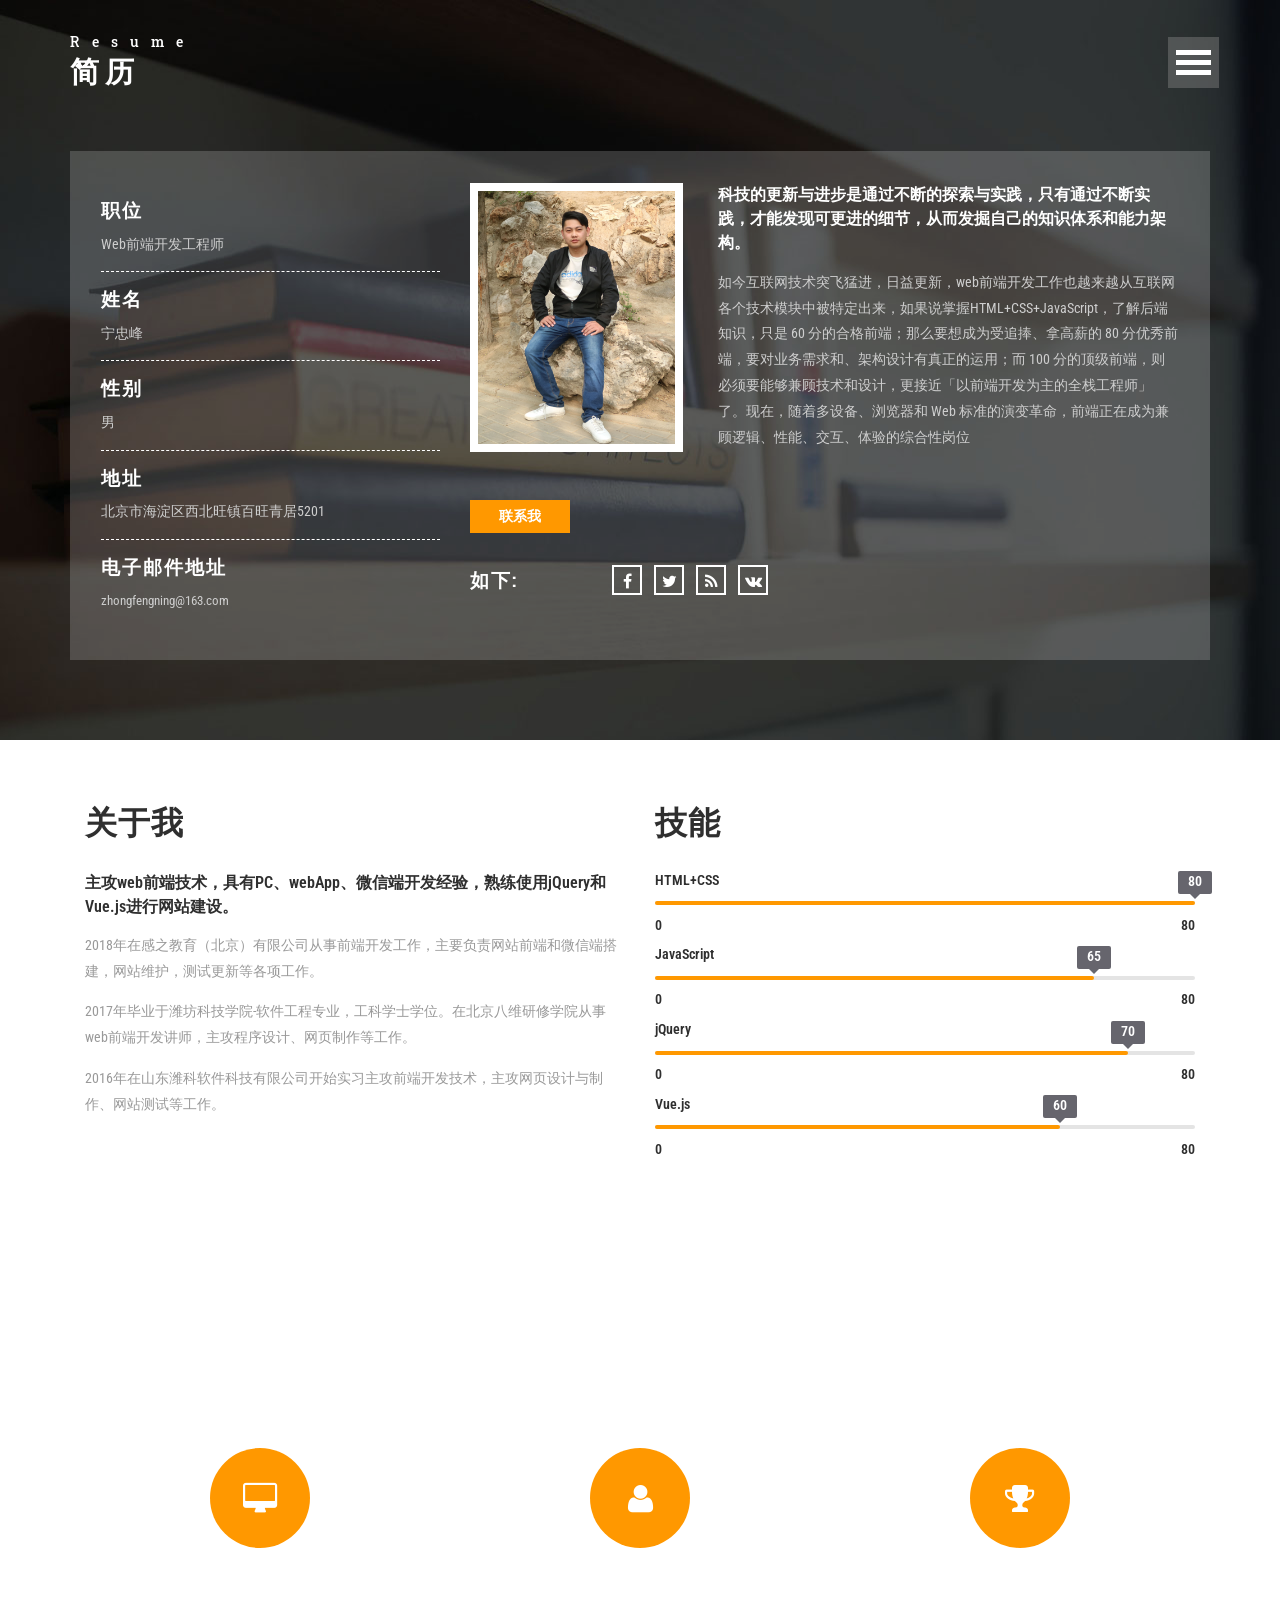
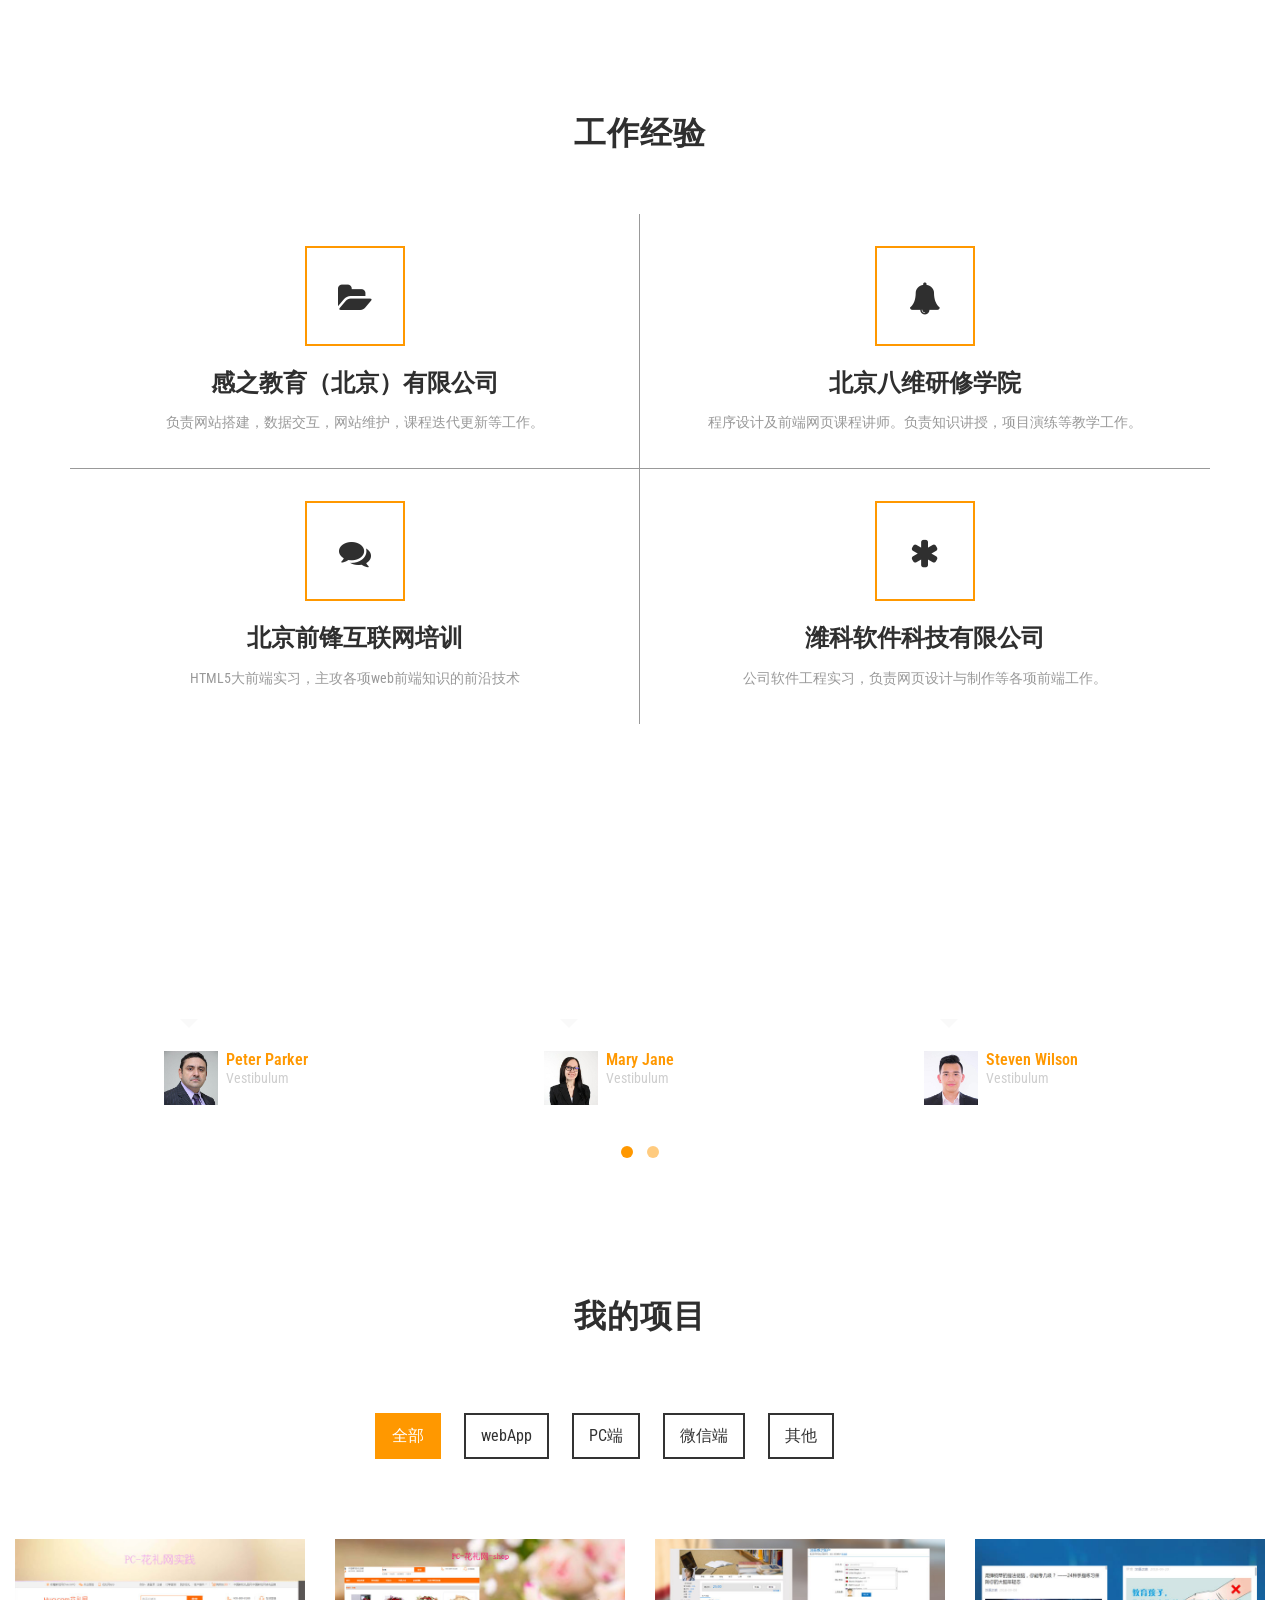
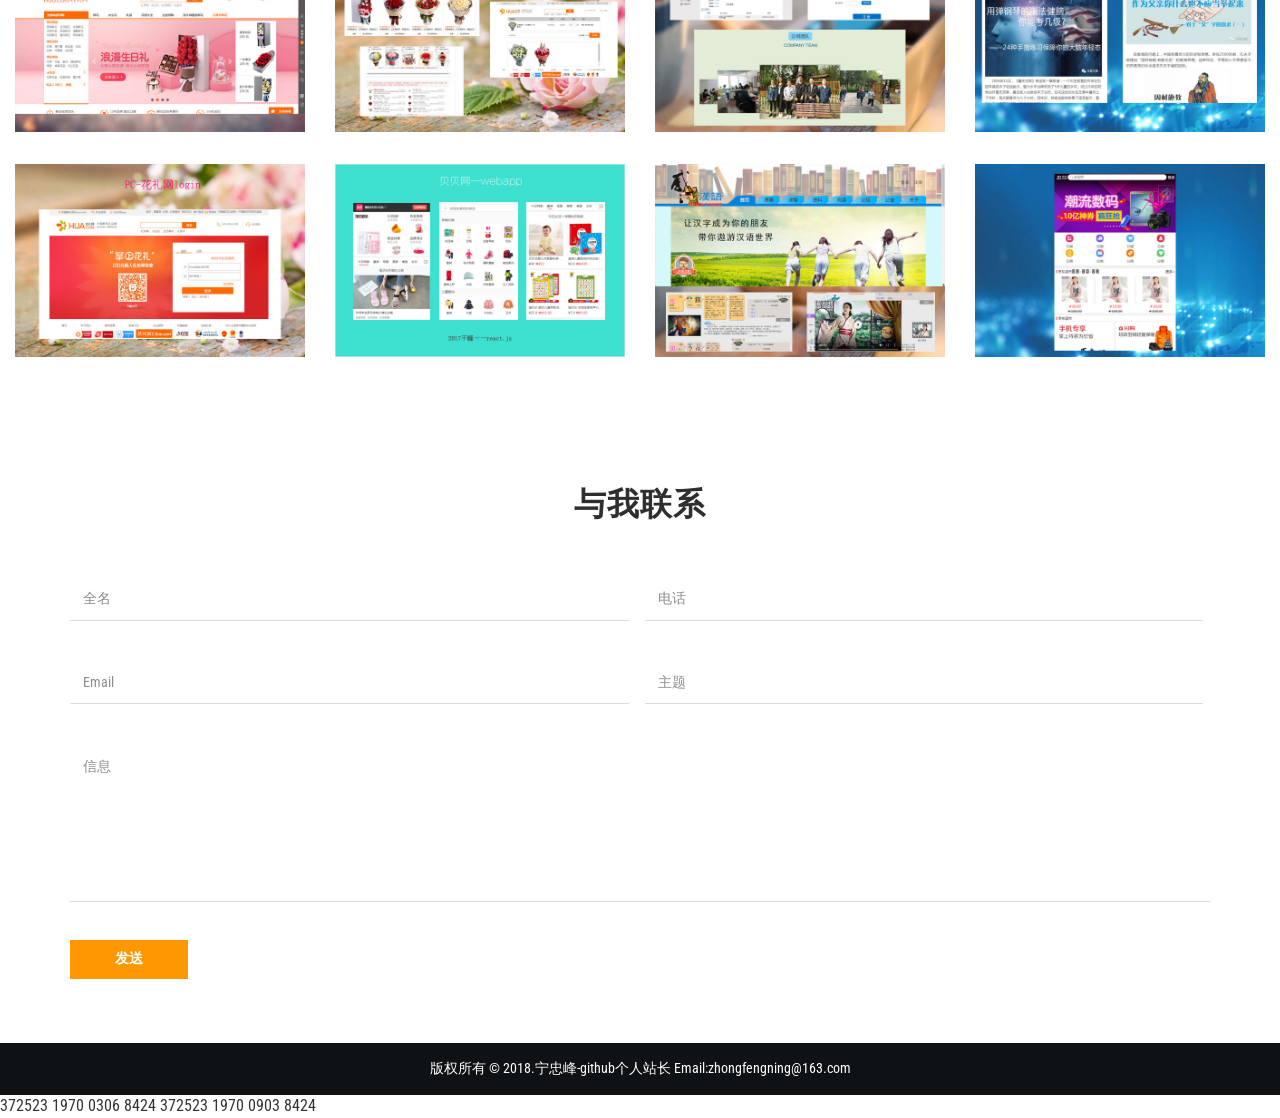
<file: index.html>
<!DOCTYPE html>
<html lang="utf-8">
<head>
<title>Home</title>
<meta name="viewport" content="width=device-width, initial-scale=1">
<meta http-equiv="Content-Type" content="text/html; charset=utf-8" />
<meta name="keywords" content="" />
<script type="application/x-javascript"> addEventListener("load", function() { setTimeout(hideURLbar, 0); }, false); function hideURLbar(){ window.scrollTo(0,1); } </script>
<!-- bootstrap-css -->
<link href="css/bootstrap.css" rel="stylesheet" type="text/css" media="all" />
<!--// bootstrap-css -->
<!-- css -->
<link rel="stylesheet" href="css/style.css" type="text/css" media="all" />
<!--// css -->
<link rel="stylesheet" href="css/owl.carousel.css" type="text/css" media="all">
<link href="css/owl.theme.css" rel="stylesheet">
<link type="text/css" rel="stylesheet" href="css/cm-overlay.css" />
<!-- font-awesome icons -->
<link href="css/font-awesome.css" rel="stylesheet"> 
<!-- //font-awesome icons -->
<!-- font -->
<link href="http://fonts.googleapis.com/css?family=Roboto+Slab:100,300,400,700" rel="stylesheet">
<link href='http://fonts.googleapis.com/css?family=Roboto+Condensed:400,700italic,700,400italic,300italic,300' rel='stylesheet' type='text/css'>
<!-- //font -->
<script src="js/jquery-1.11.1.min.js"></script>
<script src="js/bootstrap.js"></script>
<!-- menu -->
<link rel="stylesheet" href="css/main.css">
<script type="text/javascript" src="js/main.js"></script>
<!-- //menu --> 
<script>
$(document).ready(function() { 
	$("#owl-demo").owlCarousel({
 
		autoPlay: 3000, //Set AutoPlay to 3 seconds
		autoPlay:true,
		items : 3,
		itemsDesktop : [640,5],
		itemsDesktopSmall : [414,4]
 
	});
	
}); 
</script>
</head>
<body>
	<!-- banner -->
	<div class="banner" id="home">
		<!-- menu -->
			<div id="toggle_m_nav">
			  <div id="m_nav_menu" class="m_nav">
				<div class="m_nav_ham" id="m_ham_1"></div>
				<div class="m_nav_ham" id="m_ham_2"></div>
				<div class="m_nav_ham" id="m_ham_3"></div>
			  </div>
			</div>

			<div id="m_nav_container" class="m_nav">
			  <ul id="m_nav_list" class="m_nav">
				<li class="m_nav_item" id="m_nav_item_1"> <a href="#home">首页</a> </li>
				<li class="m_nav_item" id="moble_nav_item_2"> <a href="#about">关于</a> </li>
				<li class="m_nav_item" id="moble_nav_item_3"> <a href="#statistics">评分</a> </li>
				<li class="m_nav_item" id="moble_nav_item_4"> <a href="#experience">经验</a> </li>
				<li class="m_nav_item" id="moble_nav_item_5"> <a href="#projects">项目</a> </li>
				<li class="m_nav_item" id="moble_nav_item_6"> <a href="#contact">联系</a> </li>
			  </ul>
			</div>
		<!-- menu -->
		<div class="container">
			<div class="agile-logo">
				<h1><a href="index.html">Resume<span>简历</span></a></h1>
			</div>
			<div class="w3l-banner-grids">
				<div class="col-md-8 w3ls-banner-right">
					<div class="banner-right-img">
						<img src="images/1.jpg" alt="" />
					</div>
					<div class="banner-right-info">
						<h2>科技的更新与进步是通过不断的探索与实践，只有通过不断实践，才能发现可更进的细节，从而发掘自己的知识体系和能力架构。</h2>
						<p>如今互联网技术突飞猛进，日益更新，web前端开发工作也越来越从互联网各个技术模块中被特定出来，如果说掌握HTML+CSS+JavaScript，了解后端知识，只是 60 分的合格前端；那么要想成为受追捧、拿高薪的 80 分优秀前端，要对业务需求和、架构设计有真正的运用；而 100 分的顶级前端，则必须要能够兼顾技术和设计，更接近「以前端开发为主的全栈工程师」了。现在，随着多设备、浏览器和 Web 标准的演变革命，前端正在成为兼顾逻辑、性能、交互、体验的综合性岗位</p>
					</div>
					<div class="clearfix"> </div>
					<div class="w3-button">
						<div class="w3-button-info m_nav_item">
							<a class="hvr-sweep-to-bottom" href="#contact">联系我</a>
						</div>
					</div>
					<div class="social-grids">
						<div class="social-info">
							<h4>如下: </h4>
						</div>
						<div class="agileinfo-social-grids">
							<ul>
								<li><a href="#"><i class="fa fa-facebook"></i></a></li>
								<li><a href="#"><i class="fa fa-twitter"></i></a></li>
								<li><a href="#"><i class="fa fa-rss"></i></a></li>
								<li><a href="#"><i class="fa fa-vk"></i></a></li>
							</ul>
						</div>
						<div class="clearfix"> </div>
					</div>
				</div>
				<div class="col-md-4 w3ls-banner-left">
					<div class="w3ls-banner-left-info">
						<h4>职位</h4>
						<p>Web前端开发工程师</p>
					</div>
					<div class="w3ls-banner-left-info">
						<h4>姓名</h4>
						<p>宁忠峰</p>
					</div>
					<div class="w3ls-banner-left-info">
						<h4>性别</h4>
						<p>男</p>
					</div>
					<div class="w3ls-banner-left-info">
						<h4>地址</h4>
						<p>北京市海淀区西北旺镇百旺青居5201</p>
					</div>
					<div class="w3ls-banner-left-info">
						<h4>电子邮件地址</h4>
						<p><a href="mailto:example@email.com">zhongfengning@163.com</a></p>
					</div>
				</div>
				<div class="clearfix"> </div>
			</div>
		</div>
	</div>
	<!-- //banner -->
	<!--<div class="tlinks">Collect from <a href="http://www.cssmoban.com/" >网页模板</a></div>-->
	<!-- about -->
	<div class="about" id="about">
		<div class="container">
			<div class="wthree-about-grids">
				<div class="col-md-6 wthree-about-left">
					<h3>关于我</h3>
					<h4>主攻web前端技术，具有PC、webApp、微信端开发经验，熟练使用jQuery和Vue.js进行网站建设。</h4>
					<p>
						<span>2018年在感之教育（北京）有限公司从事前端开发工作，主要负责网站前端和微信端搭建，网站维护，测试更新等各项工作。</span>
						<span>2017年毕业于潍坊科技学院-软件工程专业，工科学士学位。在北京八维研修学院从事web前端开发讲师，主攻程序设计、网页制作等工作。</span>
						
						<span>2016年在山东潍科软件科技有限公司开始实习主攻前端开发技术，主攻网页设计与制作、网站测试等工作。</span>
					</p>
				</div >
				<div class="col-md-6 wthree-about-right">
					<h3>技能</h3>
					<div class="skills-bar">
						<section class='bar'>
						  <section class='wrap'>
							<div class='wrap_right'>
							  <div class='bar_group'>

								<div class='bar_group__bar thin' label='HTML+CSS' show_values='true' tooltip='true' value='80'></div>
								<div class='bar_group__bar thin' label='JavaScript' show_values='true' tooltip='true' value='65'></div>
								<div class='bar_group__bar thin' label='jQuery' show_values='true' tooltip='true' value='70'></div>

								<div class='bar_group__bar thin' label='Vue.js' show_values='true' tooltip='true' value='60'></div>
							  </div>
							</div>
							<div class='clear'></div>
						  </section>
						</section>
					</div>
				</div >
				<div class="clearfix"> </div>
			</div>
		</div>
	</div>
	<!-- //about -->
	<!-- statistics -->
	<div class="jarallax statistics" id="statistics">
		<div class="container">
			<div class="w3-agileits-statistics-heading">
				<h3>职业评分</h3>
			</div>
			<div class="agile-statistics-grids">
				<div class="col-sm-4 agile-statistics-grid">
					<h4>80</h4>
					<i class="fa fa-desktop" aria-hidden="true"></i>
					<p>专业技术</p>
				</div>
				<div class="col-sm-4 agile-statistics-grid statistics-grid2">
					<h4>90</h4>
					<i class="fa fa-user" aria-hidden="true"></i>
					<p>学习能力</p>
				</div>
				<div class="col-sm-4 agile-statistics-grid">
					<h4>75</h4>
					<i class="fa fa-trophy" aria-hidden="true"></i>
					<p>项目经验</p>
				</div>
				<div class="clearfix"> </div>
			</div>
			<script src="js/jarallax.js"></script>
			<script src="js/SmoothScroll.min.js"></script>
			<script type="text/javascript">
				/* init Jarallax */
				$('.jarallax').jarallax({
					speed: 0.5,
					imgWidth: 1366,
					imgHeight: 768
				})
			</script>
		</div>
	</div>
	<!-- //statistics -->
	<!-- experience -->
	<div class="experience" id="experience">
		<div class="container">
			<div class="w3-agileits-statistics-heading experience-heading">
				<h3>工作经验</h3>
			</div>
			<div class="w3-agile-experience-grids">
				<div class="experience-top-grids">
					<div class="col-md-6 experience-grid">
						<div class="experience-grid-icon icon-left hvr-radial-out">
							<i class="fa fa-folder-open" aria-hidden="true"></i>
						</div>
						<div class="experience-grid-info">
							<h5>感之教育（北京）有限公司</h5>
							<p>负责网站搭建，数据交互，网站维护，课程迭代更新等工作。  </p>
						</div>
					</div>
					<div class="col-md-6 experience-grid experience-grid1">
						<div class="experience-grid-icon icon-left hvr-radial-out">
							<i class="fa fa-bell" aria-hidden="true"></i>
						</div>
						<div class="experience-grid-info">
							<h5>北京八维研修学院</h5>
							<p>程序设计及前端网页课程讲师。负责知识讲授，项目演练等教学工作。</p>
						</div>
					</div>
					<div class="clearfix"> </div>
				</div>
				<div class="experience-top-grids">
					<div class="col-md-6 experience-grid experience-grid2">
						<div class="experience-grid-icon icon-left hvr-radial-out">
							<i class="fa fa-comments" aria-hidden="true"></i>
						</div>
						<div class="experience-grid-info">
							<h5>北京前锋互联网培训</h5>
							<p>HTML5大前端实习，主攻各项web前端知识的前沿技术</p>
						</div>
					</div>
					<div class="col-md-6 experience-grid experience-grid3">
						<div class="experience-grid-icon icon-left hvr-radial-out">
							<i class="fa fa-asterisk" aria-hidden="true"></i>
						</div>
						<div class="experience-grid-info">
							<h5>潍科软件科技有限公司</h5>
							<p>公司软件工程实习，负责网页设计与制作等各项前端工作。</p>
						</div>
					</div>
					<div class="clearfix"> </div>
				</div>
			</div>
		</div>
	</div>
	<!-- //experience -->
	<!-- feedback -->
	<div class="jarallax feedback">
		<div class="container">
			<div class="w3-agileits-statistics-heading">
				<h3>职业人推荐</h3>
			</div>
			<div class="agileits-feedback-grids">
				<div id="owl-demo" class="owl-carousel owl-theme">
					<div class="item">
						<div class="feedback-info">
							<div class="feedback-top">
								<p> Sed semper leo metus, a lacinia eros semper at. Etiam sodales orci sit amet vehicula pellentesque. </p>
							</div>
							<div class="feedback-grids">
								<div class="feedback-img">
									<img src="images/f1.jpg" alt="" />
								</div>
								<div class="feedback-img-info">
									<h5>Peter Parker</h5>
									<p>Vestibulum</p>
								</div>
								<div class="clearfix"> </div>
							</div>
						</div>	
					</div>
					<div class="item">
						<div class="feedback-info">
							<div class="feedback-top">
								<p> Sed semper leo metus, a lacinia eros semper at. Etiam sodales orci sit amet vehicula pellentesque. </p>
							</div>
							<div class="feedback-grids">
								<div class="feedback-img">
									<img src="images/f2.jpg" alt="" />
								</div>
								<div class="feedback-img-info">
									<h5>Mary Jane</h5>
									<p>Vestibulum</p>
								</div>
								<div class="clearfix"> </div>
							</div>
						</div>	
					</div>
					<div class="item">
						<div class="feedback-info">
							<div class="feedback-top">
								<p> Sed semper leo metus, a lacinia eros semper at. Etiam sodales orci sit amet vehicula pellentesque. </p>
							</div>
							<div class="feedback-grids">
								<div class="feedback-img">
									<img src="images/f3.jpg" alt="" />
								</div>
								<div class="feedback-img-info">
									<h5>Steven Wilson</h5>
									<p>Vestibulum</p>
								</div>
								<div class="clearfix"> </div>
							</div>
						</div>	
					</div>
					<div class="item">
						<div class="feedback-info">
							<div class="feedback-top">
								<p> Sed semper leo metus, a lacinia eros semper at. Etiam sodales orci sit amet vehicula pellentesque. </p>
							</div>
							<div class="feedback-grids">
								<div class="feedback-img">
									<img src="images/f4.jpg" alt="" />
								</div>
								<div class="feedback-img-info">
									<h5>Peter Parker</h5>
									<p>Vestibulum</p>
								</div>
								<div class="clearfix"> </div>
							</div>
						</div>	
					</div>
				</div>
			</div>
			<script type="text/javascript">
				/* init Jarallax */
				$('.jarallax').jarallax({
					speed: 0.5,
					imgWidth: 1366,
					imgHeight: 768
				})
			</script>

		</div>
	</div>
	<!-- //feedback -->
	<!-- projects -->
	<div class="projects" id="projects">
		<div class="container">
			<div class="w3-agileits-statistics-heading experience-heading">
				<h3>我的项目</h3>
			</div>
		</div>
		<div class="bs-example bs-example-tabs" role="tabpanel" data-example-id="togglable-tabs">
					<ul id="myTab" class="nav nav-tabs" role="tablist">
						<li role="presentation" class="active"><a href="#home-main" id="home-tab" role="tab" data-toggle="tab" aria-controls="home" aria-expanded="true">全部</a></li>
						<li role="presentation"><a href="#learning" role="tab" id="learning-tab" data-toggle="tab" aria-controls="learning">webApp</a></li>
						<li role="presentation"><a href="#playing" role="tab" id="playing-tab" data-toggle="tab" aria-controls="playing">PC端</a></li>
						<li role="presentation"><a href="#painting" role="tab" id="painting-tab" data-toggle="tab" aria-controls="painting">微信端</a></li>
						<li role="presentation"><a href="#school" role="tab" id="school-tab" data-toggle="tab" aria-controls="school">其他</a></li>
					</ul>
					<div id="myTabContent" class="tab-content">
						<div role="tabpanel" class="tab-pane fade in active" id="home-main" aria-labelledby="home-tab">
							<div class="w3_tab_img">
								<div class="col-md-3 w3_tab_img_left">
									<div class="demo">
										<a class="cm-overlay" href="images/p1.jpg">
										  <figure class="imghvr-shutter-in-out-diag-2"><a href="https://www.hua.com/"><img src="images/p1.jpg" alt=" " class="img-responsive" /></a>
										  </figure>
										</a>
									</div>
								</div>
								<div class="col-md-3 w3_tab_img_left">
									<div class="demo">
										<a class="cm-overlay" href="images/p2.jpg">
										  <figure class="imghvr-shutter-in-out-diag-2"><a href="https://www.hua.com/product/9012060.html"><img src="images/p2.jpg" alt=" " class="img-responsive" /></a>
										  </figure>
										</a>
									</div>
								</div>
								<div class="col-md-3 w3_tab_img_left">
									<div class="demo">	
										<a class="cm-overlay" href="images/p3.jpg">
										  <figure class="imghvr-shutter-in-out-diag-2"><a href="china.ganzichinese.com"><img src="images/p3.jpg" alt=" " class="img-responsive" /></a>
											</figure>
										</a>
									</div>
								</div>
								<div class="col-md-3 w3_tab_img_left">
									<div class="demo">
										<a class="cm-overlay" href="images/p4.jpg">
										  <figure class="imghvr-shutter-in-out-diag-2"><a href="https://mp.weixin.qq.com/s/Brx6--nlqszMDy0uKu0ltA"><img src="images/p4.jpg" alt=" " class="img-responsive" /></a>
										</figure>
										</a>
									</div>
								</div>
								<div class="col-md-3 w3_tab_img_left">
									<div class="demo">
										<a class="cm-overlay" href="images/p5.jpg">
											<figure class="imghvr-shutter-in-out-diag-2"><a href="https://www.hua.com/Passport/Register/"><img src="images/p5.jpg" alt=" " class="img-responsive" /></a>
											</figure>
										</a>
									</div>
								</div>
								<div class="col-md-3 w3_tab_img_left">
									<div class="demo">
										<a class="cm-overlay" href="images/p6.jpg">
											<figure class="imghvr-shutter-in-out-diag-2"><a href="m.beibei.com"><img src="images/p6.jpg" alt=" " class="img-responsive" /></a>
											</figure>
										</a>
									</div>
								</div>
								<div class="col-md-3 w3_tab_img_left">
									<div class="demo">
										<a class="cm-overlay" href="images/p7.jpg">
											<figure class="imghvr-shutter-in-out-diag-2"><a href="http://www.ganzichinese.com/register.html"><img src="images/p7.jpg" alt=" " class="img-responsive" /></a>
											</figure>
										</a>
									</div>
								</div>
								<div class="col-md-3 w3_tab_img_left">
									<div class="demo">
										<a class="cm-overlay" href="images/p8.jpg">
											<figure class="imghvr-shutter-in-out-diag-2"><a href="https://m.jd.com/"><img src="images/p8.jpg" alt=" " class="img-responsive" /></a>
											</figure>
										</a>
									</div>
								</div>
								<div class="clearfix"> </div>
							</div>
						</div>
						<div role="tabpanel" class="tab-pane fade" id="learning" aria-labelledby="learning-tab">
							<div class="w3_tab_img">
								<div class="col-md-3 w3_tab_img_left">
									<div class="demo">
										<a class="cm-overlay" href="images/p6.jpg">
											<figure class="imghvr-shutter-in-out-diag-2"><img src="images/p6.jpg" alt=" " class="img-responsive">
											</figure>
										</a>
									</div>
								</div>
								<div class="col-md-3 w3_tab_img_left">
									<div class="demo">
										<a class="cm-overlay" href="images/p9.jpg">
											<figure class="imghvr-shutter-in-out-diag-2"><a href="http://m.mtime.com/"><img src="images/p9.jpg" alt=" " class="img-responsive"></a>
											</figure>
										</a>
									</div>
								</div>
								<div class="clearfix"> </div>
							</div>
						</div>
						<div role="tabpanel" class="tab-pane fade" id="playing" aria-labelledby="playing-tab">
							<div class="w3_tab_img">
								<div class="col-md-3 w3_tab_img_left">
									<div class="demo">
										<a class="cm-overlay" href="images/p1.jpg">
											<figure class="imghvr-shutter-in-out-diag-2"><img src="images/p1.jpg" alt=" " class="img-responsive">
											</figure>
										</a>
									</div>
								</div>
								<div class="col-md-3 w3_tab_img_left">
									<div class="demo">
										<a class="cm-overlay" href="images/p5.jpg">
											<figure class="imghvr-shutter-in-out-diag-2"><img src="images/p5.jpg" alt=" " class="img-responsive">
											</figure>
										</a>
									</div>
								</div>
								<div class="col-md-3 w3_tab_img_left">
									<div class="demo">
										<a class="cm-overlay" href="images/p7.jpg">
											<figure class="imghvr-shutter-in-out-diag-2"><img src="images/p7.jpg" alt=" " class="img-responsive">
											</figure>
										</a>
									</div>
								</div>
								<div class="col-md-3 w3_tab_img_left">
									<div class="demo">
										<a class="cm-overlay" href="images/p3.jpg">
											<figure class="imghvr-shutter-in-out-diag-2"><img src="images/p3.jpg" alt=" " class="img-responsive">
											</figure>
										</a>
									</div>
								</div>
								<div class="clearfix"> </div>
							</div>
						</div>
						<div role="tabpanel" class="tab-pane fade" id="painting" aria-labelledby="painting-tab">
							<div class="w3_tab_img">
								<div class="col-md-3 w3_tab_img_left">
									<div class="demo">
										<a class="cm-overlay" href="images/p2.jpg">
											<figure class="imghvr-shutter-in-out-diag-2"><img src="images/p2.jpg" alt=" " class="img-responsive">
											</figure>
										</a>
									</div>
								</div>
								<div class="col-md-3 w3_tab_img_left">
									<div class="demo">
										<a class="cm-overlay" href="images/p4.jpg">
											<figure class="imghvr-shutter-in-out-diag-2"><img src="images/p4.jpg" alt=" " class="img-responsive">
											</figure>
										</a>
									</div>
								</div>
								<div class="col-md-3 w3_tab_img_left">
									<div class="demo">
										<a class="cm-overlay" href="images/p10.jpg">
											<figure class="imghvr-shutter-in-out-diag-2"><a href="https://mp.weixin.qq.com/s/PYfGVwvwfMLJFofoKfDFxw"><img src="images/p10.jpg" alt=" " class="img-responsive"></a>
											</figure>
										</a>
									</div>
								</div>
								<div class="clearfix"> </div>
							</div>
						</div>
						<div role="tabpanel" class="tab-pane fade" id="school" aria-labelledby="school-tab">
							<div class="w3_tab_img">
								<div class="col-md-3 w3_tab_img_left">
									<div class="demo">
										<a class="cm-overlay" href="images/p8.jpg">
											<figure class="imghvr-shutter-in-out-diag-2"><img src="images/p8.jpg" alt=" " class="img-responsive">
											</figure>
										</a>
									</div>
								</div>
								<div class="clearfix"> </div>
							</div>
						</div>
					</div>
		</div>
		<script src="js/jquery.tools.min.js"></script>
			<script src="js/jquery.mobile.custom.min.js"></script>
			<script src="js/jquery.cm-overlay.js"></script>
			<script>
				$(document).ready(function(){
					$('.cm-overlay').cmOverlay();
				});
			</script>

	</div>
	<!-- //projects -->
	<!-- map -->
	<!--<div class="map-grid">
		<iframe src="" class="map" style="border:0" allowfullscreen=""></iframe>
	</div>-->
	<!-- //map -->
	<!-- contact -->
	<div class="contact" id="contact">
		<div class="container">
			<div class="w3-agileits-statistics-heading experience-heading">
				<h3>与我联系</h3>
			</div>
			<div class="contact-form">
				<form action="#" method="post">
					<div class="fields-grid">
						<div class="styled-input agile-styled-input-top">
							<input type="text" name="Full Name" required="">
							<label>全名</label>
							<span></span>
						</div>
						<div class="styled-input agile-styled-input-top">
							<input type="text" name="Phone" required=""> 
							<label>电话</label>
							<span></span>
						</div>
						<div class="styled-input">
							<input type="text" name="Email" required=""> 
							<label>Email</label>
							<span></span>
						</div> 
						<div class="styled-input">
							<input type="text" name="Subject" required="">
							<label>主题</label>
							<span></span>
						</div>
						<div class="clearfix"> </div>
					</div>
					<div class="styled-input textarea-grid">
						<textarea name="Message" required></textarea>
						<label>信息</label>
						<span></span>
					</div>	 
					<input type="submit" value="发送">
				</form>
			</div>
		</div>
	</div>
	<!-- //contact -->
	<!-- copyright -->
	<div class="agileits-w3layouts-footer">
		<div class="container">
			<p>版权所有 &copy; 2018.宁忠峰-github个人站长 Email:zhongfengning@163.com</p>
		</div>
	</div>
	<!-- //copyright -->
	<script src="js/bars.js"></script>
	<script src="js/owl.carousel.js"></script> 
</body>	
</html>


372523 1970 0306 8424
372523 1970 0903 8424
</file>
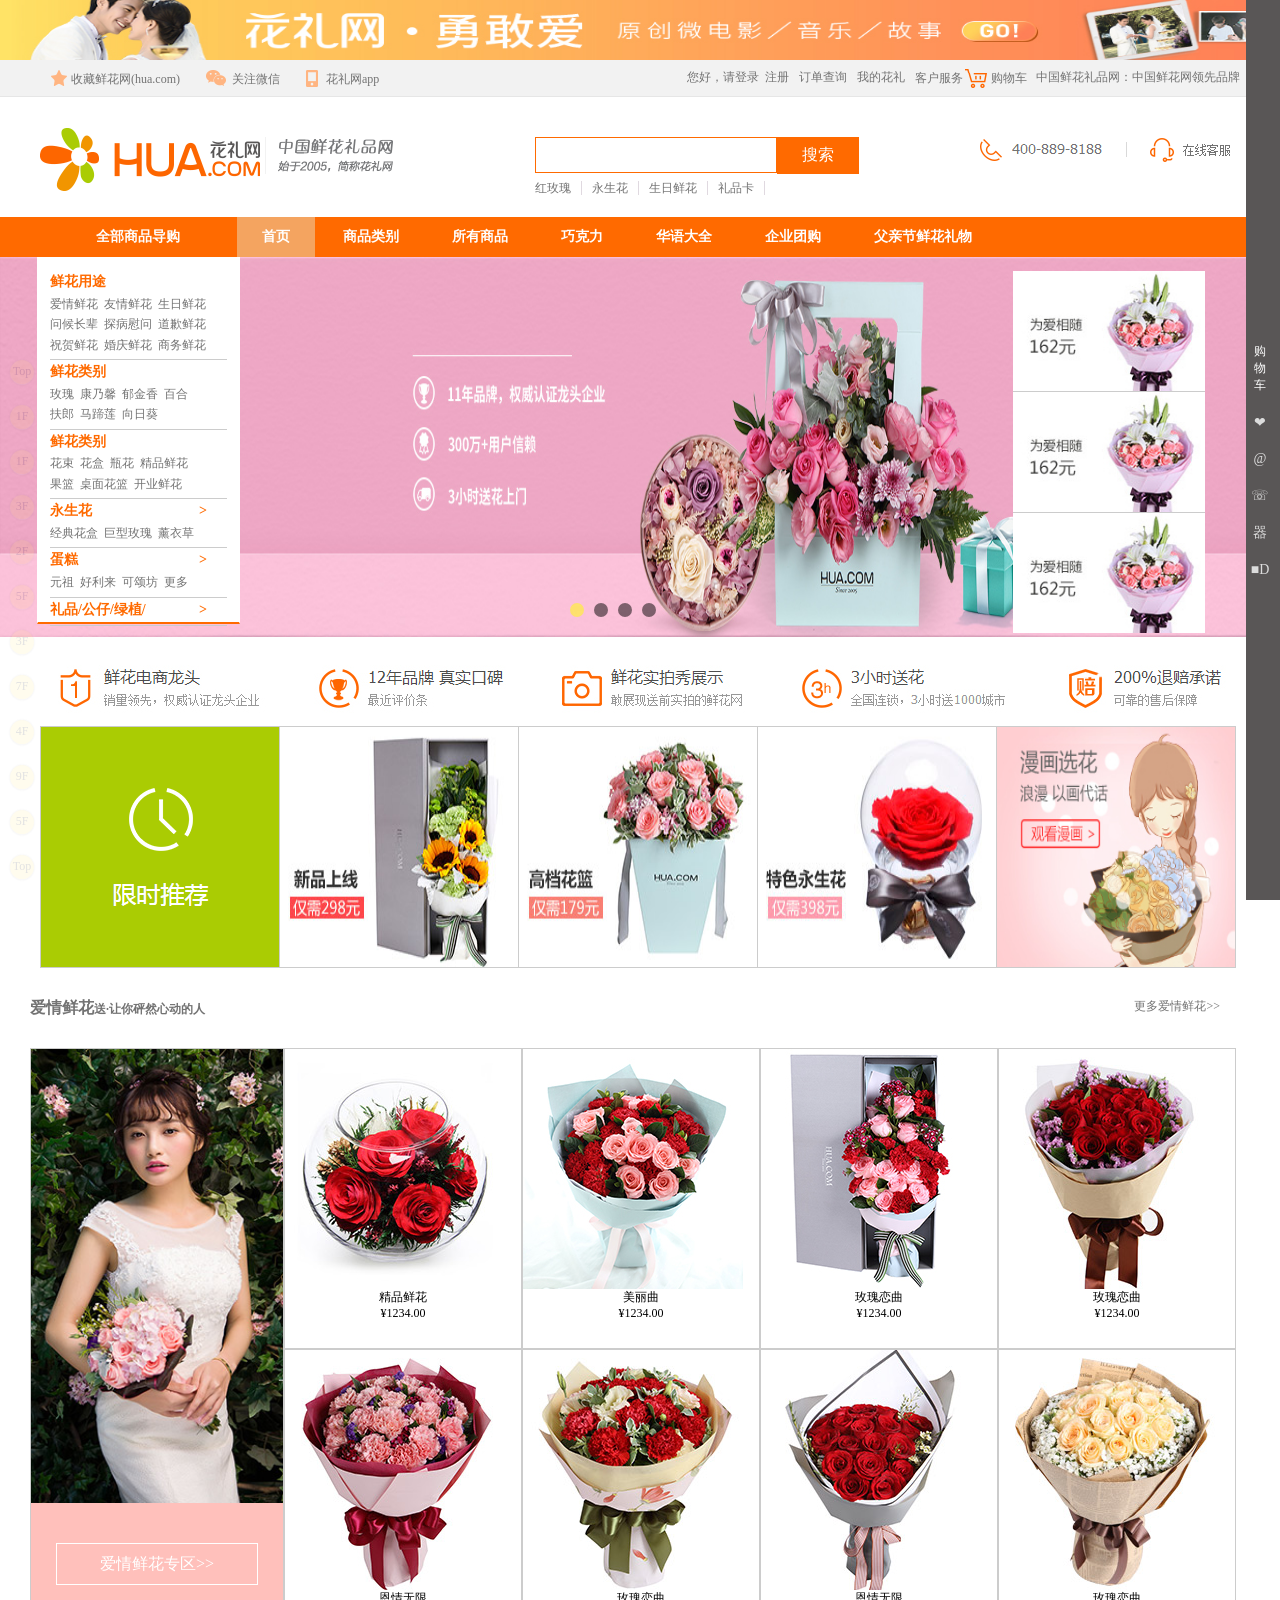
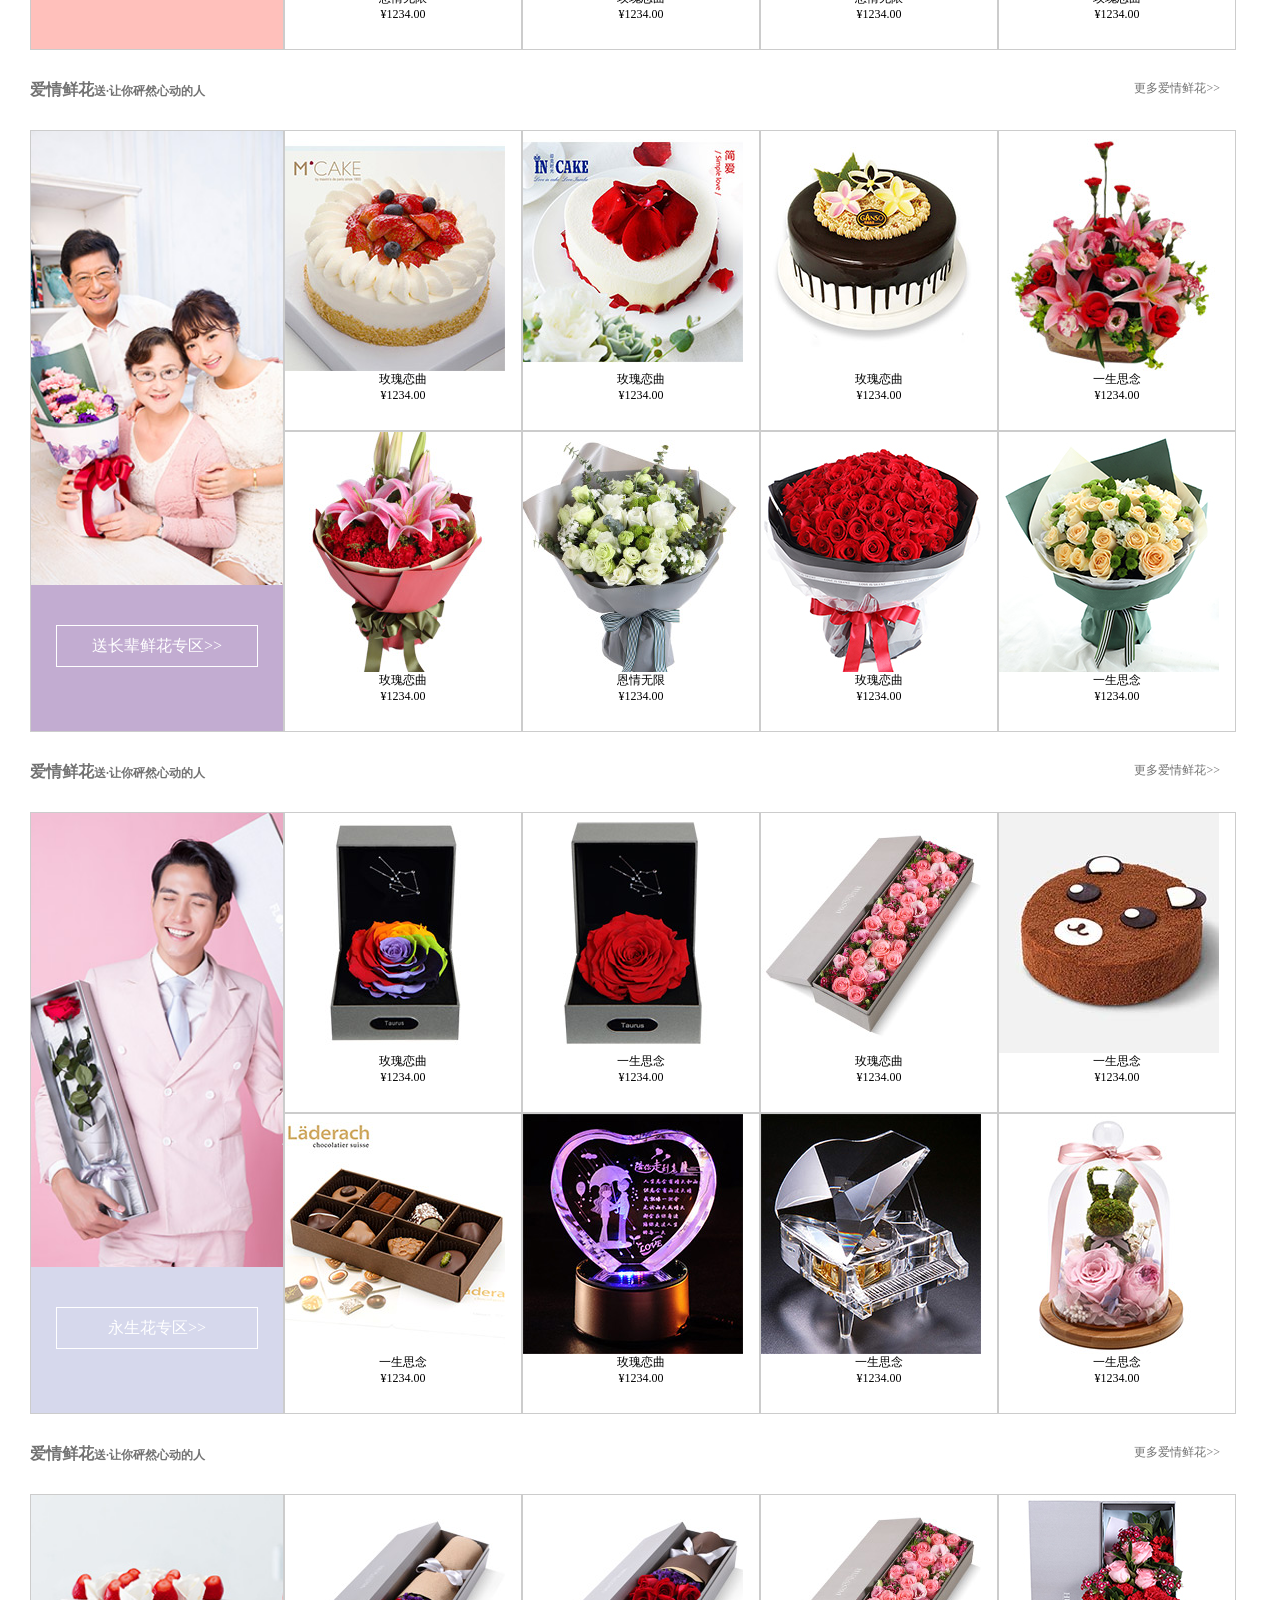
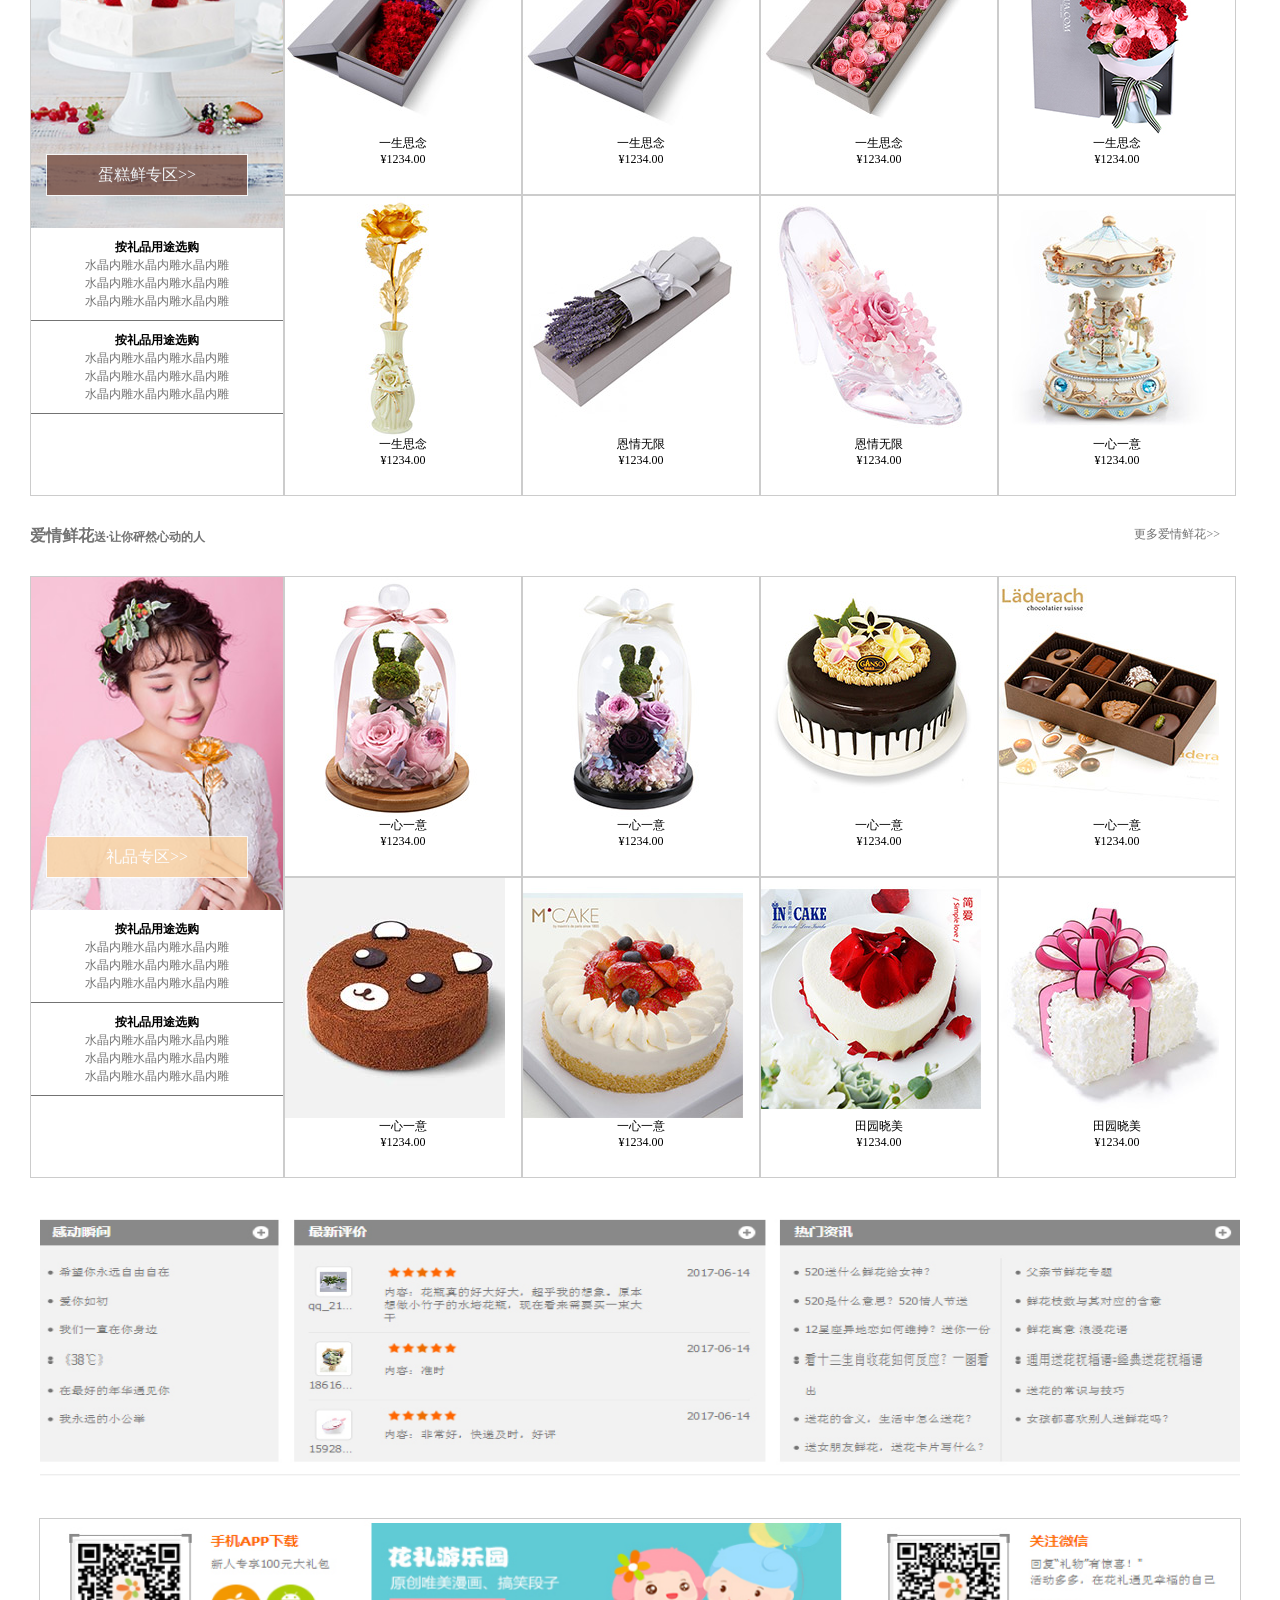
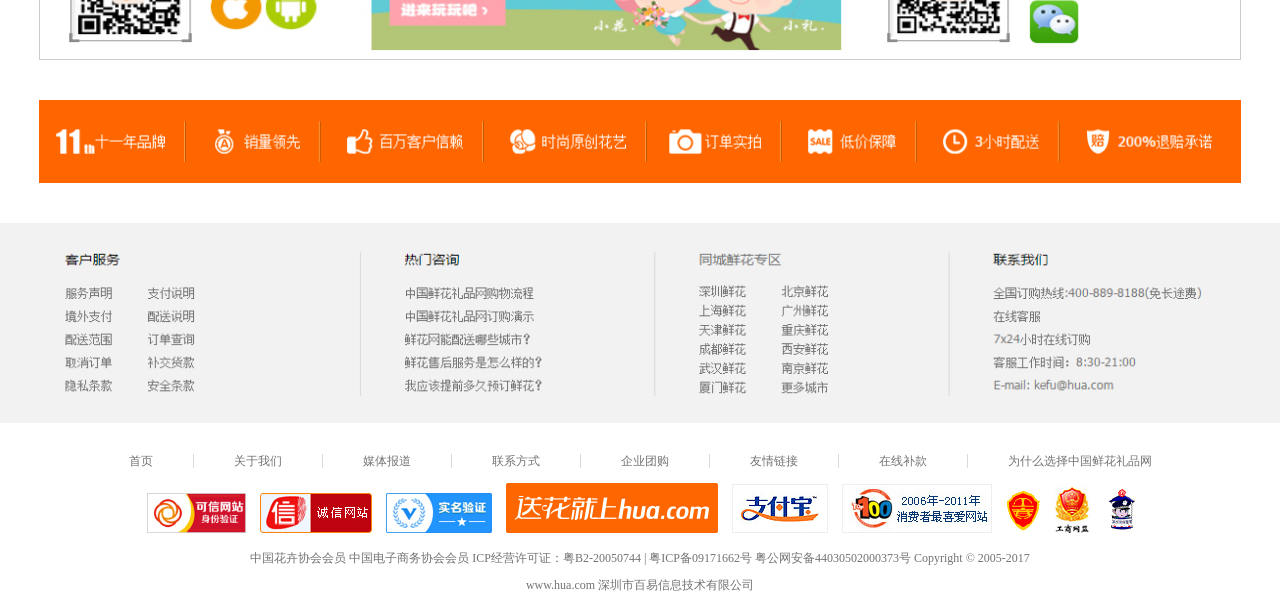
<file: pc-flower/index.html>
<!DOCTYPE html>
<html>
	<head>
		<meta charset="utf-8" />
		<title></title>
		<link rel="stylesheet" type="text/css" href="css/all.css"/>
	</head>
	<body>
		<img src="img/topimg.png" class="topImg"/>
		<div id="Top">
			
		</div>
		<div id="nav0">
			<div id="nav">
				<h3 style="left:-202px;position: absolute;">全部商品导购</h3>
				<ul>
					<li>
						<h4>鲜花用途</h4>
						<a href="">爱情鲜花</a><a href="">友情鲜花</a><a href="">生日鲜花</a><br />
						<a href="">问候长辈</a><a href="">探病慰问</a><a href="">道歉鲜花</a><br />
						<a href="">祝贺鲜花</a><a href="">婚庆鲜花</a><a href="">商务鲜花</a><br />
						
					</li>
					<li>
						<h4>鲜花类别</h4>
						<a href="">玫瑰</a><a href="">康乃馨</a><a href="">郁金香</a><a href="">百合</a><br />
						<a href="">扶郎</a><a href="">马蹄莲</a><a href="">向日葵</a><br />
						
						
					</li>
					<li>
						<h4>鲜花类别</h4>
						<a href="">花束</a><a href="">花盒</a><a href="">瓶花<a href="">精品鲜花<br />
						<a href="">果篮</a><a href="">桌面花篮</a><a href="">开业鲜花</a><br />
						
						
					</li>
					<li>
						<div class="yongshengDiv">
							<b class="xiaokuai"></b>
							<!--<img src="img/yongshengDiv.jpg"/>-->
							<h5>永生花类别</h5>
							<ol>
								<li><img src="img/03.jpg"/></li>
								<li><img src="img/05.jpg"/></li>
								<li><img src="img/07.jpg"/></li>
								<li><img src="img/17.jpg"/></li>
								<li><img src="img/07.jpg"/></li>
								<li><img src="img/27.jpg"/></li>
					
							</ol>
						</div>
						<h4>永生花<span class="jt">></span></h4>
						<a href="">经典花盒</a><a href="">巨型玫瑰</a><a href="">薰衣草</a><br />
						
						
					</li>
					<li>
						<div class="dangaoDiv">
							<b class="xiaokuai"></b>
							<h5>蛋糕类别</h5>
							<ol>
								<li><img src="img/01.jpg"/></li>
								<li><img src="img/04.jpg"/></li>
								<li><img src="img/06.jpg"/></li>
								<li><img src="img/09.jpg"/></li>
								<li><img src="img/55.jpg"/></li>
								<li><img src="img/33.jpg"/></li>
								<li><img src="img/33.jpg"/></li>
								<li><img src="img/20.jpg"/></li>
								<li><img src="img/36.jpg"/></li>
								<li><img src="img/22.jpg"/></li>
								<li><img src="img/39.jpg"/></li>
			
							</ol>
							<!--<img src="img/dangaodiv.jpg"/>-->
						</div>
						<h4>蛋糕<span class="jt">></span></h4>
						<a href="">元祖</a><a href="">好利来</a><a href="">可颂坊</a><a href="">更多</a><br />
					
				
						
					</li>
					<li>
						<div class="lipinDiv">
							<b class="xiaokuai"></b>
							<h5>礼品/公仔/绿植</h5>
							<ol>
								<li><img src="img/14.jpg"/></li>
								<li><img src="img/11.jpg"/></li>
								<li><img src="img/22.jpg"/></li>
								<li><img src="img/27.jpg"/></li>
								<li><img src="img/25.jpg"/></li>
								<li><img src="img/25.jpg"/></li>
								<li><img src="img/25.jpg"/></li>
								<li><img src="img/23.jpg"/></li>
							</ol>
							<!--<img src="img/lipin.jpg"/>-->
						</div>
						<h4><a href="">礼品/</a><a href="">公仔/</a><a href="">绿植/</a><span class="jt">></span></h4>
						<!--<a href="">爱情鲜花</a><a href="">友情鲜花</a><a href="">生日鲜花</a><br />-->
						
					</li>
					
				</ul>
				<a href="index.html" style="background: sandybrown;">首页</a>
				<a href="typedangao.html">商品类别</a>
				<a href="liebiao.html">所有商品</a>
				<a href="">巧克力</a>
				<a href="">华语大全</a>
				<a href="">企业团购</a>
				<a href="">父亲节鲜花礼物</a>
				<div class="asideImg">
						<img src="img/asideimg.jpg"/>
						<img src="img/asideimg.jpg"/>
						<img src="img/asideimg.jpg"/>
				</div>
			</div>
		</div>
		
		<div id="bannerdiv0">
			
			<span class="left"><</span>
			<span class="right">></span>
			<div class="div1">
				<img src="img/17banner01.jpg"/>
				<img src="img/17banner_pc.jpg"/>
				<img src="img/17szz_pc_01.jpg"/>
				<img src="img/cszq_banner.jpg"/>
			</div>
			<ol>
				<li class="select"></li>
				<li></li>
				<li></li>
				<li></li>
			</ol>
			
		</div>
		<div id="fuwu">
			<img src="img/longtou.jpg"/>
		</div>
		
		<div id="tuijian">
			<div class="div1">
				
			</div>
			<div class="div2">
				<img src="img/xianshi_1_170619.jpg"/>
			</div>
			<div class="div3">
				<img src="img/xianshi_2_161129.jpg"/>
			</div>
			<div class="div4">
				<img src="img/xianshi_3_170614.jpg"/>
			</div>
			<div class="div5">
				<img src="img/comic_choose_flowers.jpg"/>
			</div>
		</div>
		<!--loveFlower-->
		<div id="loveFlower">
			<h3>爱情鲜花<span>送·让你砰然心动的人</span></h3>
			<p>更多爱情鲜花>></p>
		</div>
		<div id="listDiv1" class="listDiv">
			<ul class="ul1">
				<div class="ul_Div">
					<img src="img/banner_love.jpg"/>
					<p><a href="">爱情鲜花专区>></a></p>
				</div>
				
			</ul>
		
		</div>
		<!--sabFlower-->
		<div id="szbFlower">
			<h3>爱情鲜花<span>送·让你砰然心动的人</span></h3>
			<p>更多爱情鲜花>></p>
		</div>
		<div id="listDiv2" class="listDiv">
			<ul class="ul1">
				<div class="ul_Div">
					<img src="img/banner_elder.jpg"/>
					<p><a href="">送长辈鲜花专区>></a></p>
					
				</div>
				
			</ul>
		
		</div>
		<!--ysFlower-->
		<div id="ysFlower">
			<h3>爱情鲜花<span>送·让你砰然心动的人</span></h3>
			<p>更多爱情鲜花>></p>
		</div>
		<div id="listDiv3" class="listDiv">
			<ul class="ul1">
				<div class="ul_Div">
					<img src="img/banner_song.jpg"/>
					<p><a href="">永生花专区>></a></p>
					
				</div>
				
			</ul>
		
		</div>
		<!--dgFlower-->
		<div id="dgFlower">
			<h3>爱情鲜花<span>送·让你砰然心动的人</span></h3>
			<p>更多爱情鲜花>></p>
		</div>
		<div id="listDiv4" class="listDiv">
			<ul class="ul1">
				<div class="ul_Div">
					<img src="img/dgflower.jpg"/>
					<p class="dingwei1"><a href="">蛋糕鲜专区>></a></p>
					<div>
						<h5>按礼品用途选购</h5>		
						<p><a href="">水晶内雕</a><a href="">水晶内雕</a><a href="">水晶内雕</a></p>
						<p><a href="">水晶内雕</a><a href="">水晶内雕</a><a href="">水晶内雕</a></p>
						<p><a href="">水晶内雕</a><a href="">水晶内雕</a><a href="">水晶内雕</a></p>
					</div>
					<div>
						<h5>按礼品用途选购</h5>		
						<p><a href="">水晶内雕</a><a href="">水晶内雕</a><a href="">水晶内雕</a></p>
						<p><a href="">水晶内雕</a><a href="">水晶内雕</a><a href="">水晶内雕</a></p>
						<p><a href="">水晶内雕</a><a href="">水晶内雕</a><a href="">水晶内雕</a></p>
					</div>
				</div>
				
			</ul>
		
		</div>
		<!--lpFlower-->
		<div id="lpFlower">
			<h3>爱情鲜花<span>送·让你砰然心动的人</span></h3>
			<p>更多爱情鲜花>></p>
		</div>
		<div id="listDiv5" class="listDiv">
			<ul class="ul1">
				<div class="ul_Div">
					<img src="img/lipinflo.jpg"/>
					<p class="dingwei2"><a href="">礼品专区>></a></p>
					<div>
						<h5>按礼品用途选购</h5>		
						<p><a href="">水晶内雕</a><a href="">水晶内雕</a><a href="">水晶内雕</a></p>
						<p><a href="">水晶内雕</a><a href="">水晶内雕</a><a href="">水晶内雕</a></p>
						<p><a href="">水晶内雕</a><a href="">水晶内雕</a><a href="">水晶内雕</a></p>
					</div>
					<div>
						<h5>按礼品用途选购</h5>		
						<p><a href="">水晶内雕</a><a href="">水晶内雕</a><a href="">水晶内雕</a></p>
						<p><a href="">水晶内雕</a><a href="">水晶内雕</a><a href="">水晶内雕</a></p>
						<p><a href="">水晶内雕</a><a href="">水晶内雕</a><a href="">水晶内雕</a></p>
					</div>
				</div>
				
			</ul>
		
		</div>
		<div id="liuyan">
			
				<img src="img/d.jpg"/>
			

		</div>
		<div id="app">
			<img src="img/app.jpg"/>
		</div>
		<div id="pinpai">
			<img src="img/pinpai.png"/>
		</div>
		<div id="firend0">
			<div class="firend1">
				<img src="img/friend.png"/>
			</div>
		</div>
		
		<!--bottom-->
		
		<div id="Bottom">
			
		</div>
		<!--louti-->
	
		<div id="tab">
			<ul>
				<li>Top</li>
			</ul>
			<ol>
				<li>1F</li>
				<li>1F</li>
				<li>3F</li>
				<li>2F</li>
				<li>5F</li>
				<li>3F</li>
				<li>7F</li>
				<li>4F</li>
				<li>9F</li>
				<li>5F</li>
			</ol>
			<ul>
				<li>Top</li>
			</ul>
		</div>
		<div id="asideShop">
			
		</div>
	</body>
</html>
<script src="jquery-1.11.3.js" type="text/javascript" charset="utf-8"></script>
<script src="js/index.js" type="text/javascript" charset="utf-8"></script>
</file>
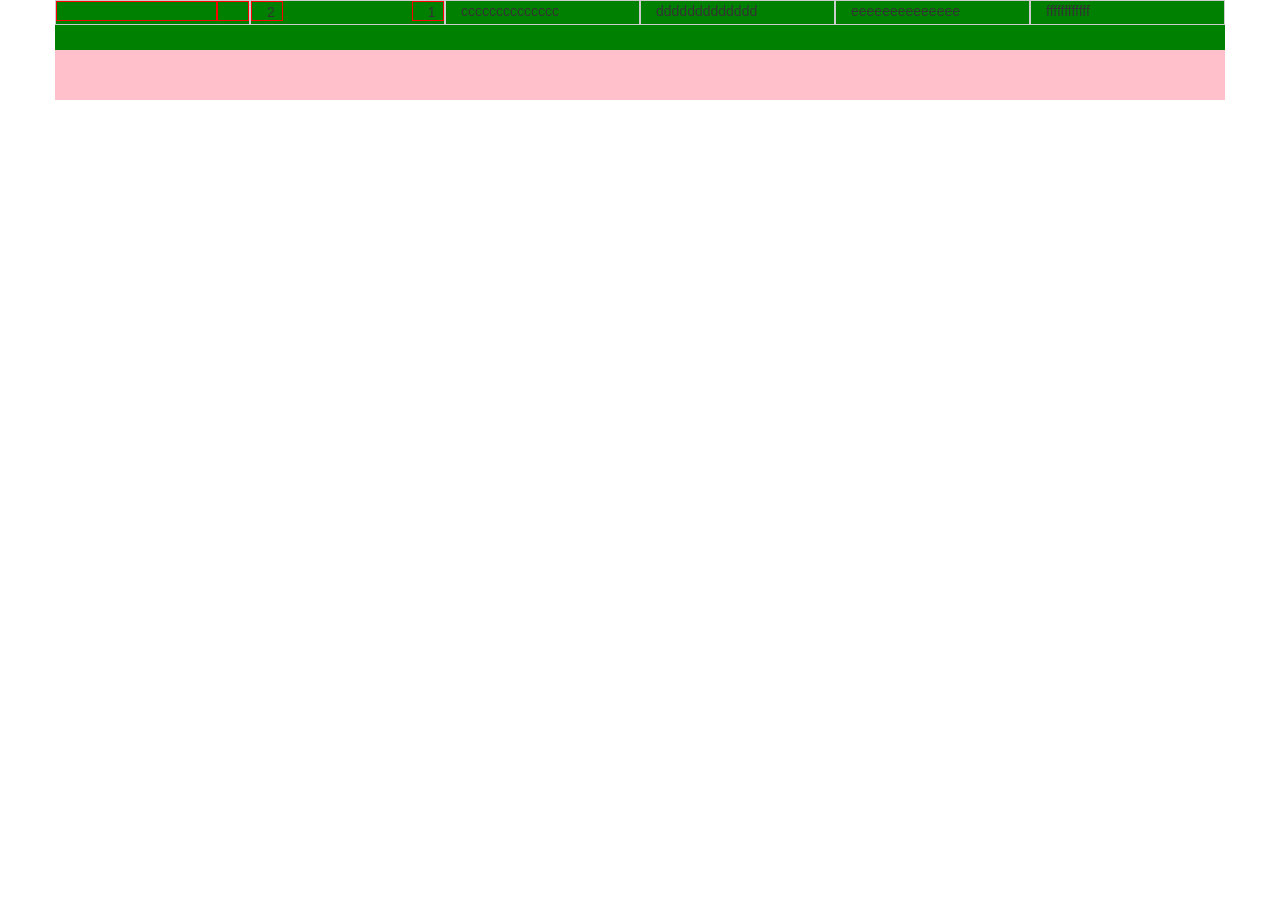
<file: demo/栅格系统.html>
<!--h5文档申明-->
<!DOCTYPE html>
<!--文档语言申明  en zh-CN zh-tw -->
<html lang="zh-CN">
<head>
    <!--文档编码申明-->
    <meta charset="utf-8">
    <!--要求当前网页使用浏览器最高版本的内核来渲染-->
    <meta http-equiv="X-UA-Compatible" content="IE=edge">
    <!--视口的设置：视口的宽度和设备一致，默认的缩放比例和PC端一致，用户不能自行缩放-->
    <meta name="viewport" content="width=device-width, initial-scale=1, user-scalable=0">
    <!-- 上述3个meta标签*必须*放在最前面，任何其他内容都*必须*跟随其后！ -->
    <!-- 优先加载和浏览器解释 -->

    <title>title</title>

    <!-- Bootstrap 核心样式-->
    <link href="../lib/bootstrap/css/bootstrap.css" rel="stylesheet">
    <!-- html5shiv 和  respond 分别用来解决IE8版本浏览器不支持 H5标签和媒体查询的  不兼容问题-->
    <!-- HTML5 shiv and Respond.js for IE8 support of HTML5 elements and media queries -->
    <!-- 警告：不能以file形式打开，本地打开。最好http://打开 -->
    <!-- WARNING: Respond.js doesn't work if you view the page via file:// -->
    <!-- 在 IE 9 一下引入-->
    <!--[if lt IE 9]>
    <script src="../lib/html5shiv/html5shiv.min.js"></script>
    <script src="../lib/respond/respond.min.js"></script>
    <![endif]-->
    <style>
        .container{
            height: 100px;
            background: pink;
        }
        .container > .row{
            height: 50px;
            background: green;
        }
        .container > .row > div{
            height: 25px;
            border: 1px solid #ccc;
        }
         .container > .row > div>.row>div{
         	border:1px solid red;
         	height: 20px;
         	/*line-height: 20px;*/
         }
    </style>
</head>
<body>
<!--响应式布局容器-->
<div class="container">
    <!--栅格系统：其实就是行和列的布局，网格状布局-->
    <!--行：row-->
    <!-- .container容器默认有15px的左右内间距  .row 填充父容器的15px的左右内间距   margin-left,margin-right -15px拉伸 -->
    <div class="row">
        <!--列：col-*-*  *不确定（参数） -->
        <!--
            col：列样式
            第一个*：屏幕的大小
            大屏设备     lg   大屏设备以上生效包含本身
            中屏设备     md   中屏设备以上生效包含本身
            小屏设备     sm   小屏设备以上生效包含本身
            超小屏设备   xs   超小屏设备以上生效包含本身
            第二个*：每一行的分等份，默认分成12等份 ，数字代表的是占多少份
        -->
        <div class="col-lg-2 col-md-3 col-sm-4 col-xs-6">
        	<div class="row">
        		<div class="col-xs-10">
        			
        		</div>
        		<div class="col-xs-2">
        			
        		</div>
        		
        		
        	</div>
        </div>
        <div class="col-lg-2 col-md-3 col-sm-4 col-xs-6">
        	<div class="row">
        		
        	
	        	<div class="col-xs-2 col-xs-push-10">
	        			1
	    		</div>
	    		<div class="col-xs-2 col-xs-offset-8 col-xs-pull-10">
	    			2
	    		</div>
    		</div>
        </div> 
        <div class="col-lg-2 col-md-3 col-sm-4 col-xs-6">cccccccccccccc</div>
        <div class="col-lg-2 col-md-3 col-sm-4 col-xs-6">ddddddddddddd</div> 
        <div class="col-lg-2 col-md-3 col-sm-4 col-xs-6">eeeeeeeeeeeeee</div>
        <div class="col-lg-2 col-md-3 col-sm-4 col-xs-6">ffffffffffff</div>

    </div>
</div>
<!-- bootstrap依赖jquery-->
<!-- jQuery (necessary for Bootstrap's JavaScript plugins) -->
<script src="../lib/jquery/jquery.min.js"></script>
<!-- bootstrap js 核心文件-->
<!-- Include all compiled plugins (below), or include individual files as needed -->
<script src="../lib/bootstrap/js/bootstrap.min.js"></script>
</body>
</html>
</file>
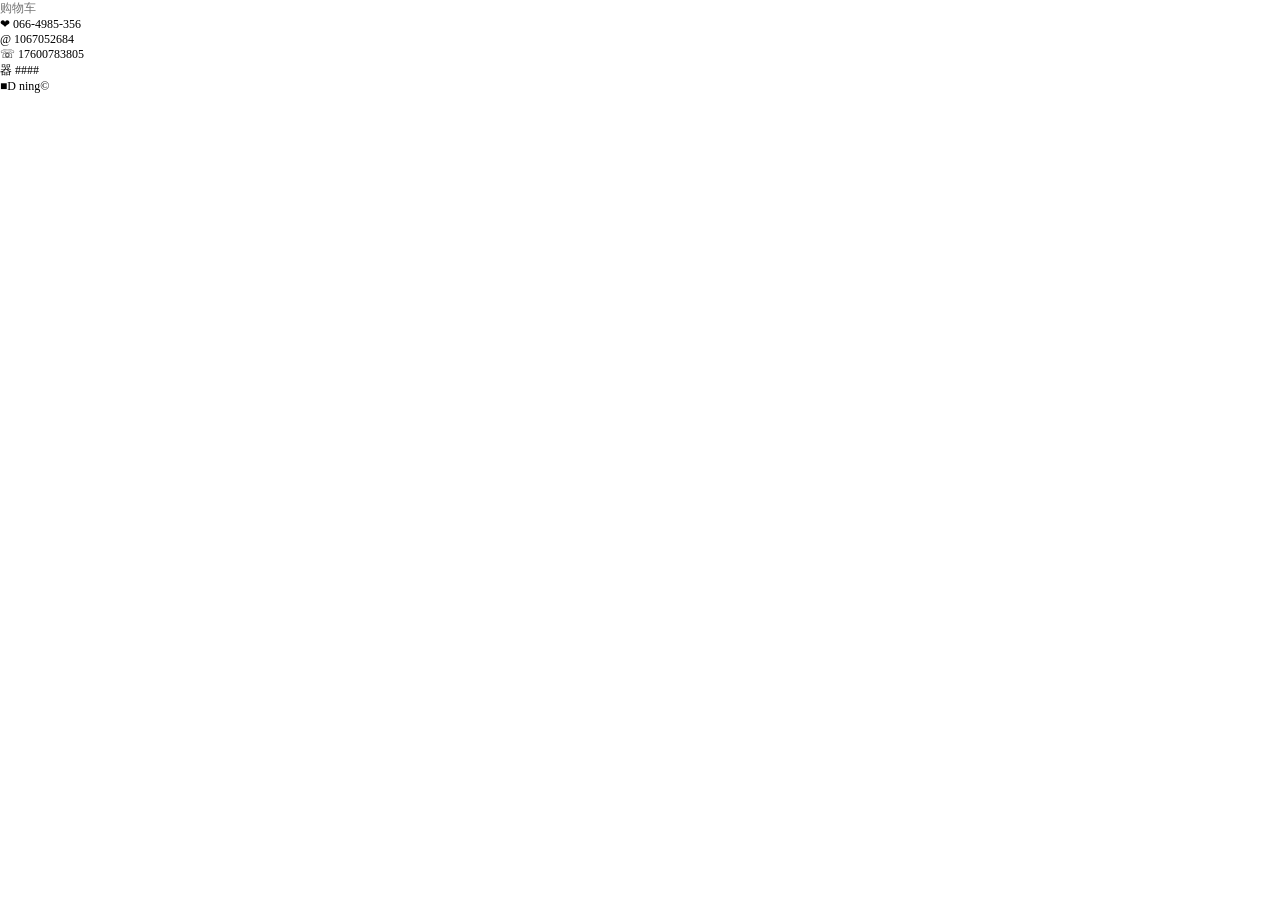
<file: pc-flower/asideDl.html>
<!DOCTYPE html>
<html>
	<head>
		<meta charset="UTF-8">
		<title></title>
		<link rel="stylesheet" type="text/css" href="css/all.css"/>
	</head>
	<body>
		<div class="asideCart_Div">
			<p></p>
		</div>
		<div class="gaizhu">	
		</div>
		<dl class="asideDl">
			<li></li>
			<li class="asideCart"><a href="cart.html">购物车</a><span></span></li>
			<li>❤
				<span class="xiaoSpan">066-4985-356</span>
			</li>
			<li>@
				<span class="xiaoSpan">1067052684</span>
			</li>
			<li>☏
				<span class="xiaoSpan">17600783805</span>
				
			</li>
			
			<li>器
				<span class="xiaoSpan">####</span>
				
			</li>
			<li>■D
				<span class="xiaoSpan">ning©</span>
				
			</li>
		</dl>
	</body>
</html>
<script src="jquery-1.11.3.js" type="text/javascript" charset="utf-8"></script>
<script src="js/aside.js" type="text/javascript" charset="utf-8"></script>
</file>
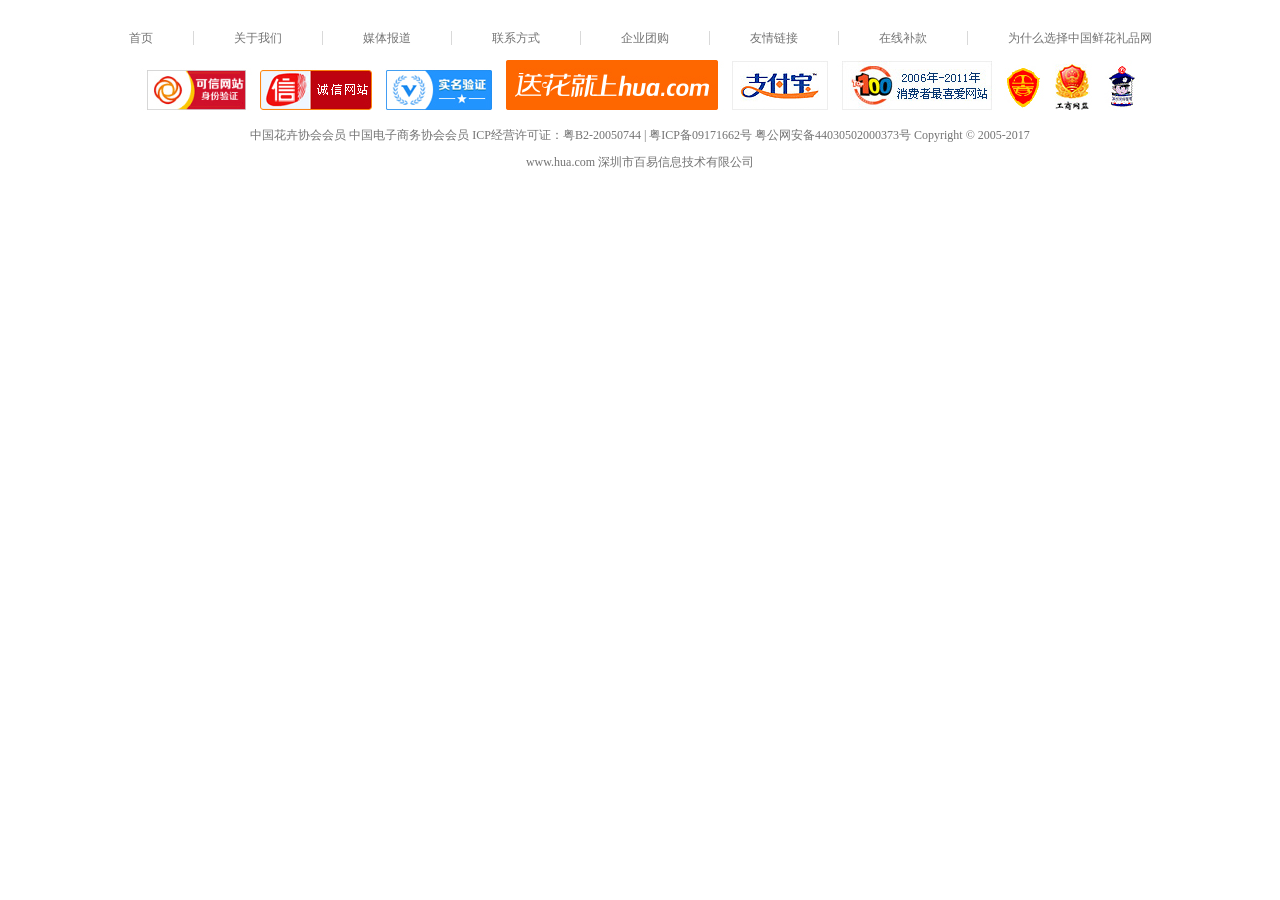
<file: pc-flower/bottom.html>
<!DOCTYPE html>
<html>
	<head>
		<meta charset="UTF-8">
		<title></title>
		<link rel="stylesheet" type="text/css" href="css/all.css"/>
	</head>
	<body>
		<div id="bottom">
			
		
		<p><a href="index.html">首页</a><a href="">关于我们</a><a href="">媒体报道</a><a href="">联系方式</a><a href="">企业团购</a><a href="">友情链接</a><a href="">在线补款</a><a href="">为什么选择中国鲜花礼品网</a></p>
		<p><img src="img/shangjia.jpg"/></p>
		<p>中国花卉协会会员 中国电子商务协会会员 ICP经营许可证：粤B2-20050744 | 粤ICP备09171662号 粤公网安备44030502000373号 Copyright © 2005-2017</p>
		<p> www.hua.com 深圳市百易信息技术有限公司 </p>
		</div>
	</body>
</html>
</file>
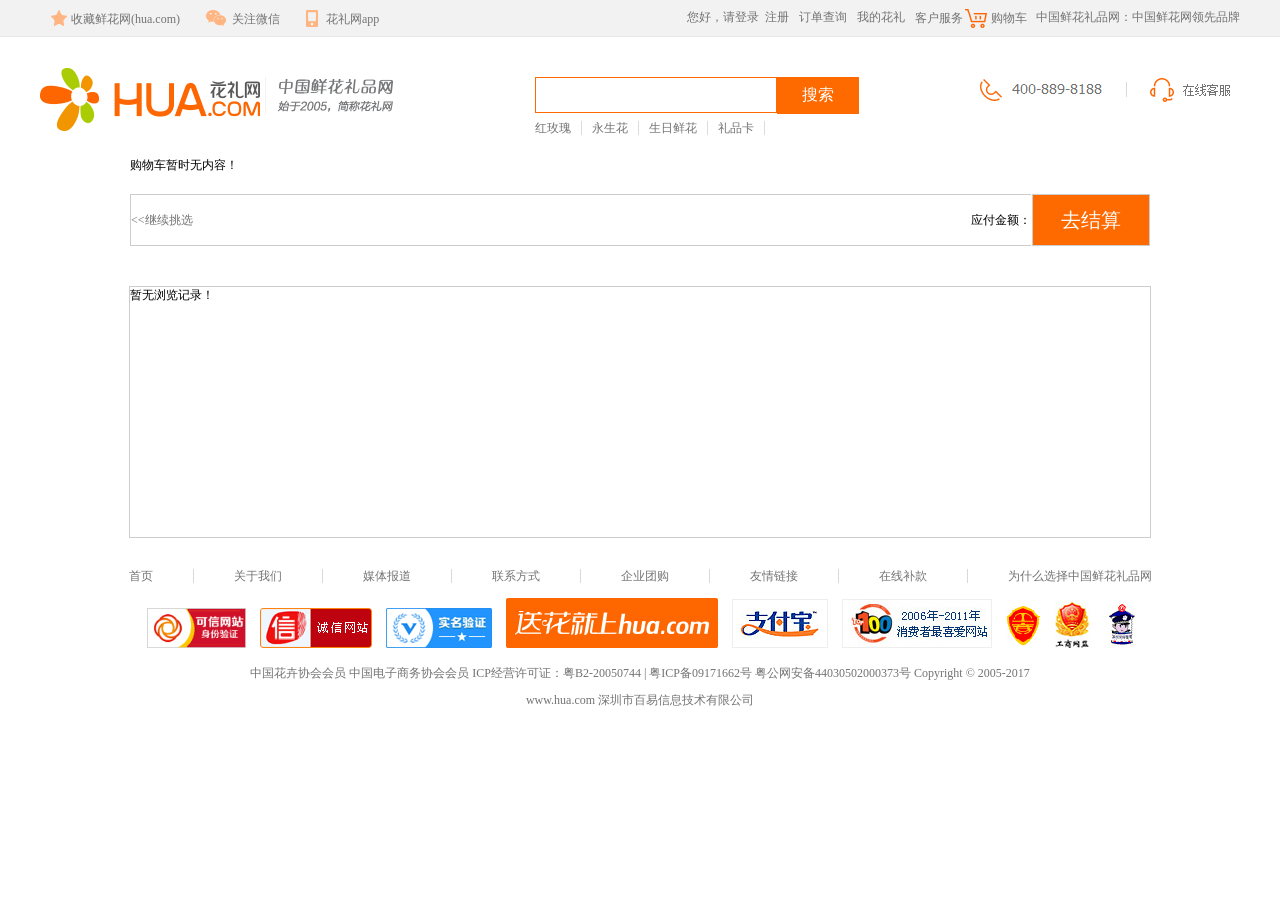
<file: pc-flower/cart.html>
<!DOCTYPE html>
<html>
	<head>
		<meta charset="UTF-8">
		<title></title>
	</head>
	<body>
		<div id="Top">
			
		</div>
		<div id="cart">
			<div class="cartTop">
				<p><span>商品名称</span><span>市场价</span><span>订购价</span><span>数量</span><span>操作</span></p>
			</div>
		</div>
		<div id="mony">
			<div class="mony0">
				<p>
					<span ><a href="liebiao.html"><<继续挑选</a></span>
					<span class="sumMony"></span>
					
					<span>应付金额：</span>

				</p>
			</div>
			<input  class="suanZhang" type="button" name="" id="" value="去结算" />
		</div>
		<div id="liulan">
			
		</div>
		<div id="Bottom">
			
		</div>
		<div id="suanZhang_Div">
			<p>请登录:<a href="zhuce.html" class="zc">注册</a></p>
			<p>使用手机验证码登录</p>
			<p>
				
				<input type="text" value="" class="text1" placeholder="Email地址/手机号" id="phoneNum"/>
			</p>
			<p>
	
				<input type="text" value="" class="text1" placeholder="用户密码？" id="passWord"/>
			</p>
			<p>忘记密码</p>
			<input type="button" name="" id="dengluBtn" value="登录"/>
			<p><a href="">微信</a><a href="">QQ</a><a href="">支付宝</a></p>
		</div>
		<div id="zz">
			
		</div>
	</body>
</html>
<script src="jquery-1.11.3.js" type="text/javascript" charset="utf-8"></script>
<script src="js/cookie.js" type="text/javascript" charset="utf-8"></script>
<script src="js/cart.js" type="text/javascript" charset="utf-8"></script>
</file>
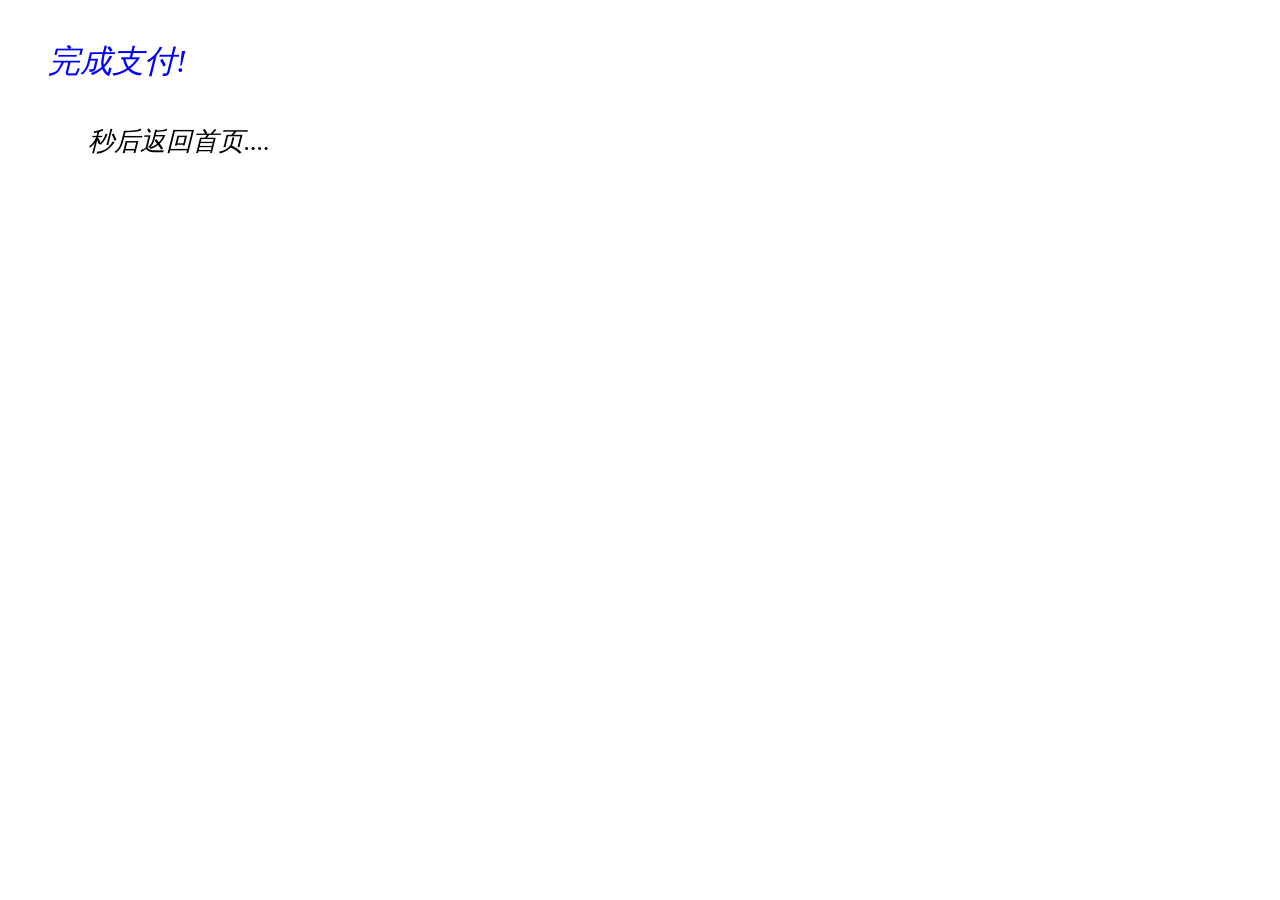
<file: pc-flower/comeIndex.html>
<!DOCTYPE html>
<html>
	<head>
		<meta charset="UTF-8">
		<title></title>
	</head>
	<body>
		<p style="color: blue; font-style: italic; font-size: 32px; margin:40px ;">完成支付!</p>
		<p style="font-style: italic;font-size: 26px;margin-left:80px ;"><span class="daoTime"></span>秒后返回首页....</p>
	</body>
</html>
<script src="jquery-1.11.3.js" type="text/javascript" charset="utf-8"></script>
<script src="js/comeIndex.js" type="text/javascript" charset="utf-8"></script>
</file>
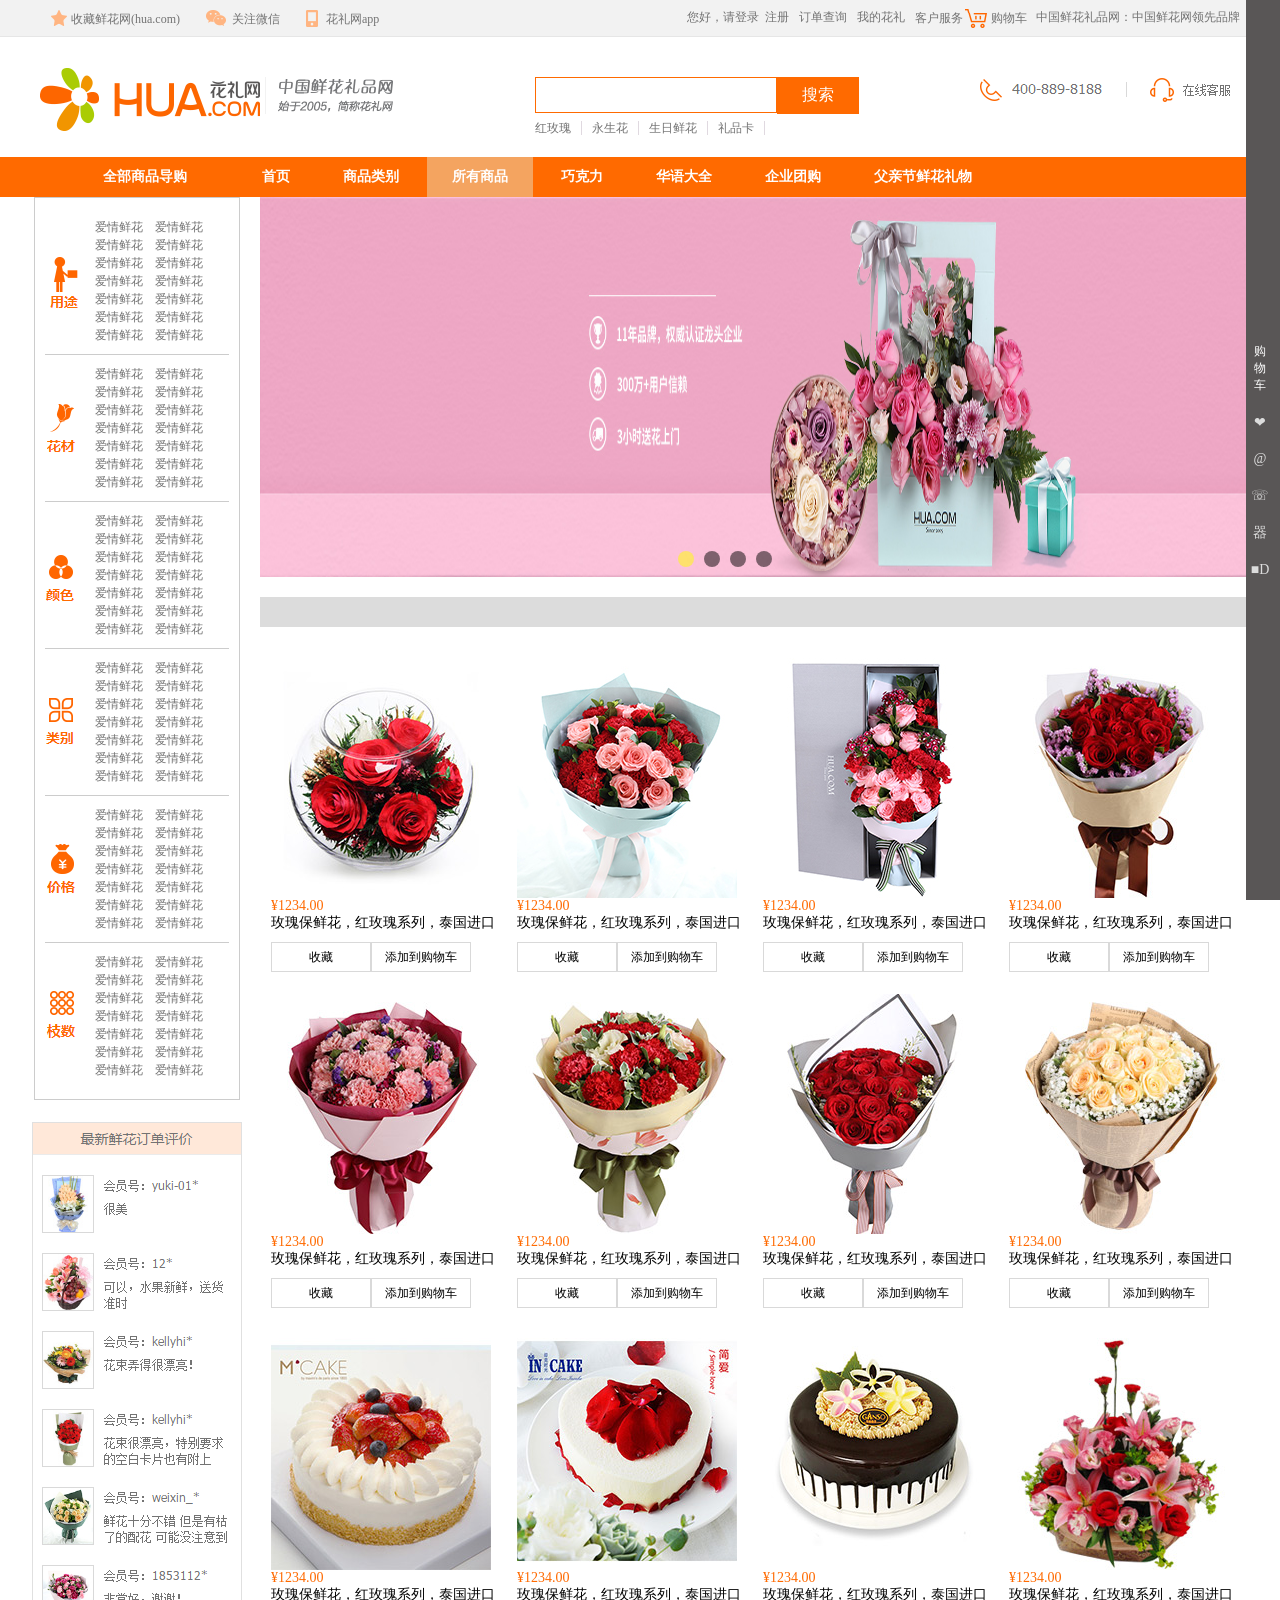
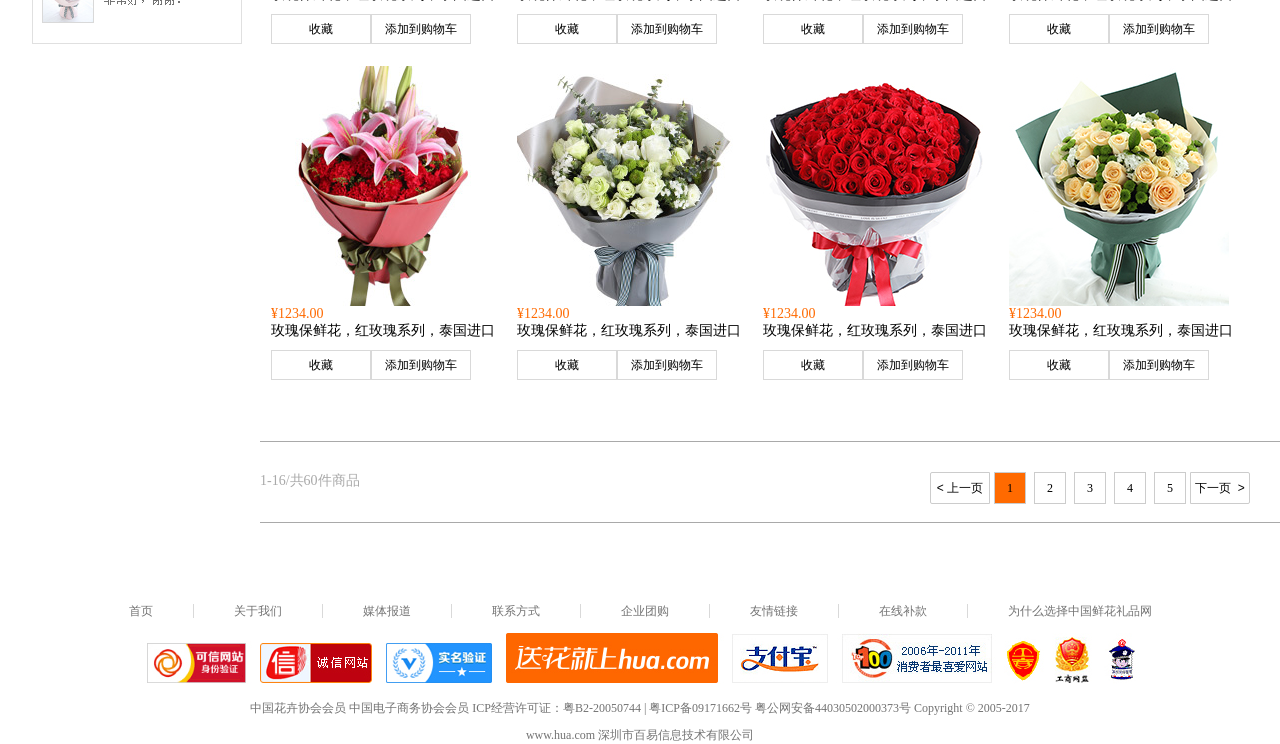
<file: pc-flower/liebiao.html>
<!DOCTYPE html>
<html>
	<head>
		<meta charset="UTF-8">
		<title></title>
		<link rel="stylesheet" type="text/css" href="css/all.css"/>
		
	</head>
	<body>
		<div id="Top">
			
		</div>
		<div id="nav0">
			<div id="nav">
				<h3>全部商品导购</h3>
				
			
				<a href="index.html">首页</a>
				<a href="typedangao.html">商品类别</a>
				<a href="liebiao.html" style="background: sandybrown;">所有商品</a>
				<a href="">巧克力</a>
				<a href="">华语大全</a>
				<a href="">企业团购</a>
				<a href="">父亲节鲜花礼物</a>
				
			</div>
		</div>
		<div id="listMain">
			<div class="leftUl_div">
				<ul>
					<li><a href="">爱情鲜花</a>&nbsp;&nbsp;&nbsp;&nbsp;<a href="">爱情鲜花</a></li>
					<li><a href="">爱情鲜花</a>&nbsp;&nbsp;&nbsp;&nbsp;<a href="">爱情鲜花</a></li>
					<li><a href="">爱情鲜花</a>&nbsp;&nbsp;&nbsp;&nbsp;<a href="">爱情鲜花</a></li>
					<li><a href="">爱情鲜花</a>&nbsp;&nbsp;&nbsp;&nbsp;<a href="">爱情鲜花</a></li>
					<li><a href="">爱情鲜花</a>&nbsp;&nbsp;&nbsp;&nbsp;<a href="">爱情鲜花</a></li>
					<li><a href="">爱情鲜花</a>&nbsp;&nbsp;&nbsp;&nbsp;<a href="">爱情鲜花</a></li>
					<li><a href="">爱情鲜花</a>&nbsp;&nbsp;&nbsp;&nbsp;<a href="">爱情鲜花</a></li>
				</ul>
				<ul>
					<li><a href="">爱情鲜花</a>&nbsp;&nbsp;&nbsp;&nbsp;<a href="">爱情鲜花</a></li>
					<li><a href="">爱情鲜花</a>&nbsp;&nbsp;&nbsp;&nbsp;<a href="">爱情鲜花</a></li>
					<li><a href="">爱情鲜花</a>&nbsp;&nbsp;&nbsp;&nbsp;<a href="">爱情鲜花</a></li>
					<li><a href="">爱情鲜花</a>&nbsp;&nbsp;&nbsp;&nbsp;<a href="">爱情鲜花</a></li>
					<li><a href="">爱情鲜花</a>&nbsp;&nbsp;&nbsp;&nbsp;<a href="">爱情鲜花</a></li>
					<li><a href="">爱情鲜花</a>&nbsp;&nbsp;&nbsp;&nbsp;<a href="">爱情鲜花</a></li>
					<li><a href="">爱情鲜花</a>&nbsp;&nbsp;&nbsp;&nbsp;<a href="">爱情鲜花</a></li>
				</ul>
				<ul>
					<li><a href="">爱情鲜花</a>&nbsp;&nbsp;&nbsp;&nbsp;<a href="">爱情鲜花</a></li>
					<li><a href="">爱情鲜花</a>&nbsp;&nbsp;&nbsp;&nbsp;<a href="">爱情鲜花</a></li>
					<li><a href="">爱情鲜花</a>&nbsp;&nbsp;&nbsp;&nbsp;<a href="">爱情鲜花</a></li>
					<li><a href="">爱情鲜花</a>&nbsp;&nbsp;&nbsp;&nbsp;<a href="">爱情鲜花</a></li>
					<li><a href="">爱情鲜花</a>&nbsp;&nbsp;&nbsp;&nbsp;<a href="">爱情鲜花</a></li>
					<li><a href="">爱情鲜花</a>&nbsp;&nbsp;&nbsp;&nbsp;<a href="">爱情鲜花</a></li>
					<li><a href="">爱情鲜花</a>&nbsp;&nbsp;&nbsp;&nbsp;<a href="">爱情鲜花</a></li>
				</ul>
				<ul>
					<li><a href="">爱情鲜花</a>&nbsp;&nbsp;&nbsp;&nbsp;<a href="">爱情鲜花</a></li>
					<li><a href="">爱情鲜花</a>&nbsp;&nbsp;&nbsp;&nbsp;<a href="">爱情鲜花</a></li>
					<li><a href="">爱情鲜花</a>&nbsp;&nbsp;&nbsp;&nbsp;<a href="">爱情鲜花</a></li>
					<li><a href="">爱情鲜花</a>&nbsp;&nbsp;&nbsp;&nbsp;<a href="">爱情鲜花</a></li>
					<li><a href="">爱情鲜花</a>&nbsp;&nbsp;&nbsp;&nbsp;<a href="">爱情鲜花</a></li>
					<li><a href="">爱情鲜花</a>&nbsp;&nbsp;&nbsp;&nbsp;<a href="">爱情鲜花</a></li>
					<li><a href="">爱情鲜花</a>&nbsp;&nbsp;&nbsp;&nbsp;<a href="">爱情鲜花</a></li>
				</ul>
				<ul>
					<li><a href="">爱情鲜花</a>&nbsp;&nbsp;&nbsp;&nbsp;<a href="">爱情鲜花</a></li>
					<li><a href="">爱情鲜花</a>&nbsp;&nbsp;&nbsp;&nbsp;<a href="">爱情鲜花</a></li>
					<li><a href="">爱情鲜花</a>&nbsp;&nbsp;&nbsp;&nbsp;<a href="">爱情鲜花</a></li>
					<li><a href="">爱情鲜花</a>&nbsp;&nbsp;&nbsp;&nbsp;<a href="">爱情鲜花</a></li>
					<li><a href="">爱情鲜花</a>&nbsp;&nbsp;&nbsp;&nbsp;<a href="">爱情鲜花</a></li>
					<li><a href="">爱情鲜花</a>&nbsp;&nbsp;&nbsp;&nbsp;<a href="">爱情鲜花</a></li>
					<li><a href="">爱情鲜花</a>&nbsp;&nbsp;&nbsp;&nbsp;<a href="">爱情鲜花</a></li>
				</ul>
				<ul>
					<li><a href="">爱情鲜花</a>&nbsp;&nbsp;&nbsp;&nbsp;<a href="">爱情鲜花</a></li>
					<li><a href="">爱情鲜花</a>&nbsp;&nbsp;&nbsp;&nbsp;<a href="">爱情鲜花</a></li>
					<li><a href="">爱情鲜花</a>&nbsp;&nbsp;&nbsp;&nbsp;<a href="">爱情鲜花</a></li>
					<li><a href="">爱情鲜花</a>&nbsp;&nbsp;&nbsp;&nbsp;<a href="">爱情鲜花</a></li>
					<li><a href="">爱情鲜花</a>&nbsp;&nbsp;&nbsp;&nbsp;<a href="">爱情鲜花</a></li>
					<li><a href="">爱情鲜花</a>&nbsp;&nbsp;&nbsp;&nbsp;<a href="">爱情鲜花</a></li>
					<li><a href="">爱情鲜花</a>&nbsp;&nbsp;&nbsp;&nbsp;<a href="">爱情鲜花</a></li>
				</ul>
				
			</div>
		
			<div id="listBanner0">
				<span class="left"><</span>
				<span class="right">></span>
				<div class="div1">
					<img src="img/xianhua01_20170417.jpg"/>
					<img src="img/xianhua02_20170516.jpg"/>
					<img src="img/xianhua03_20170516.jpg"/>
					<img src="img/cszq_banner.jpg"/>
				</div>
				<ol>
					<li class="select"></li>
					<li></li>
					<li></li>
					<li></li>
				</ol>
			</div>
			
			<div id="paixu">
				
			</div>
			<ul class="list_Ul">
				
			</ul>
			<div class="yema">
				<span class="num"></span>
				<input type="button" name="" id="" value="下一页  >" class="down"/>
				<p>
					<span  href="">1</span>
					<span  href="">2</span>
					<span  href="">3</span>
					<span  href="">4</span>
					<span  href="">5</span>
				</p>
				<input type="button" name="" id="" value="< 上一页" class="up"/>
			</div>
			<div class="pj">
					<img src="img/asd.png"/>
			</div>
		</div >
		<div id="Bottom">
			
		</div>
		<div id="asideShop">
			
		</div>
	</body>
</html>
<script src="jquery-1.11.3.js" type="text/javascript" charset="utf-8"></script>
<script src="js/list.js" type="text/javascript" charset="utf-8"></script>
<script src="js/cookie.js" type="text/javascript" charset="utf-8"></script>
</file>
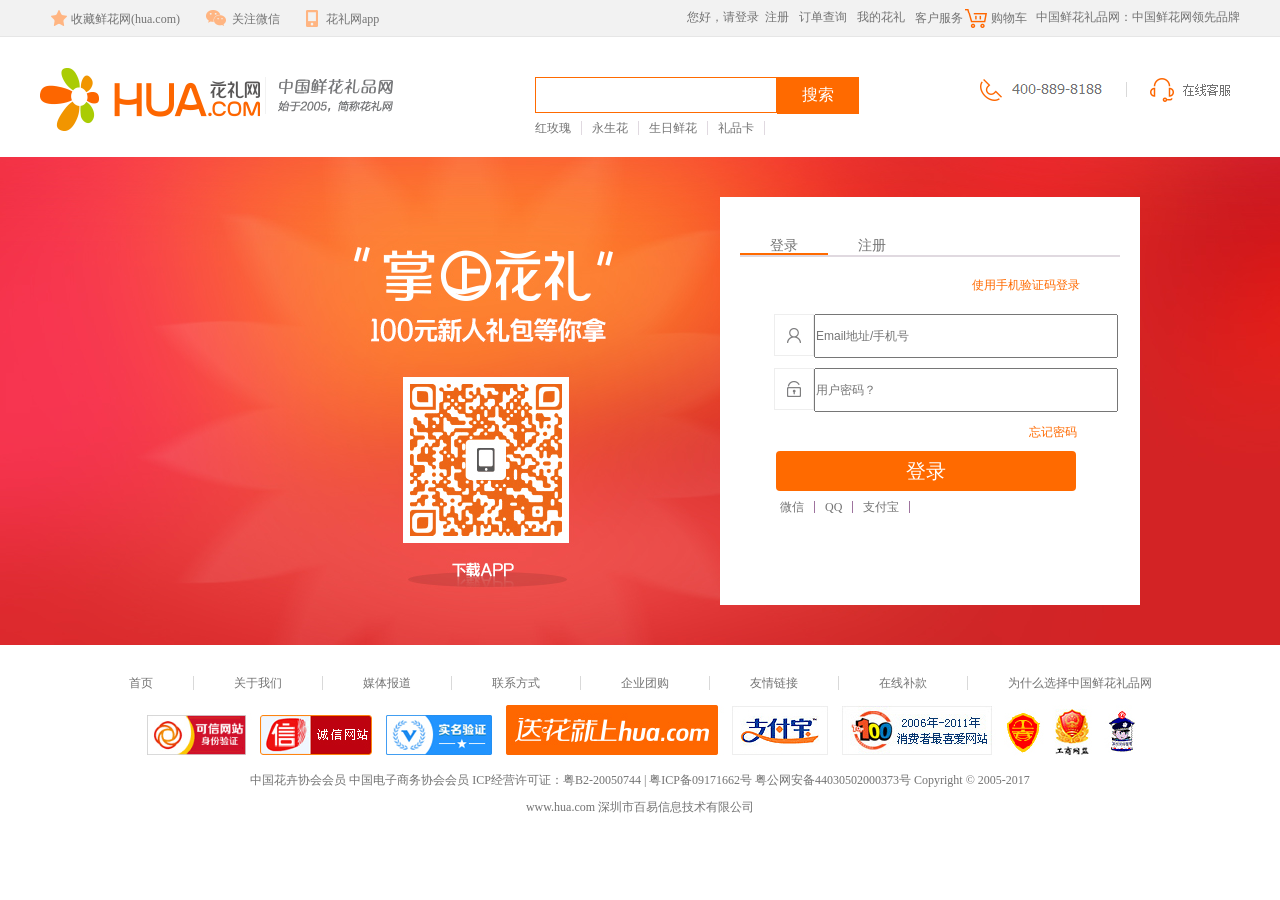
<file: pc-flower/login.html>
<!DOCTYPE html>
<html>
	<head>
		<meta charset="UTF-8">
		<title></title>
		<link rel="stylesheet" type="text/css" href="css/all.css"/>
	</head>
	<body>
		<div id="Top">
		</div>
		<div id="main">
			<div class="loginDiv">
				
					<div class="formDiv">
						<p><a href="login.html" class="dl" >登录</a><a href="zhuce.html" class="zc">注册</a></p>
						<p>使用手机验证码登录</p>
						<p>
							<input type="button" class="btn"/>
							<input type="text" value="" class="text1" placeholder="Email地址/手机号" id="phoneNum"/>
						</p>
						<p>
							<input type="button" class="btn"/>
							<input type="text" value="" class="text1" placeholder="用户密码？" id="passWord"/>
						</p>
						<p>忘记密码</p>
						<input type="button" name="" id="dengluBtn" value="登录"/>
						<p><a href="">微信</a><a href="">QQ</a><a href="">支付宝</a></p>
					</div>
			
			</div>
			
		</div>
		<div id="Bottom">
		</div>
	</body>
</html>
<script src="jquery-1.11.3.js" type="text/javascript" charset="utf-8"></script>
<script src="js/login.js" type="text/javascript" charset="utf-8"></script>
</file>
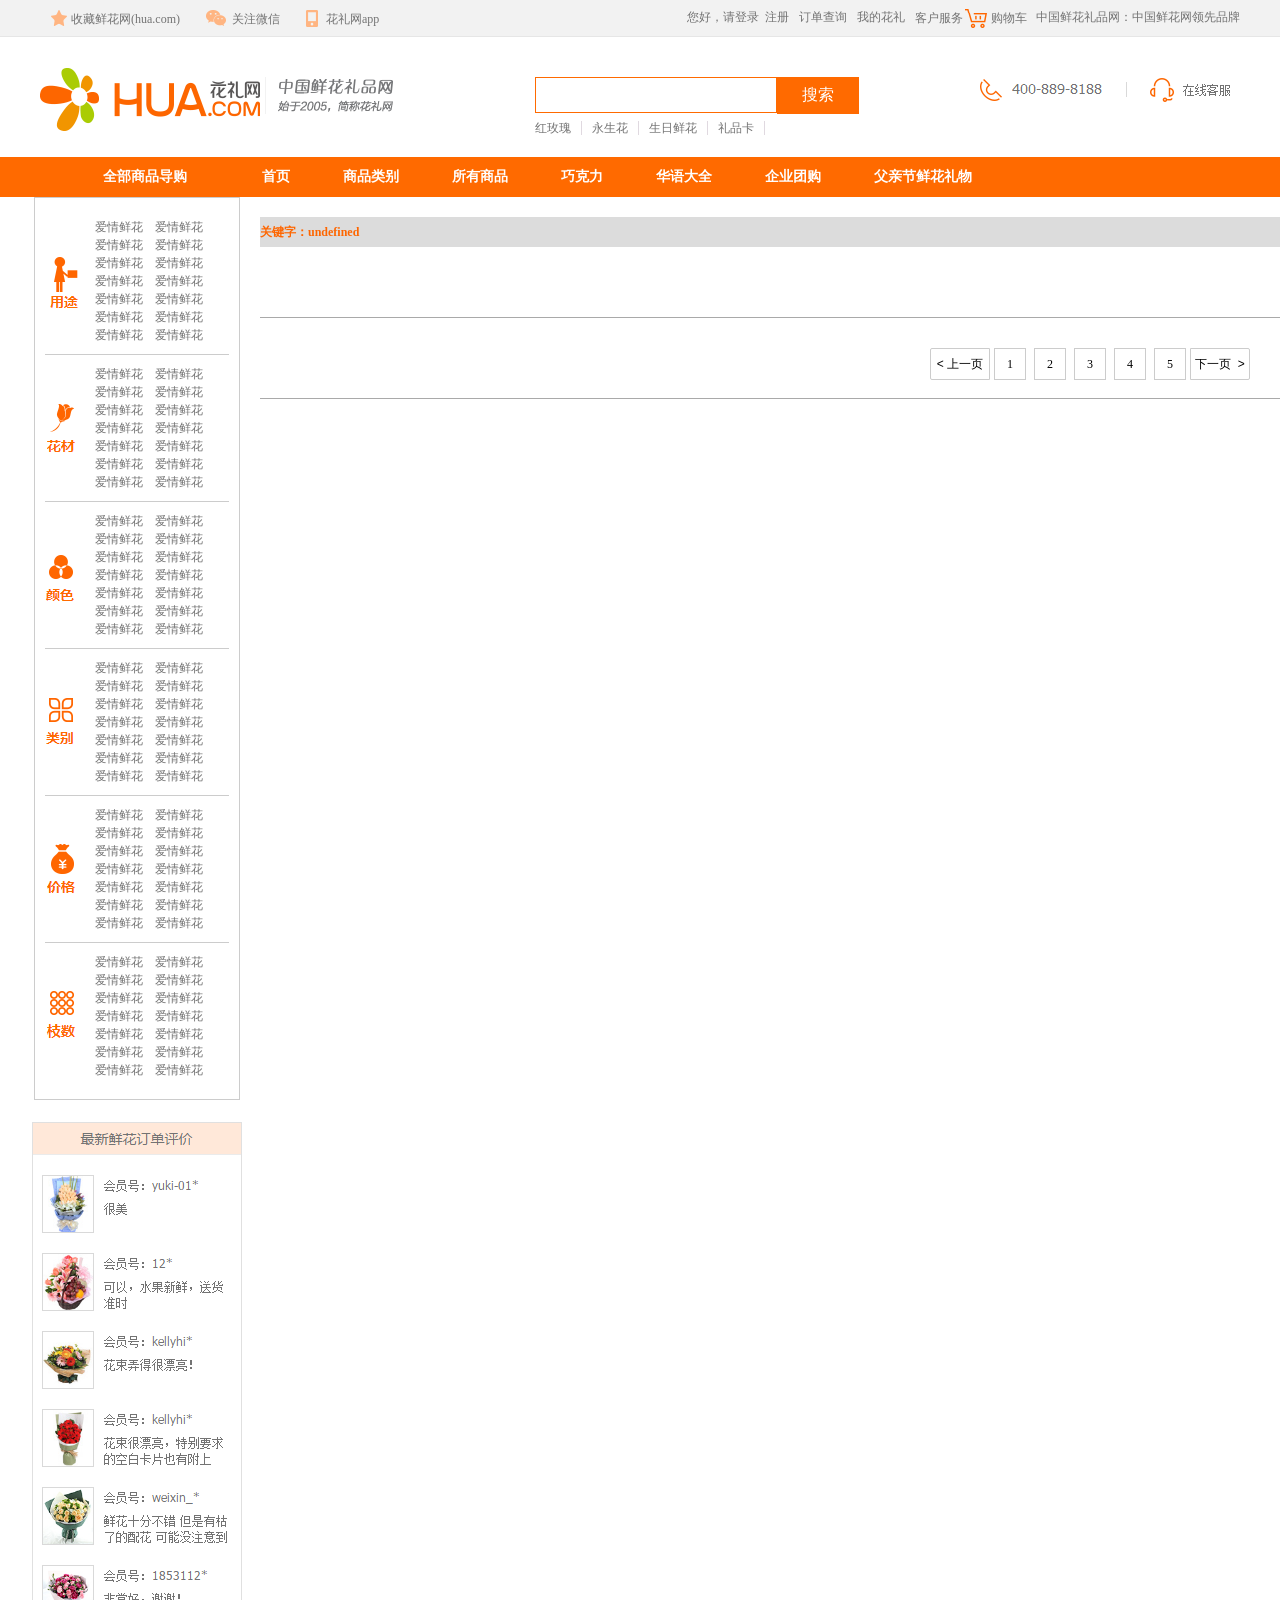
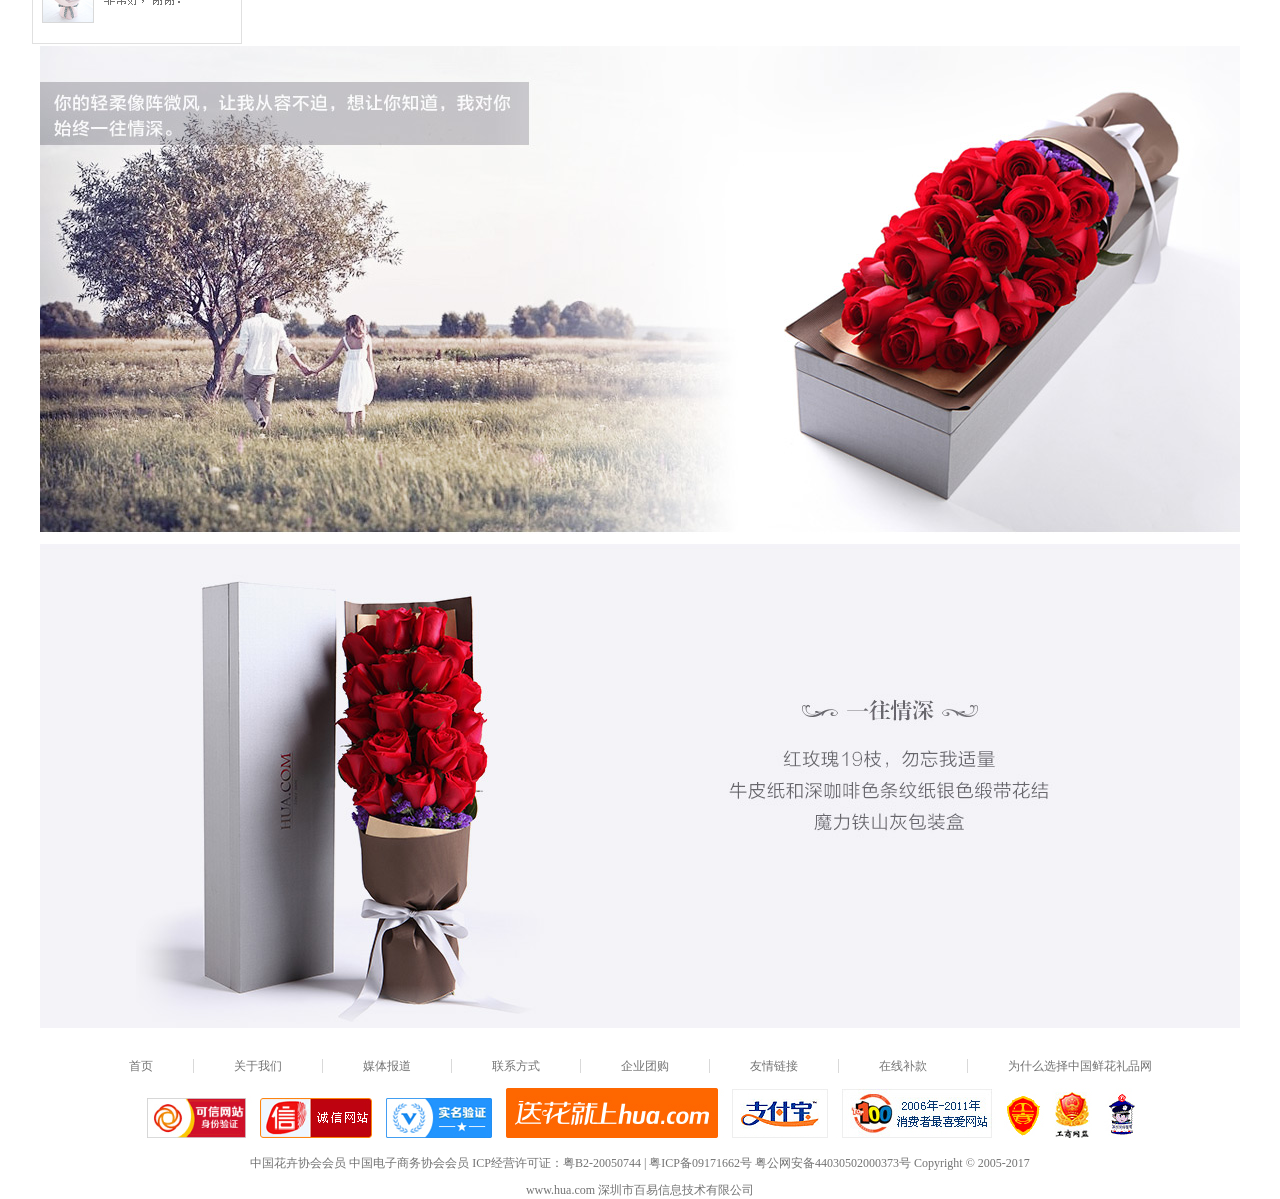
<file: pc-flower/search.html>
<!DOCTYPE html>
<html>
	<head>
		<meta charset="UTF-8">
		<title></title>
		<link rel="stylesheet" type="text/css" href="css/all.css"/>
	</head>
	<body>
		<div id="Top">
			
		</div>
		<div id="nav0">
			<div id="nav">
				<h3>全部商品导购</h3>
			
			
				<a href="index.html">首页</a>
				<a href="typedangao.html">商品类别</a>
				<a href="liebiao.html">所有商品</a>
				<a href="">巧克力</a>
				<a href="">华语大全</a>
				<a href="">企业团购</a>
				<a href="">父亲节鲜花礼物</a>
				
			</div>
		</div>
		<div id="listMain">
			<div class="leftUl_div">
				<ul>
					<li><a href="">爱情鲜花</a>&nbsp;&nbsp;&nbsp;&nbsp;<a href="">爱情鲜花</a></li>
					<li><a href="">爱情鲜花</a>&nbsp;&nbsp;&nbsp;&nbsp;<a href="">爱情鲜花</a></li>
					<li><a href="">爱情鲜花</a>&nbsp;&nbsp;&nbsp;&nbsp;<a href="">爱情鲜花</a></li>
					<li><a href="">爱情鲜花</a>&nbsp;&nbsp;&nbsp;&nbsp;<a href="">爱情鲜花</a></li>
					<li><a href="">爱情鲜花</a>&nbsp;&nbsp;&nbsp;&nbsp;<a href="">爱情鲜花</a></li>
					<li><a href="">爱情鲜花</a>&nbsp;&nbsp;&nbsp;&nbsp;<a href="">爱情鲜花</a></li>
					<li><a href="">爱情鲜花</a>&nbsp;&nbsp;&nbsp;&nbsp;<a href="">爱情鲜花</a></li>
				</ul>
				<ul>
					<li><a href="">爱情鲜花</a>&nbsp;&nbsp;&nbsp;&nbsp;<a href="">爱情鲜花</a></li>
					<li><a href="">爱情鲜花</a>&nbsp;&nbsp;&nbsp;&nbsp;<a href="">爱情鲜花</a></li>
					<li><a href="">爱情鲜花</a>&nbsp;&nbsp;&nbsp;&nbsp;<a href="">爱情鲜花</a></li>
					<li><a href="">爱情鲜花</a>&nbsp;&nbsp;&nbsp;&nbsp;<a href="">爱情鲜花</a></li>
					<li><a href="">爱情鲜花</a>&nbsp;&nbsp;&nbsp;&nbsp;<a href="">爱情鲜花</a></li>
					<li><a href="">爱情鲜花</a>&nbsp;&nbsp;&nbsp;&nbsp;<a href="">爱情鲜花</a></li>
					<li><a href="">爱情鲜花</a>&nbsp;&nbsp;&nbsp;&nbsp;<a href="">爱情鲜花</a></li>
				</ul>
				<ul>
					<li><a href="">爱情鲜花</a>&nbsp;&nbsp;&nbsp;&nbsp;<a href="">爱情鲜花</a></li>
					<li><a href="">爱情鲜花</a>&nbsp;&nbsp;&nbsp;&nbsp;<a href="">爱情鲜花</a></li>
					<li><a href="">爱情鲜花</a>&nbsp;&nbsp;&nbsp;&nbsp;<a href="">爱情鲜花</a></li>
					<li><a href="">爱情鲜花</a>&nbsp;&nbsp;&nbsp;&nbsp;<a href="">爱情鲜花</a></li>
					<li><a href="">爱情鲜花</a>&nbsp;&nbsp;&nbsp;&nbsp;<a href="">爱情鲜花</a></li>
					<li><a href="">爱情鲜花</a>&nbsp;&nbsp;&nbsp;&nbsp;<a href="">爱情鲜花</a></li>
					<li><a href="">爱情鲜花</a>&nbsp;&nbsp;&nbsp;&nbsp;<a href="">爱情鲜花</a></li>
				</ul>
				<ul>
					<li><a href="">爱情鲜花</a>&nbsp;&nbsp;&nbsp;&nbsp;<a href="">爱情鲜花</a></li>
					<li><a href="">爱情鲜花</a>&nbsp;&nbsp;&nbsp;&nbsp;<a href="">爱情鲜花</a></li>
					<li><a href="">爱情鲜花</a>&nbsp;&nbsp;&nbsp;&nbsp;<a href="">爱情鲜花</a></li>
					<li><a href="">爱情鲜花</a>&nbsp;&nbsp;&nbsp;&nbsp;<a href="">爱情鲜花</a></li>
					<li><a href="">爱情鲜花</a>&nbsp;&nbsp;&nbsp;&nbsp;<a href="">爱情鲜花</a></li>
					<li><a href="">爱情鲜花</a>&nbsp;&nbsp;&nbsp;&nbsp;<a href="">爱情鲜花</a></li>
					<li><a href="">爱情鲜花</a>&nbsp;&nbsp;&nbsp;&nbsp;<a href="">爱情鲜花</a></li>
				</ul>
				<ul>
					<li><a href="">爱情鲜花</a>&nbsp;&nbsp;&nbsp;&nbsp;<a href="">爱情鲜花</a></li>
					<li><a href="">爱情鲜花</a>&nbsp;&nbsp;&nbsp;&nbsp;<a href="">爱情鲜花</a></li>
					<li><a href="">爱情鲜花</a>&nbsp;&nbsp;&nbsp;&nbsp;<a href="">爱情鲜花</a></li>
					<li><a href="">爱情鲜花</a>&nbsp;&nbsp;&nbsp;&nbsp;<a href="">爱情鲜花</a></li>
					<li><a href="">爱情鲜花</a>&nbsp;&nbsp;&nbsp;&nbsp;<a href="">爱情鲜花</a></li>
					<li><a href="">爱情鲜花</a>&nbsp;&nbsp;&nbsp;&nbsp;<a href="">爱情鲜花</a></li>
					<li><a href="">爱情鲜花</a>&nbsp;&nbsp;&nbsp;&nbsp;<a href="">爱情鲜花</a></li>
				</ul>
				<ul>
					<li><a href="">爱情鲜花</a>&nbsp;&nbsp;&nbsp;&nbsp;<a href="">爱情鲜花</a></li>
					<li><a href="">爱情鲜花</a>&nbsp;&nbsp;&nbsp;&nbsp;<a href="">爱情鲜花</a></li>
					<li><a href="">爱情鲜花</a>&nbsp;&nbsp;&nbsp;&nbsp;<a href="">爱情鲜花</a></li>
					<li><a href="">爱情鲜花</a>&nbsp;&nbsp;&nbsp;&nbsp;<a href="">爱情鲜花</a></li>
					<li><a href="">爱情鲜花</a>&nbsp;&nbsp;&nbsp;&nbsp;<a href="">爱情鲜花</a></li>
					<li><a href="">爱情鲜花</a>&nbsp;&nbsp;&nbsp;&nbsp;<a href="">爱情鲜花</a></li>
					<li><a href="">爱情鲜花</a>&nbsp;&nbsp;&nbsp;&nbsp;<a href="">爱情鲜花</a></li>
				</ul>
				
			</div>
		

			
			<div id="paixu">
				<p style="color:#FE6600;height: 30px;line-height: 30px;font-weight: bold;">关键字：<span class="gjzSearch"></span></p>
			</div>
			<ul class="list_Ul">
				
			</ul>
			<div class="yema">
				<span class="num"></span>
				<input type="button" name="" id="" value="下一页  >" class="down"/>
				<p>
					<span  href="">1</span>
					<span  href="">2</span>
					<span  href="">3</span>
					<span  href="">4</span>
					<span  href="">5</span>
				</p>
				<input type="button" name="" id="" value="< 上一页" class="up"/>
			</div>
			<div class="pj">
					<img src="img/asd.png"/>
			</div>
		</div >
		<div id="search1" style="width: 1200px;margin: 0 auto;">
			<img src="img/search1.jpg"/>
		</div>
		
		<div id="Bottom">
			
		</div>
	</body>
</html>
<script src="jquery-1.11.3.js" type="text/javascript" charset="utf-8"></script>
<script src="js/search.js" type="text/javascript" charset="utf-8"></script>
</file>
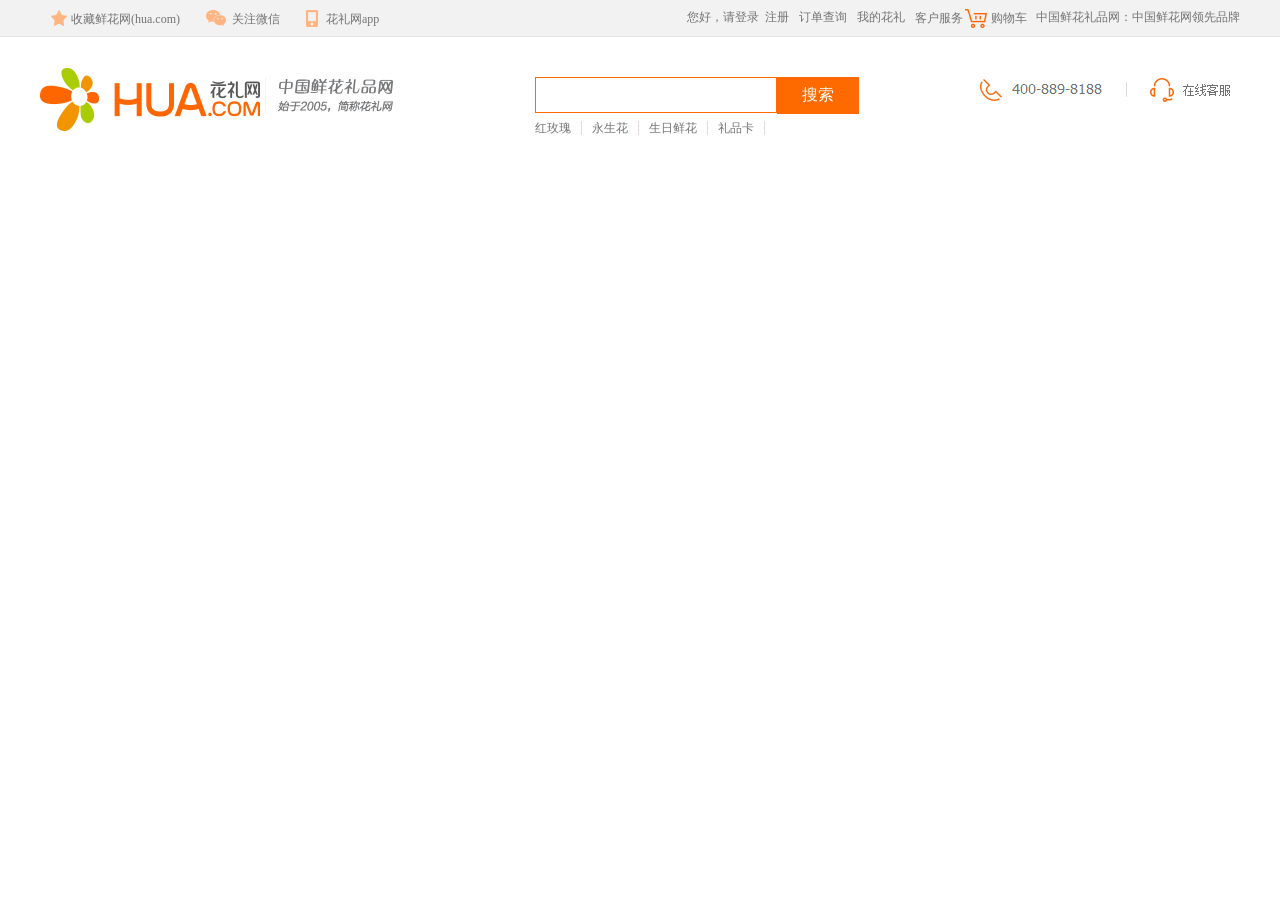
<file: pc-flower/top.html>
<!DOCTYPE html>
<html>
	<head>
		<meta charset="UTF-8">
		<title></title>
		<link rel="stylesheet" type="text/css" href="css/all.css"/>
	</head>
	<body>
		<div id="top0">
			<div class="weixinER">
				<img src="img/app_qrcode.jpg"/>
				<span id="">
					关注微信
				</span>
			</div>
			<div class="hualiER">
				<img src="img/app_qrcode.jpg"/>
				<span id="">
					关注微信
				</span>
			</div>
		
			<!--<div class="weixinER">
				<img src="img/app_download_qrcode.png"/>
				<span id="">
					关注微信
				</span>
			</div>-->
			<p><a href="">收藏鲜花网(hua.com)</a><a href="">关注微信</a><a href="">花礼网app</a></p>
			<ul	>
				<li><a href="login.html">您好，请登录</a>&nbsp;&nbsp;<a href="zhuce.html">注册</a></li>
				<li><a href="">订单查询</a></li>
				<li><a href="">我的花礼</a></li>
				<li class="kehuLi">
					<a href="">客户服务</a>
					<ul class="kehuUl">
						<li><a href="">在线付款</a></li>
						<li><a href="">帮助中心</a></li>
						<li><a href="">售后服务</a></li>
						<li><a href="">配送范围</a></li>
						<li><a href="">留言反馈</a></li>
					</ul>
				</li>
				<li class="shopCart">
					<a href="cart.html" class="shopCart_move">购物车</a>
					<div class="gouwucheDiv">
						<span class="allMN" style="float: right; color: red; font-weight:bold ; font-size:12px ;" ></span>
						
					</div>
				</li>
				<li><a href="index.html">中国鲜花礼品网：中国鲜花网领先品牌</a></li>
			</ul>
		</div>
		<div id="search">
			<img src="img/logo.png" alt="" />
			<span class="logoFont">
				<img src="img/logofont.png"/>
			</span>
			<div class="searchDiv">
				<input type="text" name="" id="searchText" value="" />
				<input type="button" name="" id="searchBtn" value="搜索" />
				<p><a href="liebiao.html">红玫瑰</a><a href="liebiao.html">永生花</a><a href="liebiao.html">生日鲜花</a><a href="liebiao.html">礼品卡</a></p>
			</div>
			<div class="kefuNum">
				<img src="img/kefuNUM.png"/>
			</div>
		</div>
	</body>
</html>
<script src="jquery-1.11.3.js" type="text/javascript" charset="utf-8"></script>
<script src="js/top.js" type="text/javascript" charset="utf-8"></script>
</file>
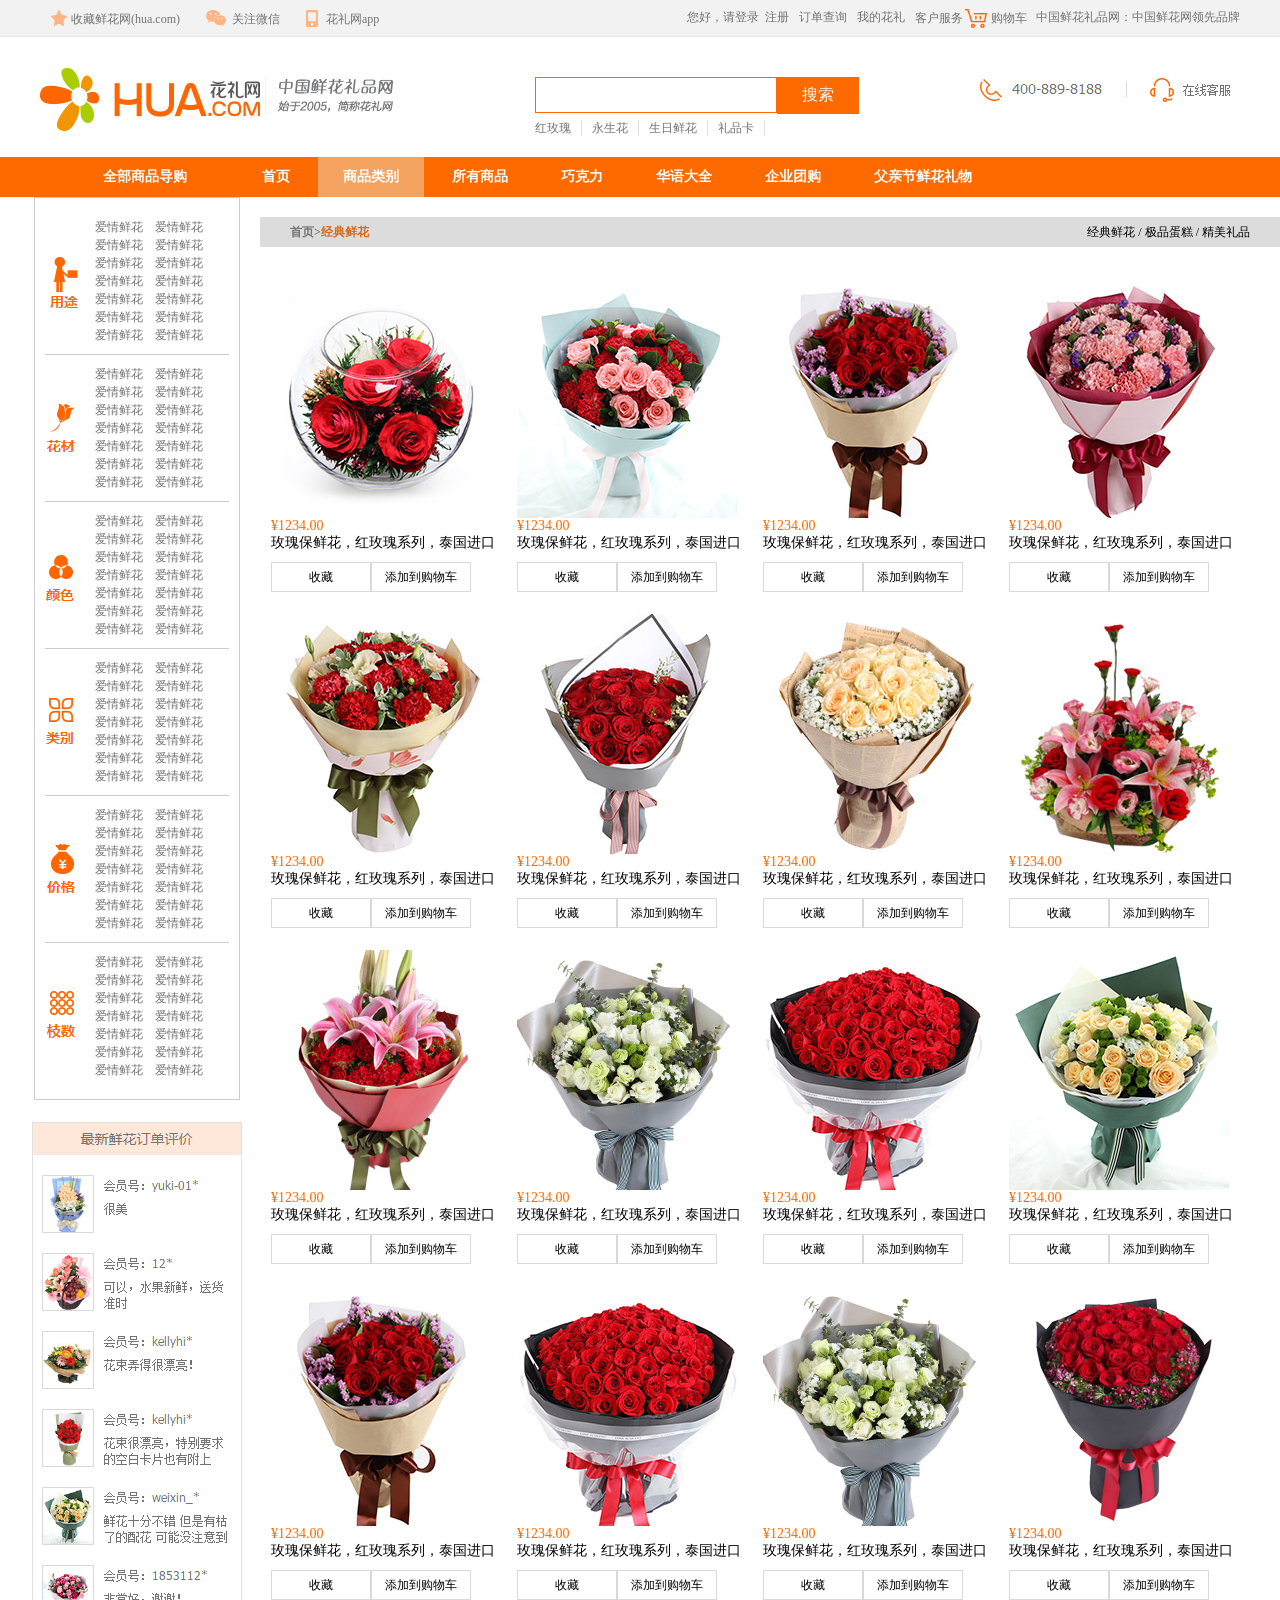
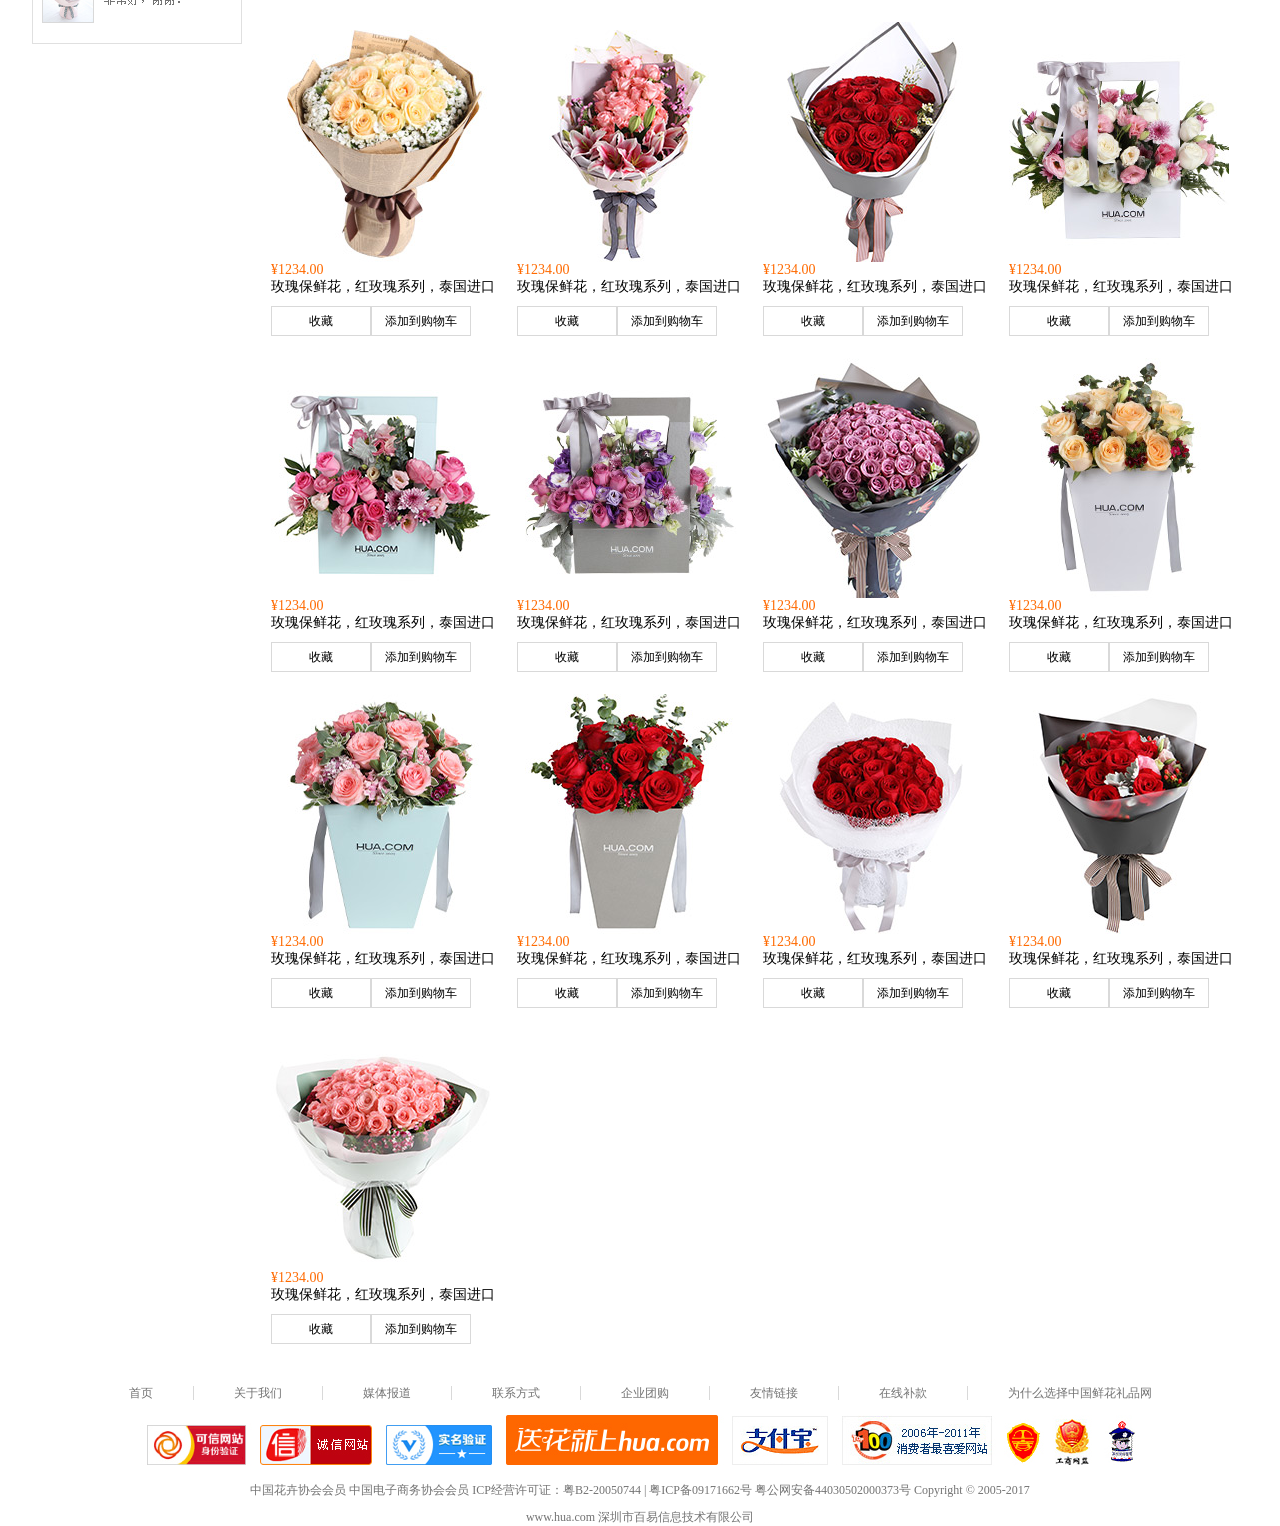
<file: pc-flower/typedangao.html>
<!DOCTYPE html>
<html>
	<head>
		<meta charset="UTF-8">
		<title></title>
		<link rel="stylesheet" type="text/css" href="css/all.css"/>
	</head>
	<body>
		<div id="Top">
		</div>
		<div id="nav0">
			<div id="nav">
				<h3 class="allSHOP">全部商品导购</h3>
				
				<a href="index.html">首页</a>
				<a href="typedangao.html" style="background: sandybrown;">商品类别</a>
				<a href="liebiao.html">所有商品</a>
				<a href="">巧克力</a>
				<a href="">华语大全</a>
				<a href="">企业团购</a>
				<a href="">父亲节鲜花礼物</a>
				
			</div>
		</div>
		<div id="listMain">
			<div class="leftUl_div">
				<ul>
					<li><a href="">爱情鲜花</a>&nbsp;&nbsp;&nbsp;&nbsp;<a href="">爱情鲜花</a></li>
					<li><a href="">爱情鲜花</a>&nbsp;&nbsp;&nbsp;&nbsp;<a href="">爱情鲜花</a></li>
					<li><a href="">爱情鲜花</a>&nbsp;&nbsp;&nbsp;&nbsp;<a href="">爱情鲜花</a></li>
					<li><a href="">爱情鲜花</a>&nbsp;&nbsp;&nbsp;&nbsp;<a href="">爱情鲜花</a></li>
					<li><a href="">爱情鲜花</a>&nbsp;&nbsp;&nbsp;&nbsp;<a href="">爱情鲜花</a></li>
					<li><a href="">爱情鲜花</a>&nbsp;&nbsp;&nbsp;&nbsp;<a href="">爱情鲜花</a></li>
					<li><a href="">爱情鲜花</a>&nbsp;&nbsp;&nbsp;&nbsp;<a href="">爱情鲜花</a></li>
				</ul>
				<ul>
					<li><a href="">爱情鲜花</a>&nbsp;&nbsp;&nbsp;&nbsp;<a href="">爱情鲜花</a></li>
					<li><a href="">爱情鲜花</a>&nbsp;&nbsp;&nbsp;&nbsp;<a href="">爱情鲜花</a></li>
					<li><a href="">爱情鲜花</a>&nbsp;&nbsp;&nbsp;&nbsp;<a href="">爱情鲜花</a></li>
					<li><a href="">爱情鲜花</a>&nbsp;&nbsp;&nbsp;&nbsp;<a href="">爱情鲜花</a></li>
					<li><a href="">爱情鲜花</a>&nbsp;&nbsp;&nbsp;&nbsp;<a href="">爱情鲜花</a></li>
					<li><a href="">爱情鲜花</a>&nbsp;&nbsp;&nbsp;&nbsp;<a href="">爱情鲜花</a></li>
					<li><a href="">爱情鲜花</a>&nbsp;&nbsp;&nbsp;&nbsp;<a href="">爱情鲜花</a></li>
				</ul>
				<ul>
					<li><a href="">爱情鲜花</a>&nbsp;&nbsp;&nbsp;&nbsp;<a href="">爱情鲜花</a></li>
					<li><a href="">爱情鲜花</a>&nbsp;&nbsp;&nbsp;&nbsp;<a href="">爱情鲜花</a></li>
					<li><a href="">爱情鲜花</a>&nbsp;&nbsp;&nbsp;&nbsp;<a href="">爱情鲜花</a></li>
					<li><a href="">爱情鲜花</a>&nbsp;&nbsp;&nbsp;&nbsp;<a href="">爱情鲜花</a></li>
					<li><a href="">爱情鲜花</a>&nbsp;&nbsp;&nbsp;&nbsp;<a href="">爱情鲜花</a></li>
					<li><a href="">爱情鲜花</a>&nbsp;&nbsp;&nbsp;&nbsp;<a href="">爱情鲜花</a></li>
					<li><a href="">爱情鲜花</a>&nbsp;&nbsp;&nbsp;&nbsp;<a href="">爱情鲜花</a></li>
				</ul>
				<ul>
					<li><a href="">爱情鲜花</a>&nbsp;&nbsp;&nbsp;&nbsp;<a href="">爱情鲜花</a></li>
					<li><a href="">爱情鲜花</a>&nbsp;&nbsp;&nbsp;&nbsp;<a href="">爱情鲜花</a></li>
					<li><a href="">爱情鲜花</a>&nbsp;&nbsp;&nbsp;&nbsp;<a href="">爱情鲜花</a></li>
					<li><a href="">爱情鲜花</a>&nbsp;&nbsp;&nbsp;&nbsp;<a href="">爱情鲜花</a></li>
					<li><a href="">爱情鲜花</a>&nbsp;&nbsp;&nbsp;&nbsp;<a href="">爱情鲜花</a></li>
					<li><a href="">爱情鲜花</a>&nbsp;&nbsp;&nbsp;&nbsp;<a href="">爱情鲜花</a></li>
					<li><a href="">爱情鲜花</a>&nbsp;&nbsp;&nbsp;&nbsp;<a href="">爱情鲜花</a></li>
				</ul>
				<ul>
					<li><a href="">爱情鲜花</a>&nbsp;&nbsp;&nbsp;&nbsp;<a href="">爱情鲜花</a></li>
					<li><a href="">爱情鲜花</a>&nbsp;&nbsp;&nbsp;&nbsp;<a href="">爱情鲜花</a></li>
					<li><a href="">爱情鲜花</a>&nbsp;&nbsp;&nbsp;&nbsp;<a href="">爱情鲜花</a></li>
					<li><a href="">爱情鲜花</a>&nbsp;&nbsp;&nbsp;&nbsp;<a href="">爱情鲜花</a></li>
					<li><a href="">爱情鲜花</a>&nbsp;&nbsp;&nbsp;&nbsp;<a href="">爱情鲜花</a></li>
					<li><a href="">爱情鲜花</a>&nbsp;&nbsp;&nbsp;&nbsp;<a href="">爱情鲜花</a></li>
					<li><a href="">爱情鲜花</a>&nbsp;&nbsp;&nbsp;&nbsp;<a href="">爱情鲜花</a></li>
				</ul>
				<ul>
					<li><a href="">爱情鲜花</a>&nbsp;&nbsp;&nbsp;&nbsp;<a href="">爱情鲜花</a></li>
					<li><a href="">爱情鲜花</a>&nbsp;&nbsp;&nbsp;&nbsp;<a href="">爱情鲜花</a></li>
					<li><a href="">爱情鲜花</a>&nbsp;&nbsp;&nbsp;&nbsp;<a href="">爱情鲜花</a></li>
					<li><a href="">爱情鲜花</a>&nbsp;&nbsp;&nbsp;&nbsp;<a href="">爱情鲜花</a></li>
					<li><a href="">爱情鲜花</a>&nbsp;&nbsp;&nbsp;&nbsp;<a href="">爱情鲜花</a></li>
					<li><a href="">爱情鲜花</a>&nbsp;&nbsp;&nbsp;&nbsp;<a href="">爱情鲜花</a></li>
					<li><a href="">爱情鲜花</a>&nbsp;&nbsp;&nbsp;&nbsp;<a href="">爱情鲜花</a></li>
				</ul>
				
			</div>
		
			
			<div id="paixu">
				<p style="float: left; color: chocolate;margin-left: 30px; font-size:14px ; height:30px;line-height:30px ;font-weight: bold;"><a href="index.html">首页></a><span class="dqfl"></span></p>
				<li style="float:right; height: 30px;margin-right:30px ;line-height: 30px;"><span class="tyYONG">经典鲜花  / </span><span class="tyDAN">极品蛋糕  / </span><span class="tyLI">精美礼品</span></li>
			</div>
			<ul class="list_Ul">
				
			</ul>
		
			<div class="pj">
					<img src="img/asd.png"/>
			</div>
		</div >
		<div id="Bottom">
			
		</div>
	</body>
</html>
<script src="jquery-1.11.3.js" type="text/javascript" charset="utf-8"></script>
<script src="js/cookie.js" type="text/javascript" charset="utf-8"></script>
<script src="js/top.js" type="text/javascript" charset="utf-8"></script>
<script src="js/cart.js" type="text/javascript" charset="utf-8"></script>
<script src="js/type.js" type="text/javascript" charset="utf-8"></script>
</file>
<file: css/style.css>
body a {
  transition: 0.5s all;
  -webkit-transition: 0.5s all;
  -o-transition: 0.5s all;
  -moz-transition: 0.5s all;
  -ms-transition: 0.5s all;
}
html, body{
    font-size: 100%;
	font-family: 'Roboto Condensed', sans-serif;
}
body{
	background:#FFFFFF;
}
/*-- banner --*/
.banner{
	background: url(../images/6.jpg) no-repeat 0px 0;
    background-size: cover;
    padding: 1em 0 5em;
}
.agile-logo {
    width: 13%;
}
.agile-logo h1{
	margin:0;
}
.agile-logo h1 a{
    color: #FFFfff;
    font-size: .4em;
    letter-spacing: 12px;
    font-family: 'Roboto Slab', serif;
    text-decoration: none;
}
.agile-logo h1 a span{
    display: block;
    font-size: 2em !important;
    font-weight: 700;
    letter-spacing: 6px;
}
.tlinks{text-indent:-9999px;height:0;line-height:0;font-size:0;overflow:hidden;}
.w3l-banner-grids {
    margin: 4em 0 0 0;
    padding: 2em 1em;
    background: rgba(255, 255, 255, 0.18);
}
.w3ls-banner-right {
    float: right;
}
.w3ls-banner-left {
    float: left;
}
.w3ls-banner-left-info {
    padding: 1em 0;
    border-bottom: 1px dashed #fff;
}
.w3ls-banner-left-info h4,.social-info h4{
    font-size: 1.2em;
    margin: 0;
    font-family: 'Roboto Slab', serif;
    color: #FFFFFF;
    text-transform: uppercase;
    font-weight: 700;
    letter-spacing: 2px;
}
.w3ls-banner-left-info p{
    font-size: .9em;
    margin: 1em 0 0 0;
    color: #cecece;
}
.w3ls-banner-left-info p a{
    font-size: .9em;
    margin: 1em 0 0 0;
    color: #cecece;
	text-decoration:none;
}
.w3ls-banner-left-info p a:hover{
	color:#FF9800;
}
.w3ls-banner-left-info:nth-child(5){
	border:none;
}
.banner-right-img{
    float: left;
    width: 30%;
}
.banner-right-img img{
    width: 100%;
    border: solid 8px #ffffff;
}
.banner-right-info{
    float: right;
    width: 65%;
}
.banner-right-info h2{
    color: #FFFFFF;
    font-size: 1em;
    font-weight: 600;
    margin: 0;
    line-height: 1.5em;
}
.banner-right-info p{
	color:#cecece;
	font-size:.9em;
	margin:1em 0 0 0;
	line-height:1.8em;
}
.w3-button {
    margin: 3em 0 0 0;
}
.w3-button-info {
    line-height: inherit !important;
}
.w3-button a{
    padding: .5em 2em;
    color: #ffffff !important;
    text-transform: uppercase;
    background: #FF9800;
    font-weight: 700 !important;
    text-decoration: none !important;
    line-height: initial !important;
    font-size: .9em !important;
    margin: 0 !important;
}
.w3-button a:focus{
	outline:none;
}
/* Sweep To Bottom */
.hvr-sweep-to-bottom {
  display: inline-block;
  vertical-align: middle;
  -webkit-transform: translateZ(0);
  transform: translateZ(0);
  box-shadow: 0 0 1px rgba(0, 0, 0, 0);
  -webkit-backface-visibility: hidden;
  backface-visibility: hidden;
  -moz-osx-font-smoothing: grayscale;
  position: relative;
  -webkit-transition-property: color;
  transition-property: color;
  -webkit-transition-duration: 0.3s;
  transition-duration: 0.3s;
}
.hvr-sweep-to-bottom:before {
  content: "";
  position: absolute;
  z-index: -1;
  top: 0;
  left: 0;
  right: 0;
  bottom: 0;
  background: #ffffff;
  -webkit-transform: scaleY(0);
  transform: scaleY(0);
  -webkit-transform-origin: 50% 0;
  transform-origin: 50% 0;
  -webkit-transition-property: transform;
  transition-property: transform;
  -webkit-transition-duration: 0.3s;
  transition-duration: 0.3s;
  -webkit-transition-timing-function: ease-out;
  transition-timing-function: ease-out;
}
.hvr-sweep-to-bottom:hover, .hvr-sweep-to-bottom:focus, .hvr-sweep-to-bottom:active {
	color: #2f2f2f !important;
}
.hvr-sweep-to-bottom:hover:before, .hvr-sweep-to-bottom:focus:before, .hvr-sweep-to-bottom:active:before {
  -webkit-transform: scaleY(1);
  transform: scaleY(1);
}
.social-grids {
    margin: 2em 0 0 0;
}
.social-info{
	float:left;
	width:20%;
}
.social-info h4 {
    margin: .2em 0 0 0 !important;
}
.agileinfo-social-grids{
    float: left;
    margin:0;
}
.agileinfo-social-grids ul {
    padding: 0;
    margin: 0;
}
.agileinfo-social-grids ul li {
    display: inline-block;
    margin: 0 .5em 0 0;
}
.agileinfo-social-grids ul li a {
    color: #FFFFFF;
    text-align: center;
}
.agileinfo-social-grids ul li a i.fa.fa-facebook, .agileinfo-social-grids ul li a i.fa.fa-twitter, .agileinfo-social-grids ul li a i.fa.fa-rss, .agileinfo-social-grids ul li a i.fa.fa-vk {
    height: 30px;
    width: 30px;
    border: solid 2px #FFFFFF;
    line-height: 29px;
    background: none;
    color: #FFFFFF;
    transition: 0.5s all;
    -webkit-transition: 0.5s all;
    -moz-transition: 0.5s all;
    -o-transition: 0.5s all;
    -ms-transition: 0.5s all;
}
.agileinfo-social-grids ul li a i.fa.fa-facebook:hover {
	border: solid 2px #3b5998;
	background:#3b5998;
    color: #FFFFFF;
}
.agileinfo-social-grids ul li a i.fa.fa-twitter:hover{
	border: solid 2px #55acee;
	background:#55acee;
	color: #FFFFFF;
}
.agileinfo-social-grids ul li a i.fa.fa-rss:hover{
	border: solid 2px #f26522;
	background:#f26522;
	color: #FFFFFF;
}
.agileinfo-social-grids ul li a i.fa.fa-vk:hover{
	border: solid 2px #45668e;
	background:#45668e;
	color: #FFFFFF;
}
/*-- //banner --*/
/*-- about --*/
.about,.statistics,.experience,.feedback,.projects,.contact{
    padding: 4em 0;
}
.wthree-about-left h3,.wthree-about-right h3,.w3-agileits-statistics-heading h3{
    color: #2f2f2f;
    font-size: 2em;
    margin: 0 0 1em 0;
    font-family: 'Roboto Slab', serif;
    font-weight: 700;
    letter-spacing: 1px;
    text-transform: uppercase;
}
.wthree-about-left h4{
    color: #2f2f2f;
    font-size: 1em;
    font-weight: 600;
    margin: 0;
    line-height: 1.5em;
}
.wthree-about-left p{
	color: #999999;
    font-size: .9em;
    margin: 1em 0 0 0;
    line-height: 1.8em;
}
.wthree-about-left p span{
    display: block;
    margin: 1em 0;
}
/*-- skills --*/
.skills-bar .bar_group__bar.thin::before, .skills-bar .bar_group__bar.thick::before {
  display: block;
  content: '';
  position: absolute;
  z-index: -1;
}

.skills-bar .bar_group__bar.thin::before {
  width: 100%;
  height: 4px;
  border-radius: 2px;
  background: #E4E4E4;
}

.skills-bar .bar_group__bar.thin {
  width: 0%;
  height: 4px;
  border-radius: 2px;
  background: red;
  margin-bottom: 10px;
  -webkit-transition: width 1s;
          transition: width 1s;
}
.skills-bar .b_label, .skills-bar .bar_label_min, .skills-bar .bar_label_max, .skills-bar .b_tooltip span {
    color: #2f2f2f;
    font-size: .9em;
	font-weight:600;
}
.skills-bar .bar_label_max {
    position: absolute;
    right: 0;
    margin: 1em 0 0 0;
}
.skills-bar .bar_label_min {
    position: absolute;
    left: 0;
    margin: 1em 0 0 0;
}
.skills-bar .b_tooltip {
  -webkit-transition: all 1s;
          transition: all 1s;
  position: relative;
  float: left;
  left: 100%;
  padding: 4px 10px 7px 10px;
  background-color: rgba(67, 66, 76, 0.81);
  -webkit-transform: translateX(-50%) translateY(-30px);
  -ms-transform: translateX(-50%) translateY(-30px);
  transform: translateX(-50%) translateY(-30px);
  border-radius: 2px;
  line-height: 11px;
}
.skills-bar .b_tooltip span {
  color: white;
}
.skills-bar .b_tooltip--tri {
  width: 0;
  height: 0;
  position: absolute;
  content: '';
  bottom: -5px;
  left: 0;
  right: 0;
  margin: auto;
  display: block;
  border-style: solid;
  border-width: 5px 5px 0 5px;
  border-color: rgba(67, 66, 76, 0.81) transparent transparent transparent;
}
.skills-bar .bar_group__bar:nth-of-type(1) {
    background: #ff9800;
    z-index: 9990 !important;
}
.skills-bar .bar_group__bar:nth-of-type(2) {
  background: #ff9800;
}
.skills-bar .bar_group__bar:nth-of-type(3) {
  background: #ff9800;
}
.skills-bar .bar_group__bar:nth-of-type(4) {
  background: #ff9800;
}
.skills-bar .bar_group__bar:nth-of-type(5) {
  background: #ff9800;
}
.bar_group {
  position: relative;
}
/*-- //skills --*/
/*-- //about --*/
/*-- statistics --*/
.statistics{
	background:url(../images/s2.jpg) no-repeat 0px 0px;
	background-size:cover;
}
.jarallax {
    position: relative;
    background-size: cover;
    background-repeat: no-repeat;
    background-position: 50% 50%;
}
.w3-agileits-statistics-heading h3{
    text-align: center;
    color: #FFFFFF;
}
.agile-statistics-grids {
    margin: 4em 0 0 0;
}
.agile-statistics-grid{
	text-align:center;
}
.agile-statistics-grid h4{
    color: #FFFFFF;
    font-size: 2em;
    margin: 0 0 .5em 0;
}
.agile-statistics-grid p{
    color: #FFFFFF;
    font-size: 1em;
    margin: 1em 0 0 0;
    text-transform: uppercase;
    font-weight: 600;
    letter-spacing: 1px;
}
.agile-statistics-grid i.fa.fa-desktop,.agile-statistics-grid i.fa.fa-user,.agile-statistics-grid i.fa.fa-trophy {
	color: #FFFFFF;
    font-size: 2em;
    width: 100px;
    height: 100px;
    background: #ff9800;
    border-radius: 50%;
    padding: 1.1em 0 0 0;
}
.statistics-grid2{
	position:relative;
}
.statistics-grid2:before{
    content: "";
    height: 2px;
    background: #FFFFFF;
    position: absolute;
    width: 36%;
    top: 100px;
    left: -60px;
}
.statistics-grid2:after{
    content: "";
    height: 2px;
    background: #FFFFFF;
    position: absolute;
    width: 36%;
    top: 100px;
    right: -60px;
}
/*-- //statistics --*/
/*-- experience --*/
.experience{
	background:#FFFFFF;
}
.experience-heading h3{
	color: #2f2f2f;
}
.w3-agile-experience-grids {
    margin: 4em 0 0 0;
}
.experience-grid{
    text-align: center;
    padding: 2em;
    border-right: solid 1px #999999;
    border-bottom: solid 1px #999999;
}
.experience-grid-icon i.fa.fa-folder-open,.experience-grid-icon i.fa.fa-bell,.experience-grid-icon i.fa.fa-comments,.experience-grid-icon i.fa.fa-asterisk{
    color: #2f2f2f;
    background: none;
    border: solid 2px #ff9800;
    width: 100px;
    height: 100px;
    font-size: 2em;
    padding: 1.1em 0 0 0;
}
.experience-grid-info h5{
    color: #2f2f2f;
    font-size: 1.5em;
    margin: 1em 0 0 0;
    font-weight: 700;
}
.experience-grid-info p{
	color: #999999;
    font-size: .9em;
    margin: 1em 0 0 0;
    line-height: 1.8em;
}
.experience-grid1 {
    border-right: none !important;
}
.experience-grid2 {
    border-bottom: none !important;
}
.experience-grid3 {
    border-bottom: none !important;
    border-right: none !important;
}
/* Radial Out */
.hvr-radial-out {
  display: inline-block;
  vertical-align: middle;
  -webkit-transform: translateZ(0);
  transform: translateZ(0);
  box-shadow: 0 0 1px rgba(0, 0, 0, 0);
  -webkit-backface-visibility: hidden;
  backface-visibility: hidden;
  -moz-osx-font-smoothing: grayscale;
  position: relative;
  overflow: hidden;
  background: none;
  -webkit-transition-property: color;
  transition-property: color;
  -webkit-transition-duration: 0.3s;
  transition-duration: 0.3s;
}
.hvr-radial-out:before {
  content: "";
  position: absolute;
  z-index: -1;
  top: 0;
  left: 0;
  right: 0;
  bottom: 0;
  background: #ff9800;
  border-radius: 100%;
  -webkit-transform: scale(0);
  transform: scale(0);
  -webkit-transition-property: transform;
  transition-property: transform;
  -webkit-transition-duration: 0.3s;
  transition-duration: 0.3s;
  -webkit-transition-timing-function: ease-out;
  transition-timing-function: ease-out;
}
.hvr-radial-out:hover, .hvr-radial-out:focus, .hvr-radial-out:active {
  color: #FFFFFF;
}
.experience-grid:hover div.hvr-radial-out:before{
  -webkit-transform: scale(2);
  transform: scale(2);	
  color:#FFFFFF;
    transition: 0.5s all;
  -webkit-transition: 0.5s all;
  -o-transition: 0.5s all;
  -moz-transition: 0.5s all;
  -ms-transition: 0.5s all;
}
.experience-grid:hover div i.fa.fa-folder-open,.experience-grid:hover div i.fa.fa-bell,.experience-grid:hover div i.fa.fa-comments,.experience-grid:hover div i.fa.fa-asterisk{
	color: #FFFFFF;
}
/*-- //experience --*/
/*-- feedback --*/
.feedback{
	background:url(../images/3.jpg) no-repeat 0px 0px;
	background:size:cover;
}
.feedback-top{
    padding: 1em;
    background: rgba(255, 255, 255, 0.18);
	position:relative;
}
.feedback-top:after {
    content: '';
    position: absolute;
    top: 100%;
    left: 27%;
    width: 0;
    height: 0;
    border-top: 9px solid rgba(227, 227, 227, 0.23);
    border-right: 9px solid transparent;
    border-left: 9px solid transparent;
    transform: rotate(0deg);
}
.feedback-top p{
	color:#FFFFFF;
	font-size:.9em;
	margin:0;
	line-height:1.8em;
}
.feedback-img{
    float: left;
    width: 28%;
}
.feedback-grids {
    margin: 2em auto 0;
    width: 55%;
}
.feedback-img img{
	width:100%;
}
.feedback-info {
    margin: 1em !important;
}
.feedback-img-info{
    float: left;
    width: 50%;
    margin-left: .5em;
}
.feedback-img-info h5{
    color: #ff9800;
    font-size: 1em;
    margin: 0;
    font-weight: 600;
}
.feedback-img-info p{
    color: #cecece;
    font-size: .9em;
    margin: 0;
}
/*-- //feedback --*/
/*-- portfolio --*/
.portfolio{
	padding:4em 0;
	background: #f6f6f6;
}
.nav-tabs > li.active > a, .nav-tabs > li.active > a:hover, .nav-tabs > li.active > a:focus {
    color: #ffffff;
    cursor: default;
    background: #ff9800;
    border: solid 2px #ff9800;
}
.nav-tabs > li > a {
    margin-right: 3px;
    border-radius: 0;
    font-size:1em;
    color: #333333;
	border: solid 2px #333333;
}
.nav-tabs > li > a:focus{
	background:transparent;
}
.nav-tabs {
    border-bottom: none;
    margin: 3em auto;
    width: 34%;
    text-align: center;
}
.nav-tabs > li {
    margin: 0 10px;
}
.nav-tabs > li > a:hover {
    color: #FFFFFF;
    background: #ff9800;
    border: solid 2px #ff9800;
}
.w3_tab_img_left h3 {
    font-size: 1.5em;
    color: #fff;
    margin: 0 0 .5em;
}
.w3_tab_img_left p{
	color:#fff;
	line-height:2em;
}
.w3_tab_img_left {
    margin: 2em 0 0;
}
/*-- //portfolio --*/
/*-- map --*/
.map {
    -webkit-filter: grayscale(100%);
    -moz-filter: grayscale(100%);
    -ms-filter: grayscale(100%);
    -o-filter: grayscale(100%);
    filter: grayscale(100%);
}
.map-grid iframe {
    border: none;
    width: 100%;
    height: 400px;
}
/*-- //map --*/
/*-- contact --*/
.contact-form{
	margin:4em 0 0 0;
}
.styled-input.agile-styled-input-top {
    margin-top: 0;
} 
.contact input[type="text"],.contact textarea{
    font-size: .9em;
    color: #8c8c8c;
    padding: 0.5em 1em;
    border: 0;
    width: 100%;
    border-bottom: 1px solid #dcdcdc;
    background: none;
    -webkit-appearance: none;
	outline: none;
}
.contact textarea { 
	min-height: 150px;
    resize: none;
} 
/*-- input-effect --*/
.styled-input input:focus ~ label, .styled-input input:valid ~ label,.styled-input textarea:focus ~ label ,.styled-input textarea:valid ~ label{
    font-size: .9em;
    color: #333333;
    top: -1.3em;
    -webkit-transition: all 0.125s;
	-moz-transition: all 0.125s; 
	-o-transition: all 0.125s;
	-ms-transition: all 0.125s;
    transition: all 0.125s;
}
.styled-input {
	width: 49%;
    margin: 2em 0 1em 1em;
    position: relative;
    float: left;
}
.styled-input:nth-child(1),.styled-input:nth-child(3){
	margin-left:0;
}
.textarea-grid{
	float:none !important;
	width:100% !important;
	margin-left:0 !important;
}
.styled-input label {
	color: #8c8c8c;
    padding: 0.5em .9em;
    position: absolute;
    top: 0;
    left: 0;
    -webkit-transition: all 0.3s;
    -moz-transition: all 0.3s;
    transition: all 0.3s;
    pointer-events: none;
    font-weight: 400;
    font-size: .9em;
    display: block;
    line-height: 1em;
}
.styled-input input ~ span,.styled-input textarea ~ span {
	display: block;
    width: 0;
    height: 2px;
    background: #333;
    position: absolute;
    bottom: 0;
    left: 0;
    -webkit-transition: all 0.125s;
    -moz-transition: all 0.125s;
    transition: all 0.125s;
}
.styled-input textarea ~ span { 
    bottom: 5px; 
}
.styled-input input:focus.styled-input textarea:focus { 
	outline: 0; 
} 
.styled-input input:focus ~ span,.styled-input textarea:focus ~ span {
	width: 100%;
	-webkit-transition: all 0.075s;
	-moz-transition: all 0.075s;  
	transition: all 0.075s; 
} 
/*-- //input-effect --*/
.contact input[type="submit"] {
    outline: none;
    color: #FFFFFF;
    padding: .5em 3em;
    font-size: .9em;
    font-weight: 600;
    margin: 1em 0 0 0;
    -webkit-appearance: none;
    background: #FF9800;
    border: 2px solid #ff9800;
    -webkit-transition: 0.5s all;
    -moz-transition: 0.5s all;
    -o-transition: 0.5s all;
    -ms-transition: 0.5s all;
    transition: 0.5s all;
}
.contact input[type="submit"]:hover {
    background-color: transparent;
    color: #333333;
	background:none;
	border: 2px solid #333333;
}
/*-- //contact --*/
/*-- footer --*/
.agileits-w3layouts-footer{
	padding:1em 0;
	text-align:center;
	background: #0f1215;
}
.agileits-w3layouts-footer p{
	color:#FFFFFF;
	margin:0;
	font-size:.9em;
}
.agileits-w3layouts-footer p a{
	color:#FFFFFF;
	text-decoration:none;
}
.agileits-w3layouts-footer p a:hover{
	color:#FF9800;
}
/*-- //footer --*/
/*-- responsive --*/
@media(max-width:1440px){
	#m_nav_menu {
		right: 140px!important;
	}
	.nav-tabs {
		width: 38%;
	}
}
@media(max-width:1366px){
	#m_nav_menu {
		right: 105px!important;
	}
}
@media(max-width:1280px){
	#m_nav_menu {
		right: 61px!important;
	}
	.nav-tabs {
		width: 43%;
	}
}
@media(max-width:1080px){
	.nav-tabs {
		width: 51%;
	}
	.m_nav_item a {
		font-weight: 600 !important;
	}
	#m_nav_container {
	    text-align: center !important;
		box-shadow: 0 0 2px #000 !important;
	}
	#m_nav_list {
	    margin: 0.5em 0 0 0 !important;
	}
	.nav-tabs {
		margin: 1em auto;
	}
}
@media(max-width:1024px){
	#m_nav_menu {
		right: 33px!important;
	}
	.nav-tabs {
		width: 54%;
	}
}
@media(max-width:991px){
	.w3ls-banner-left {
		width: 35%;
	}
	.w3ls-banner-right {
		width: 65%;
	}
	.banner-right-img {
		float: none;
		width: 35%;
	}
	.banner-right-info {
		float: none;
		width: 100%;
		margin: 1em 0 0 0;
	}
	.w3-button {
		margin: 1em 0 0 0;
	}
	.social-info {
		float: left;
		width: 30%;
	}
	#m_nav_menu {
		right: 120px!important;
	}
	.wthree-about-right {
		margin: 2em 0 0 0;
	}
	.statistics-grid2:before {
		left: -38px;
	}
	.statistics-grid2:after {
		right: -38px;
	}
	.experience-grid {
		border-right: none;
	}
	.experience-grid2 {
		border-bottom: solid 1px #999999 !important;
	}
	.m_nav_item a {
		font-size: 1em !important;
	}
	.feedback-grids {
		width: 100%;
	}
	.feedback-top:after {
		left: 10%;
	}
	.w3_tab_img_left {
		float: left;
		width: 25%;
	}
	.styled-input {
		width: 48%;
	}
}
@media(max-width:800px){
	#m_nav_menu {
		right: 31px!important;
	}
	.nav-tabs {
		width: 70%;
	}
}
@media(max-width:736px){
	#m_nav_menu {
		right: 16px!important;
	}
	.agile-statistics-grid {
		float: left;
		width: 33.33%;
	}
	.nav-tabs {
		width: 71%;
	}
	#m_nav_container {
		height: 230px !important;
	}
}
@media(max-width:667px){
	.social-info {
		width: 35%;
	}
	.nav-tabs > li {
		margin: 0 4px;
	}
	.w3_tab_img_left {
		width: 50%;
	}
}
@media(max-width:640px){
	.nav-tabs {
		width: 73%;
	}
}
@media(max-width:568px){
	.social-info {
		width: 40%;
	}
	.agile-statistics-grid p {
		font-size: .9em;
		letter-spacing: 0px;
	}
	.statistics-grid2:before {
		left: -28px;
		width: 32%;
	}
	.statistics-grid2:after {
		right: -28px;
		width: 32%;
	}
	.experience-grid {
		padding: 2em 0;
	}
	.nav-tabs {
		width: 84%;
	}
}
@media(max-width:480px){
	.banner-right-img {
		width: 45%;
	}
	.w3ls-banner-left {
		float: none;
		width: 100%;
		margin: 1em 0 0 0;
	}
	.w3ls-banner-right {
		width: 100%;
		float: none;
	}
	.banner-right-img {
		width: 36%;
		margin: 0 auto;
	}
	.w3l-banner-grids {
		margin: 2em 0 0 0;
	}
	.banner {
		padding: 1em 0 2em;
	}
	.about, .statistics, .experience, .feedback, .projects, .contact {
		padding: 2em 0;
	}
	.agile-statistics-grid {
		float: none;
		width: 100%;
	}
	.statistics-grid2 {
		position: relative;
		margin: 6em 0;
	}
	.statistics-grid2:before {
		left: 216px;
		width: 2px;
		height: 65px;
		top: -77px;
	}
	.statistics-grid2:after {
		right: 215px;
		width: 2px;
		height: 65px;
		top: 200px;
	}
	.nav-tabs > li > a {
		padding: 5px 8px;
	}
}
@media(max-width:414px){
	.wthree-about-left h3, .wthree-about-right h3, .w3-agileits-statistics-heading h3 {
		font-size: 1.5em;
	}
	.agile-statistics-grids {
		margin: 2em 0 0 0;
	}
	.statistics-grid2:before {
		left: 183px;
	}
	.statistics-grid2:after {
		right: 183px;
	}
	.w3-agile-experience-grids {
		margin: 0em 0 0 0;
	}
	.experience-grid {
		padding: 1em 0;
	}
	.nav-tabs {
		width: 95%;
	}
	.nav-tabs {
		margin: 1em auto 0;
	}
	.map-grid iframe {
		height: 200px;
	}
	.styled-input {
		width: 100%;
	}
	.styled-input {
		margin: 1em 0em;
	}
	.styled-input.agile-styled-input-top {
		margin-top: 1em;
	}
	.m_nav_ham {
		width: 25px !important;
		height: 2px !important;
	}
	.m_nav_ham_2_open {
		margin-top: -7px !important;
	}
	.m_nav_ham_1_open {
		margin-top: 11px !important;
	}
}
@media(max-width:384px){
	.statistics-grid2:before {
		left: 170px;
	}
	.statistics-grid2:after {
		right: 170px;
	}
	.nav-tabs > li > a {
		font-size: .87em;
	}
	.contact-form {
		margin: 2em 0 0 0;
	}
}
@media(max-width:375px){
	.statistics-grid2:before {
		left: 162px;
	}
	.nav-tabs > li {
		margin: 3px 4px;
	}
	.w3_tab_img_left {
		width: 100%;
		margin: 1em 0 0 0;
	}
}
@media(max-width:320px){
	.agile-logo {
		width: 50%;
	}
	.agile-logo h1 a {
		font-size: .3em;
	}
	.agile-logo h1 a span {
		font-size: 2.3em !important;
	}
	.banner-right-img {
		width: 60%;
	}
	.w3ls-banner-right {
		padding: 0;
	}
	.social-info {
		width: 100%;
		float: none;
		margin-bottom: 1em;
	}
	.agileinfo-social-grids {
		float: none;
		margin: 0;
		width: 100%;
	}
	.w3ls-banner-left {
		padding: 0;
	}
	.agile-statistics-grid i.fa.fa-desktop, .agile-statistics-grid i.fa.fa-user, .agile-statistics-grid i.fa.fa-trophy {
		width: 80px;
		height: 80px;
		padding: 1.2em 0 0 0;
	}
	.statistics-grid2:before {
		left: 135px;
	}
	.statistics-grid2:after {
		right: 135px;
		top: 181px;
	}
	.experience-grid-icon i.fa.fa-folder-open, .experience-grid-icon i.fa.fa-bell, .experience-grid-icon i.fa.fa-comments, .experience-grid-icon i.fa.fa-asterisk {
		width: 80px;
		height: 80px;
		padding: .7em 0 0 0;
	}
}
/*-- //responsive --*/
</file>
<file: css/cm-overlay.css>
/* overlay - centered modal dialog*/
.overlay-visible
{
    overflow:hidden !important;
}
#cm-overlay-mask,
#cm-wrap
{
    position: fixed;
    left: 0;
    top: 0;
    width:100%;
    height:100%;
    z-index: 9991;
    text-align:center;
/* IE<9 support hack */
}
/* chrome bug fix causing overlay-mask to not appear */
@media screen and (-webkit-min-device-pixel-ratio:0) {
#cm-overlay-mask
{
    overflow:scroll;
}
#cm-overlay-mask::-webkit-scrollbar
{
    width:0px; 
}}
#cm-wrap
{
    visibility:hidden;
    white-space:nowrap;
}
#cm-wrap *
{
    -webkit-touch-callout: none;
    -webkit-user-select: none;
    -khtml-user-select: none;
    -moz-user-select: none;
    -ms-user-select: none;
    user-select: none;
}
#cm-wrap .cm-box,
#cm-wrap .cm-scale
{
    white-space:normal;
    vertical-align:middle;
    position:relative;
    display:inline-block;
/* IE<8 support hacks */
    *display:inline;
    *zoom:1;
}
#cm-wrap .cm-scale
{
    height:100%;
    line-height:100%;
    width:0;
}
#cm-wrap .cm-box img,
#cm-wrap .cm-box iframe
{
    display:block;
}

/* customise mask colour */
#cm-overlay-mask
{
    background-color:#000000;
}
/* customise loader GIF */
#cm-wrap
{
    background:none;
}
#cm-wrap.cm-loaded
{
    background-image:none;
}
/* overlay border and shadow */
#cm-overlay
{
    border:1px solid #eee;
    -webkit-box-shadow: 0 0 90px #000;
    -khtml-box-shadow:0 0 90px 5px #000;
    -moz-box-shadow:0 0 90px 5px #000;
    box-shadow:0 0 90px 5px #000;
    /**/
    opacity:0;
    z-index:9992;
}
/* close link style */
#cm-wrap #cm-close
{
    display:block;
	height: 61px;
    width: 59px;
    position:absolute;
    right:0;
    top:0;
    background:transparent url(../images/close.png) scroll no-repeat center center;
    cursor:pointer;
    z-index:9993;
    zoom:1;
    text-indent:-999em;
    opacity:0.5;
}
/* prev and next buttons */
#cm-wrap #cm-prev,
#cm-wrap #cm-next
{
    display:block;
    position:absolute;
    height: 97px;
    width: 49px;
    top:50%;
    margin-top:-63px;
    text-indent:-999em;
    opacity:0.5;
    outline:none;
    z-index:9993;
}
#cm-wrap #cm-prev
{
    left:0;
    background:transparent url(../images/prev.png) scroll no-repeat 0 center;
}
#cm-wrap #cm-next
{
    right:0;
    background:transparent url(../images/next.png) scroll no-repeat 100% center;
}
#cm-wrap #cm-prev:hover,
#cm-wrap #cm-next:hover,
#cm-wrap #cm-close:hover
{
    opacity:1;
}


/* tooltip for close link (jquery tools) */
.tooltip
{
    text-align:center;
    font-family:sans-serif;
    color:#eee;
    background:#000;
    padding:10px;
    border:1px solid #eee;
    z-index:99999;
    font-size:12px;
    background: #000;
    border: 1px solid #eee;
}
.tooltip:after, .tooltip:before
{
    bottom: 100%;
    border: solid transparent;
    content: " ";
    height: 0;
    width: 0;
    position: absolute;
    pointer-events: none;
}
.tooltip:after
{
    border-color: rgba(0, 0, 0, 0);
    border-bottom-color: #000;
    border-width: 10px;
    left: 50%;
    margin-left: -10px;
}
.tooltip:before
{
    border-color: rgba(238, 238, 238, 0);
    border-bottom-color: #eee;
    border-width: 11px;
    left: 50%;
    margin-left: -11px;
}
@media (max-width: 640px){
	#cm-wrap .cm-box img, #cm-wrap .cm-box iframe {
		display: block;
		width: 80%;
		margin: 0 auto;
		height: inherit;
	}
	#cm-overlay {
		border: none;
	}
}
</file>
<file: css/main.css>
/*========================================
Default values are with a mobile-first perspective
======================================

Project: responsive mobile-first navigation bar;
Author: Brandon Dail;
Copyright: MIT;
Max-usefullness: minimal;

*/


/*           Wrapper
==============================*/

#wrapper {
    /*background-image: url('../yosemite.jpg');
background-size: cover;*/
    background: tomato;
    position: absolute;
    top: 0px;
    width: 100%;
    height: 100%;
    text-align: center;
}
/*classes used to push the wrapper down when the navbar is expanded
*/

.open_wrapper {
    top: 200px !important;
}
.closed_wrapper {
    top: 0px !important;
}
/*      Navigation Bar
==============================*/

#m_nav_container {
    width: 100%;
    height: 200px;
    background-color: #fff;
    position: fixed;
    display: none;
    /*	opacity: 0;*/
    top: 0px;
}
#m_nav_bar {
    width: 80%;
    margin: auto;
}
#m_nav_list {
	list-style: none;
    padding: 0;
    margin: 1.5em 0 0 0;
}
.m_nav_item {
    margin-top: 15px;
}
.m_nav_item a {
    text-decoration: none;
    color: #333;
    font-size: 1em;
    -webkit-transition-duration: 0.5s;
}
.m_nav_item a:hover {
    color: #ff9800;
}
/*classes for jQuery function*/

.container_open {
    position: fixed !important;
    display: block;
    height: 120px;
}
/*  Navigation Hamburger Icon
==============================*/

/*icon container*/

#m_nav_menu {
    position: fixed;
    top: 30px;
    right: 221px;
    z-index: 3;
    cursor: pointer;
    padding: .5em;
    background: rgba(130, 130, 130, 0.46);
}
/*class applied to create the lines*/

.m_nav_ham {
    width: 35px;
    height: 5px;
    background: #fff;
    margin: 5px auto;
}
.m_nav_ham_1_open {
    -webkit-transform: rotate(45deg);
    -moz-transform: rotate(45deg);
    -ms-transform: rotate(45deg);
    transform: rotate(45deg);
    margin-top: 15px;
}
.m_nav_ham_2_open {
    -webkit-transform: rotate(-45deg);
    -moz-transform: rotate(-45deg);
    -ms-transform: rotate(-45deg);
    transform: rotate(-45deg);
    margin-top: -10px;
}
.m_nav_ham_3_open {
    opacity: 0;
}
/*classes used to change the button's format based on jquery toggle
In future releases this will be used to animate the m_nav_ham divs to form 
an X*/

.button_open {
    background: #fff;
    /*	-webkit-transform: rotate(45deg);*/
}
.button_closed {}
/*      Header
==============================*/

#header {
    width: 100%;
    height: 700px;
    /*background-image: url('../yosemite.jpg');
	background-size: cover;*/
    /*	background: #4787ff*/
    float: left;
    text-align: center;
    margin-top: 0px;
}
/*#header*/

/*      Sections
==============================*/

.main_sections {
    width: 100%;
    height: 1100px;
    text-align: center;
    margin-top: 0px;
    float: left;
}
/*      Section 1
==============================*/

#section_1 {
    background-color: #df32df;
}
/*      Section 2
==============================*/

#section_2 {
    background-color: #47e3ff;
}
/*      Section 3
==============================*/

#section_3 {
    background-color: #47ffbf;
}
#section_3 p, #section_3 h1 {
    color: #333 !important;
}
/*      Section 4
==============================*/

#section_4 {
    background-color: #6347ff;
}
/*      Section 5
==============================*/

#section_5 {
    background-color: #ffbf47;
}
/*      Media Queries
==============================*/

/*Media query for all non-mobile devices*/

@media screen and (min-width: 780px) {
    /*Nav bar media queries!*/
    #m_nav_container {
        text-align: left;
        height: 120px !important;
    }
    .m_nav_item {
        display: inline;
        line-height: 100px;
        margin-right: 50px;
    }
    .m_nav_item a {
        margin-top: 10px;
        font-size: 1.2em;
    }
    #m_nav_item_1 {
        margin-left: 5px;
    }
    /*wrapper media queries*/
    .open_wrapper {
        top: 130px !important;
    }
}
/*Media query for larger, non-mobile devices*/

@media screen and (min-width: 1150px) {
    #m_nav_container {
         text-align: center;
		height: 125px !important;
		box-shadow: 0 0 2px #000;
    }


	#m_nav_menu {
		top: 37px;
	}

    .m_nav_item {
        display: inline;
        line-height: 70px;
        margin-right: 80px;
        padding-bottom: 10px
    }
    .m_nav_item a {
        margin-top: 10px;
		font-size: 1.2em;
		font-weight: 600;
    }
    /*#toggle_m_nav{
	display: none;
}*/
}
/*
Media query for mid-size non-mobile devices*/
</file>
<file: pc-flower/css/all.css>
@charset "UTF-8";#asideShop,#asideShop .gaizhu{width:34px;background:#595656;height:100%;top:0}#asideShop dl li,#bannerdiv0>ol>li,#listBanner0>ol>li,#tab li,li{list-style:none}#asideShop{position:fixed;z-index:10;right:0;bottom:0;text-align:center}#asideShop .gaizhu{position:absolute;left:0}#asideShop .asideCart_Div{height:100%;width:180px;background:#DCDCDC;position:absolute;left:0;top:0;text-align:center;overflow:auto}#cart,#mony{overflow:hidden}#asideShop .asideCart_Div>p{width:180px;height:30px;line-height:30px;background:#868688;color:#FE6600;font-size:14px}#asideShop .asideCart_Div li{height:180px;width:160px;margin:20px auto 0;border-bottom:1px dashed #D6D8EC;text-align:center}#asideShop .asideCart_Div li img{height:80%;width:80%;margin:0 auto 10px}#asideShop .asideCart_Div li span{color:#b8860b;display:inline-block}#asideShop dl{position:absolute;z-index:100;left:4px}#asideShop dl li{font-family:"微软雅黑";font-size:14px;width:20px;margin:20px auto 0;text-align:center;color:#DCDCDC;cursor:pointer;position:relative}#asideShop dl li a{color:#fff}#asideShop dl li a:hover{color:#F8CF9E}#asideShop dl li .xiaoSpan{width:100px;height:30px;border:1px solid #ccc;border-radius:4px;position:absolute;color:#D2691E;line-height:30px;background:#fff;left:-150px;top:0;display:none}#suanZhang_Div,#zz{position:fixed;display:none}#bottom{text-align:center;font-size:12px;color:#737373;margin-top:32px}#bottom>p:nth-child(1)>a{padding:0 40px;width:1090px;margin:0 auto;border-right:1px solid #d9d9d9}#bottom>p:nth-child(1)>a:last-child{border:none}#cart>li,#mony>.mony0{border:1px solid #ccc}#bottom>p:nth-child(1){height:12px;line-height:12px}#bottom>p:nth-child(2){width:1000px;margin:16px auto}#cart,#cart .cartTop{width:1020px;margin:0 auto}#bottom>p:last-child{margin-top:10px}#cart .cartTop{height:40px;background:#ccc}#mony>input,#nav0{background:#ff6a00}#cart .cartTop>p{line-height:40px;margin:0 auto;height:40px}#cart .cartTop>p span{margin:0 40px}#cart .cartTop>p span:nth-child(1){float:left;margin-left:20px}#cart .cartTop>p span:nth-child(2){margin-left:344px}#cart>li{float:left;width:1018px}#cart>li>p:nth-child(2){margin-top:30px;width:200px;float:left}#cart>li>p:nth-child(3){margin-top:30px;float:left;margin-left:140px}#cart>li>p:nth-child(3) span:nth-child(2){margin-left:60px}#cart>li>p:nth-child(3) input:nth-child(1),#cart>li>p:nth-child(3) input:nth-child(3){margin-left:50px;width:20px;height:20px;border:1px solid #ccc}#cart>li>p:nth-child(3) input:nth-child(2){width:60px}#cart>li>p:nth-child(3) input:nth-child(3){margin-right:30px;margin-left:0}#cart>li>p:nth-child(3) .delate{cursor:pointer}#cart>li>p:nth-child(3) .delate:hover{color:#FE6600}#cart>li>img{width:100px;height:100px;float:left}#mony{margin:20px auto;width:1020px}#mony>.mony0{width:900px;height:50px;float:left;border-right:none}#mony>.mony0>p>span:nth-child(3),#mony>input{float:right}#liulan,#mony>input,#suanZhang_Div{border:1px solid #ccc}#mony>.mony0>p{height:50px;line-height:50px}#mony>.mony0>p>span:nth-child(2){float:right;color:#ff6a00;font-size:16px;font-weight:700}#mony>input{width:118px;height:52px;color:#fff;font-size:20px}#liulan{width:1020px;margin:40px auto 0;clear:both;overflow:auto;height:250px}#listMain,#listMain .yema,#tuijian,#tuijian>div{overflow:hidden}#liulan li{float:left;margin:10px}#suanZhang_Div{height:340px;width:300px;background:#fff;border-radius:4px;box-shadow:0 0 5px #595656;z-index:1000;padding:10px}#suanZhang_Div>p:nth-child(1){border-bottom:1px solid #E0D9E0;text-align:left;margin:10px 0;font-size:14px;color:#595656}#suanZhang_Div .dl{border-bottom:2px solid #ff6a00}#suanZhang_Div .zc{border-bottom:none}#suanZhang_Div>p:nth-child(1) a{padding:0 30px;font-size:14px}#suanZhang_Div>p:nth-child(2){float:right;color:#ff6a00;clear:both;margin-top:20px;margin-bottom:20px;margin-right:40px}#suanZhang_Div>p:nth-child(3){clear:both;margin-left:34px}#suanZhang_Div>p:nth-child(4){clear:both;margin-left:34px;float:left;margin-top:10px}#suanZhang_Div>p:nth-child(5){clear:both;float:right;color:#ff6a00;margin-top:12px;margin-right:40px}#suanZhang_Div>p:nth-child(6){clear:both;margin-top:10px}#suanZhang_Div>p:nth-child(7){clear:both;margin-top:10px;float:left;margin-left:30px}#suanZhang_Div>p:nth-child(7)>a{padding-right:10px;border-right:1px solid #9e739e;color:#737373;margin-left:10px;height:12px;line-height:12px;float:left}#suanZhang_Div>p .text1{width:224px;height:40px;float:left;color:#868688}#suanZhang_Div>input{font-size:20px;color:#fff;float:left;margin-top:10px;width:220px;height:40px;border-radius:4px;background:#ff6a00;border:none;margin-left:36px}#zz{width:100%;height:100%;background:#737373;opacity:.6;top:0;left:0}.topImg{margin:0 auto;width:1280px;height:60px}#nav0{height:40px;width:100%}#nav0 #nav>a:hover,#nav0 #nav>h3:hover,#nav0 #top0>p#nav>a:hover:nth-child(1),#nav0 #top0>p#nav>a:hover:nth-child(2),#nav0 #top0>p#nav>a:hover:nth-child(3){background:#f4a460}#nav0 #nav{position:relative;width:806px;height:40px;margin:0 auto;line-height:40px;font-weight:700}#nav0 #nav>a,#nav0 #top0>p#nav>a:nth-child(1),#nav0 #top0>p#nav>a:nth-child(2),#nav0 #top0>p#nav>a:nth-child(3){padding:0 25px;font-size:14px;color:#fff;display:inline-block}#nav0 #nav>.asideImg{position:absolute;right:30px;top:54px;z-index:10}#nav0 #nav>.asideImg>img{border-bottom:1px solid #ccc;height:120px;position:absolute}#nav0 #nav>.asideImg>img:nth-child(2){top:121px}#nav0 #nav>.asideImg>img:last-child{top:242px;border:none}#nav0 #nav>h3{height:40px;color:#fff;font-size:14px;position:absolute;left:-195px;top:0;text-align:center;width:206px}#nav0 #nav>ul{background:#fff;padding:12px;left:-200px;position:absolute;width:177px;height:340px;z-index:10;line-height:1.7;font-weight:400;border:1px solid #fff;border-bottom:2px solid #ff6a00;top:40px;display:block}#nav0 #nav>ul>li:nth-child(5),#nav0 #nav>ul>li:nth-child(6),#nav0 #nav>ul>li:nth-child(7){position:relative}#nav0 #nav>ul>li:nth-child(4) .yongshengDiv{width:700px;display:none;position:absolute;background:#FFF;height:160px;top:163px;left:201px}#nav0 #nav>ul>li:nth-child(4) .yongshengDiv .xiaokuai{top:76px}#nav0 #nav>ul>li:nth-child(5) .dangaoDiv{width:700px;display:none;position:absolute;background:#FFF;left:189px;height:240px;top:-205px}#nav0 #nav>ul>li:nth-child(5) .dangaoDiv .xiaokuai{top:203px;height:49px}#nav0 #nav>ul>li:nth-child(6) .lipinDiv{width:700px;display:none;position:absolute;background:#FFF;left:189px;height:240px;top:-256px}#nav0 #nav>ul>li:nth-child(6) .lipinDiv .xiaokuai{top:254px;height:24px;border-bottom:none}#nav0 #nav>ul>li img{height:100%}#nav0 #nav>ul>li div{padding:20px;display:none;position:absolute;border:1px solid #ccc;box-shadow:-2px 2px 2px #DCDCDC}#nav0 #nav>ul>li div .xiaokuai{position:absolute;left:-20px;height:48px;width:20px;background:#fff;border-top:1px solid #ccc;border-bottom:1px solid #ccc;box-shadow:0 -2px 0 #E3E3E3}#nav0 #nav>ul>li div h5{border-left:2px solid #ccc;padding-left:14px;height:14px;line-height:14px}#nav0 #nav>ul>li div ol{margin-top:10px}#nav0 #nav>ul>li div ol li{float:left;width:80px;height:80px;padding:10px;border:1px solid #ccc}#nav0 #nav>ul>li div ol li:hover{border:1px solid #FE6600}#nav0 #nav>ul>li:nth-child(4)>div{left:200px;top:250px}#nav0 #nav>ul>li h4,#nav0 #nav>ul>li h4 a{color:#FF6A00;font-size:14px}#nav0 #nav>ul>li h4 .jt{float:right;margin-right:20px;font-size:14px;font-weight:900}#nav0 #nav>ul>li{border-bottom:1px solid #ccc;padding-bottom:4px}#nav0 #nav>ul>li>a{margin-right:6px}#bannerdiv0,#bannerdiv0>.div1{height:380px;margin:0 auto;width:1280px}#bannerdiv0{position:relative}#bannerdiv0>.div1>img{position:absolute;height:100%;width:1280px}#bannerdiv0>ol{position:absolute;left:560px;bottom:20px}#bannerdiv0>ol>li{cursor:pointer;width:14px;height:14px;background:#000;opacity:.5;float:left;margin-left:10px;text-align:center;border-radius:50%}#bannerdiv0>span{position:absolute;z-index:3;font-size:60px;color:#fff;cursor:pointer;opacity:.7;display:none}#bannerdiv0>span:nth-child(1){left:250px;top:130px}#bannerdiv0>span:nth-child(2){right:300px;top:130px}#bannerdiv0>ol>.select{background:#ff0}#fuwu{width:1180px;margin:20px auto 0}#fuwu>img{display:block}#tuijian{width:1200px;margin:0 auto;text-align:center}#tuijian>div{width:238px;height:240px;border:1px solid #ccc;float:left;border-left:none;position:relative}#tuijian>div>img{height:100%;width:100%;position:absolute}#tuijian>div:nth-child(1){border-left:1px solid #ccc;background:url(../img/tuijian.png) center no-repeat #aacc03}#dgFlower,#loveFlower,#lpFlower,#szbFlower,#ysFlower{width:1280px;height:80px;margin:0 auto}#listDiv1>.ul1>.ul_Div,#listDiv2>.ul1>.ul_Div,#listDiv3>.ul1>.ul_Div,#listDiv4>.ul1>.ul_Div,#listDiv5>.ul1>.ul_Div{height:600px;margin-left:30px;float:left}#dgFlower>h3,#loveFlower>h3,#lpFlower>h3,#szbFlower>h3,#ysFlower>h3{float:left;margin-left:30px;margin-top:30px;font-size:16px;color:#737373}#dgFlower>h3>span,#loveFlower>h3>span,#lpFlower>h3>span,#szbFlower>h3>span,#ysFlower>h3>span{font-size:12px}#dgFlower>p,#loveFlower>p,#lpFlower>p,#szbFlower>p,#ysFlower>p{float:right;margin-right:60px;margin-top:30px;color:#737373}#listDiv1>.ul1>.ul_Div{width:252px;border:1px solid #ccc;background:#ffc0bb}#listDiv1>.ul1>.ul_Div>div{padding:10px;border-bottom:1px solid #737373;line-height:1.5}#listDiv2>.ul1>.ul_Div{width:252px;border:1px solid #ccc;background:#c2acd1}#listDiv2>.ul1>.ul_Div>div{padding:10px;border-bottom:1px solid #737373;line-height:1.5}#listDiv3>.ul1>.ul_Div{width:252px;border:1px solid #ccc;background:#d6d8ec}#listDiv3>.ul1>.ul_Div>div{padding:10px;border-bottom:1px solid #737373;line-height:1.5}#listDiv4>.ul1>.ul_Div{width:252px;border:1px solid #ccc}#listDiv4>.ul1>.ul_Div>div{padding:10px;border-bottom:1px solid #737373;line-height:1.5}#listDiv5>.ul1>.ul_Div{width:252px;border:1px solid #ccc}#listDiv5>.ul1>.ul_Div>div{padding:10px;border-bottom:1px solid #737373;line-height:1.5}#listDiv1>.ul1>.ul_Div>img,#listDiv2>.ul1>.ul_Div>img,#listDiv3>.ul1>.ul_Div>img,#listDiv4>.ul1>.ul_Div>img,#listDiv5>.ul1>.ul_Div>img{width:100%}#listDiv1>.ul1>li,#listDiv2>.ul1>li,#listDiv3>.ul1>li,#listDiv4>.ul1>li,#listDiv5>.ul1>li{float:left;width:236px;height:299px;border:1px solid #ccc;text-align:center}#listDiv1>.ul1,#listDiv2>.ul1,#listDiv3>.ul1,#listDiv4>.ul1,#listDiv5>.ul1{margin:0 auto}#listDiv1,#listDiv2,#listDiv3,#listDiv4,#listDiv5{width:1280px;margin:0 auto;overflow:hidden;text-align:center;position:relative}#listDiv1 .dingwei1,#listDiv2 .dingwei1,#listDiv3 .dingwei1,#listDiv4 .dingwei1,#listDiv5 .dingwei1{position:absolute;left:46px;top:220px;opacity:.8;background:#754c40;border:none}#listDiv1 .dingwei2,#listDiv2 .dingwei2,#listDiv3 .dingwei2,#listDiv4 .dingwei2,#listDiv5 .dingwei2{position:absolute;left:46px;top:220px;opacity:.8;background:#f8cf9e}#listDiv1 .ul_Div>p,#listDiv2 .ul_Div>p,#listDiv3 .ul_Div>p,#listDiv4 .ul_Div>p,#listDiv5 .ul_Div>p{width:200px;height:40px;border:1px solid #FFF;color:#FFF;line-height:40px;margin:40px auto 0}#app,#liuyan{width:1200px}#app img,#liuyan img,#pinpai img{height:100%;width:100%}#liuyan,#pinpai{margin:40px auto}#listDiv1 #top0.ul_Div>p>a:nth-child(1),#listDiv1 #top0.ul_Div>p>a:nth-child(2),#listDiv1 #top0.ul_Div>p>a:nth-child(3),#listDiv1 .ul_Div>p a,#listDiv2 #top0.ul_Div>p>a:nth-child(1),#listDiv2 #top0.ul_Div>p>a:nth-child(2),#listDiv2 #top0.ul_Div>p>a:nth-child(3),#listDiv2 .ul_Div>p a,#listDiv3 #top0.ul_Div>p>a:nth-child(1),#listDiv3 #top0.ul_Div>p>a:nth-child(2),#listDiv3 #top0.ul_Div>p>a:nth-child(3),#listDiv3 .ul_Div>p a,#listDiv4 #top0.ul_Div>p>a:nth-child(1),#listDiv4 #top0.ul_Div>p>a:nth-child(2),#listDiv4 #top0.ul_Div>p>a:nth-child(3),#listDiv4 .ul_Div>p a,#listDiv5 #top0.ul_Div>p>a:nth-child(1),#listDiv5 #top0.ul_Div>p>a:nth-child(2),#listDiv5 #top0.ul_Div>p>a:nth-child(3),#listDiv5 .ul_Div>p a{color:#fff;font-size:16px}#listDiv1 #top0.ul_Div>p>a:hover:nth-child(1),#listDiv1 #top0.ul_Div>p>a:hover:nth-child(2),#listDiv1 #top0.ul_Div>p>a:hover:nth-child(3),#listDiv1 .ul_Div>p a:hover,#listDiv2 #top0.ul_Div>p>a:hover:nth-child(1),#listDiv2 #top0.ul_Div>p>a:hover:nth-child(2),#listDiv2 #top0.ul_Div>p>a:hover:nth-child(3),#listDiv2 .ul_Div>p a:hover,#listDiv3 #top0.ul_Div>p>a:hover:nth-child(1),#listDiv3 #top0.ul_Div>p>a:hover:nth-child(2),#listDiv3 #top0.ul_Div>p>a:hover:nth-child(3),#listDiv3 .ul_Div>p a:hover,#listDiv4 #top0.ul_Div>p>a:hover:nth-child(1),#listDiv4 #top0.ul_Div>p>a:hover:nth-child(2),#listDiv4 #top0.ul_Div>p>a:hover:nth-child(3),#listDiv4 .ul_Div>p a:hover,#listDiv5 #top0.ul_Div>p>a:hover:nth-child(1),#listDiv5 #top0.ul_Div>p>a:hover:nth-child(2),#listDiv5 #top0.ul_Div>p>a:hover:nth-child(3),#listDiv5 .ul_Div>p a:hover{color:#fff;text-decoration:underline}#liuyan{height:260px}#app{margin:0 auto;border:1px solid #ccc;height:140px}#pinpai{width:1202px}#firend0{width:100%;height:200px;background:#f2f2f2}#firend0 .firend1{width:1200px;height:200px;margin:0 auto}#firend0 .firend1 img{width:100%;height:100%}#tab{position:fixed;left:10px;bottom:20px;display:none;width:30px}#tab li{opacity:.8;width:24px;height:20px;background:#ffe366;border-bottom:1px solid #ccc;text-align:center;cursor:pointer;border-radius:50%;margin-top:20px;padding-top:4px;box-shadow:0 0 2px #727272}#tab li:hover{background:#ff6a00;color:#fff}#nav{border:none}#nav>ul{display:none;width:1020px;border:1px solid #737373;height:200px}#listMain{width:1280px;margin:0 auto}#listMain .yema{border-top:1px solid #a9a9a9;border-bottom:1px solid #a9a9a9;margin-top:50px;float:right;margin-bottom:50px;width:1020px;height:80px}#listMain .yema>span{margin-top:30px;float:left;font-size:14px;color:#a9a9a9}#listMain .yema .down{float:right;margin-right:30px;border-radius:0 2px 2px 0}#listMain .yema .up{float:right;border-radius:2px 0 0 2px}#listMain .yema input{cursor:pointer;margin-top:30px;height:32px;width:60px;background:#fff;border:1px solid #ccc}#listMain .yema>p{text-align:center;height:40px;line-height:40px;float:right;margin-top:30px}#listMain .yema>p>span{cursor:pointer;margin:0 4px;border:1px solid #ccc;display:block;width:30px;height:30px;line-height:30px;float:left}#listMain>#paixu,#listMain>ul{width:1020px;float:right}#listMain>#paixu{height:30px;background:#dcdcdc;margin:20px 0}#listMain>.pj{margin-left:30px;clear:left}#listMain>ul>li{border:1px solid #fff;padding:10px;float:left}#listMain>ul>li input{width:100px;height:30px;border:1px solid #D9D9D9;background:#fff;margin-top:10px}#listMain>ul>li p{font-size:14px}#listMain>ul>li:hover{border:1px solid #D6D8EC}#listMain>.leftUl_div{float:left;margin-left:34px;width:184px;border:1px solid #ccc;padding:10px;margin-bottom:20px}#listMain>.leftUl_div>ul{border-bottom:1px solid #ccc;padding:10px 10px 10px 50px}#listMain>.leftUl_div>ul>li{line-height:1.5}#listMain>.leftUl_div>ul:nth-child(1){background:url(../img/xiaoren.png) left center no-repeat}#listMain>.leftUl_div>ul:nth-child(2){background:url(../img/xiaohua.png) left center no-repeat}#listMain>.leftUl_div>ul:nth-child(3){background:url(../img/xiaoyan.png) left center no-repeat}#listMain>.leftUl_div>ul:nth-child(4){background:url(../img/xiaolei.png) left center no-repeat}#listMain>.leftUl_div>ul:nth-child(5){background:url(../img/xiaojia.png) left center no-repeat}#listMain>.leftUl_div>ul:nth-child(6){border:none;background:url(../img/xiaozhi.png) left center no-repeat}#listBanner0{width:1020px;height:380px;position:relative;float:right}#listBanner0>.div1{height:380px;margin:0 auto;width:1020px}#listBanner0>.div1>img{position:absolute;height:100%;width:1020px}#listBanner0>ol{position:absolute;left:40%;bottom:10px}#listBanner0>ol>li{cursor:pointer;height:16px;width:16px;background:#000;border-radius:50%;opacity:.5;float:left;margin-left:10px;text-align:center}#main,#main .loginDiv{width:1280px;height:488px;margin:0 auto}#listBanner0>span{position:absolute;z-index:3;font-size:40px;font-weight:700;color:#fff;cursor:pointer;opacity:.8;display:none}#listBanner0>span:nth-child(1){left:60px;top:150px}#listBanner0>span:nth-child(2){right:60px;top:150px}#listBanner0>ol>.select{background:#ff0}#main{background:url(../img/login_bg.jpg) -250px no-repeat #737373;text-align:center}#main .formDiv{padding:40px 20px;width:380px;height:328px;background:#fff;float:right;margin-top:40px;margin-right:140px}#main .formDiv>p:nth-child(1){border-bottom:2px solid #E0D9E0;text-align:left}#main .formDiv .dl{border-bottom:2px solid #ff6a00}#main .formDiv .zc{border-bottom:none}#main .formDiv>p:nth-child(1) a{padding:0 30px;font-size:14px}#main .formDiv>p:nth-child(2){float:right;color:#ff6a00;clear:both;margin-top:20px;margin-bottom:20px;margin-right:40px}#main .formDiv>p:nth-child(3){clear:both;margin-left:34px}#main .formDiv>p:nth-child(4){clear:both;margin-left:34px;float:left;margin-top:10px}#main .formDiv>p:nth-child(5){clear:both;float:right;color:#ff6a00;margin-top:12px}#main .formDiv>p:nth-child(6){clear:both;margin-top:10px}#main .formDiv>p:nth-child(7){clear:both;margin-top:10px;float:left;margin-left:30px}#main .formDiv>p:nth-child(7)>a{padding-right:10px;border-right:1px solid #9e739e;color:#737373;margin-left:10px;height:12px;line-height:12px;float:left}#main .formDiv>p .text1{width:264px;height:40px;float:left;color:#868688}#main .formDiv>input{font-size:20px;color:#fff;float:left;margin-top:10px;width:300px;height:40px;border-radius:4px;background:#ff6a00;border:none;margin-left:36px}#main .formDiv>p:nth-child(3) .btn{width:40px;height:42px;border:1px solid #eee;float:left;background:url(../img/xiaoren.jpg) center no-repeat}#main .formDiv>p:nth-child(4) .btn{width:40px;height:42px;border:1px solid #eee;float:left;background:url(../img/suo.jpg) center no-repeat}#top0>p>a:nth-child(1)>img,#top0>p>a:nth-child(2)>img,#top0>p>a:nth-child(3)>img,#top0>ul>li:nth-child(5)>div li:last-child,a>img,img{border:none}*{margin:0;padding:0;font-size:12px}img{display:block}#top0>p>a:nth-child(1),#top0>p>a:nth-child(2),#top0>p>a:nth-child(3),a{text-decoration:none;color:#737373}#top0>p>a:hover:nth-child(1),#top0>p>a:hover:nth-child(2),#top0>p>a:hover:nth-child(3),a:hover{color:#ff6a00}#top0{width:1280px;height:36px;background:#f2f2f2;margin:0 auto;border-bottom:1px solid #e6e6e6;position:relative}#top0>p{float:left;margin-left:50px;line-height:36px}#top0>p>a,#top0>p>a:nth-child(1),#top0>p>a:nth-child(2),#top0>p>a:nth-child(3){float:left;margin-right:18px;height:34px;padding:0 6px;border:1px solid #f2f2f2}#top0>p>a>img{float:left;vertical-align:middle}#top0>p>a:nth-child(1){background:url(../img/star.png) 0 center no-repeat;padding-left:20px}#top0>p>a:nth-child(2){background:url(../img/weixin.png) 0 center no-repeat;padding-left:26px}#top0>p>a:nth-child(3){background:url(../img/shouji.png) 0 center no-repeat;padding-left:20px}#top0>ul{float:right}#top0>ul>li{height:34px;line-height:34px;float:left;padding-left:8px;border-left:1px solid #f2f2f2;border-right:1px solid #f2f2f2}#top0>ul>li img,#top0>ul>li:nth-child(1){float:left}#top0>ul>li:last-child{border:none;margin-right:40px}#top0>ul li:nth-child(4),#top0>ul>li:nth-child(5){border:1px solid #f2f2f2;position:relative}#top0>ul>li:nth-child(5){background:url(../img/car.png) left center no-repeat;padding-left:26px}#top0>ul>li:nth-child(5)>div{background:#fff;width:240px;position:absolute;z-index:100;border:1px solid #f2f2f2;right:0;display:none}#top0>ul>li:nth-child(5)>div li{border-bottom:1px dashed #ccc}#top0>ul .kehuLi{position:relative}#top0>.hualiER,#top0>.weixinER,#top0>ul .kehuLi .kehuUl{background:#fff;text-align:center;border:1px solid #f2f2f2;position:absolute;display:none}#top0>ul .kehuLi .kehuUl{list-style:none;width:80px;height:134px;right:-25px;top:34px;line-height:2}#top0>.hualiER,#top0>.weixinER{padding-top:10px;width:124px;left:313px;top:36px;border-top:none}#top0>.hualiER>img,#top0>.weixinER>img{width:100px;margin:0 auto}#top0>.weixinER{left:213px}#search{width:1280px;height:120px;margin:0 auto}#search>img{float:left;margin-left:40px;margin-top:26px}#search>.logoFont{float:left;padding-left:10px;border-left:1px solid #f2f2f2;margin-top:40px}#search>.searchDiv{margin-top:40px;margin-left:138px;width:325px;height:56px;float:left}#search>.searchDiv>p{padding-top:6px;float:left}#search>.searchDiv>p>a{padding-right:10px;margin-left:10px;border-right:1px solid #e0d9e0}#search>.searchDiv>p>a:nth-child(1){margin-left:0}#cart>li>p:nth-child(3) #search>.searchDiv>input:nth-child(3),#search>.searchDiv>input:nth-child(1){width:240px;height:34px;border:1px solid #ff6a00;float:left;font-size:14px}#search>.searchDiv>input:nth-child(2){width:82px;height:37px;background:#ff6a00;float:left;border:none;font-size:16px;color:#fff}#search>.kefuNum{float:right;margin-top:40px;margin-right:50px}#weizhi p,#xqMain>.xqleft_Div{float:left}#paixu li span{cursor:pointer}#paixu li span:hover{color:#FE6600}#nav0 .allSHOP{width:100px}#weizhi,#xqMain{width:1180px;margin:0 auto}#weizhi{height:50px}#weizhi p{font-size:14px;font-weight:700;margin-top:20px;margin-left:20px;color:#727272}#xqMain{height:600px;border:1px solid #ccc}#xqMain>.xqleft_Div>.bigImg{width:400px;height:440px;margin-top:30px;margin-left:60px}#xqMain>.xqleft_Div>.bigImg img{margin:0 auto;width:100%;height:100%}#xqMain>.xqleft_Div>ul{margin-left:60px}#xqMain>.xqleft_Div>ul>li:last-child{border-right:1px solid #ccc}#xqMain>.xqleft_Div>ul>li{float:left;width:99px;height:100px;border:1px dashed #ccc;border-right:none}#xqMain>.xqleft_Div>ul>li img{width:100%;height:100%}#xqMain>.xqright_Div{float:right;width:600px;height:540px;margin-top:50px}#xqMain>.xqright_Div>.toop{line-height:3;padding:20px}#xqMain>.xqright_Div>.toop>div>p:nth-child(6){border-bottom:1px solid #ccc}#xqMain>.xqright_Div>.toop>div>p:nth-child(7){color:red;font-weight:700;font-size:14px}#xqMain>.xqright_Div>.boot>img{margin:0 auto}#xqMain>.xqright_Div>.boot>span{float:left;margin-top:36px;margin-left:30px;font-size:14px;color:#FE6600;font-weight:700}#xqMain>.xqright_Div>.boot>.gengduo{float:left;margin-top:30px}#xqMain>.xqright_Div>.boot>.anniu{float:right;margin-right:50px}#xqMain>.xqright_Div>.boot>.anniu input{margin-top:30px;background:#FE6600;height:30px;width:100px;border:1px solid #ccc;color:#fff}#xqMain>.xqright_Div>.boot>.anniu input:nth-child(2){background:0 0;color:#ccc;border-radius:0;width:50px;height:29px;border-left:none}#xqCenter>.xq_left,#xqCenter>.xq_right>.xxbz,#xqCenter>.xq_right>.xxgs,#xqCenter>.xq_right>.xxpj,#xqCenter>.xq_right>.xxsp{border:1px solid #ccc}#xqCenter{width:1180px;margin:0 auto}#xqCenter>.xq_left{margin-top:40px;float:left;width:220px;height:1000px;overflow:auto;padding:10px}#xqCenter>.xq_left h2{font-size:14px;color:#d2691e}#xqCenter>.xq_right{float:right;width:900px;margin-top:80px}#xqCenter>.xq_right>div{margin-top:40px}#xqCenter>.xq_right>.xxtop{border:1px solid #ccc;padding-bottom:20px}#xqCenter>.xq_right>.xxtop>img{margin:20px auto}#xqCenter>.xq_right>.xxtop>img:nth-child(1){margin-top:66px}#main .formDiv>p:nth-child(3) .text1,#main .formDiv>p:nth-child(4) .text1,#main .formDiv>p:nth-child(5) .text1{width:300px;height:40px;float:left;color:#868688}#main .formDiv>p:nth-child(5){margin-right:43px}#main .formDiv>p:nth-child(6){margin-left:36px;float:left}#main .formDiv>p:nth-child(6) input{height:40px;width:110px;float:left}#main .formDiv>p:nth-child(6) .yanzhengMa{margin:5px 12px 0;width:72px;height:26px;display:inline-block;background:url(../img/yz1.jpg) #ccc;float:left}#main .formDiv>p:nth-child(6) .yanzhengMa b:nth-child(1),#main .formDiv>p:nth-child(6) .yanzhengMa b:nth-child(4){font-size:24px}#main .formDiv>p:nth-child(6) .yanzhengMa b:nth-child(2){font-size:16px}#main .formDiv>p:nth-child(6) span:last-child{color:#FF6A00;margin-top:10px;float:right;cursor:pointer}#main .formDiv>p:nth-child(6) span:hover{color:#9acd32;cursor:pointer}#main .formDiv .dl2{border:none;font-size:16px;float:left}#main .formDiv .zc2{border-bottom:2px solid #FF6A00;font-size:16px}
</file>
